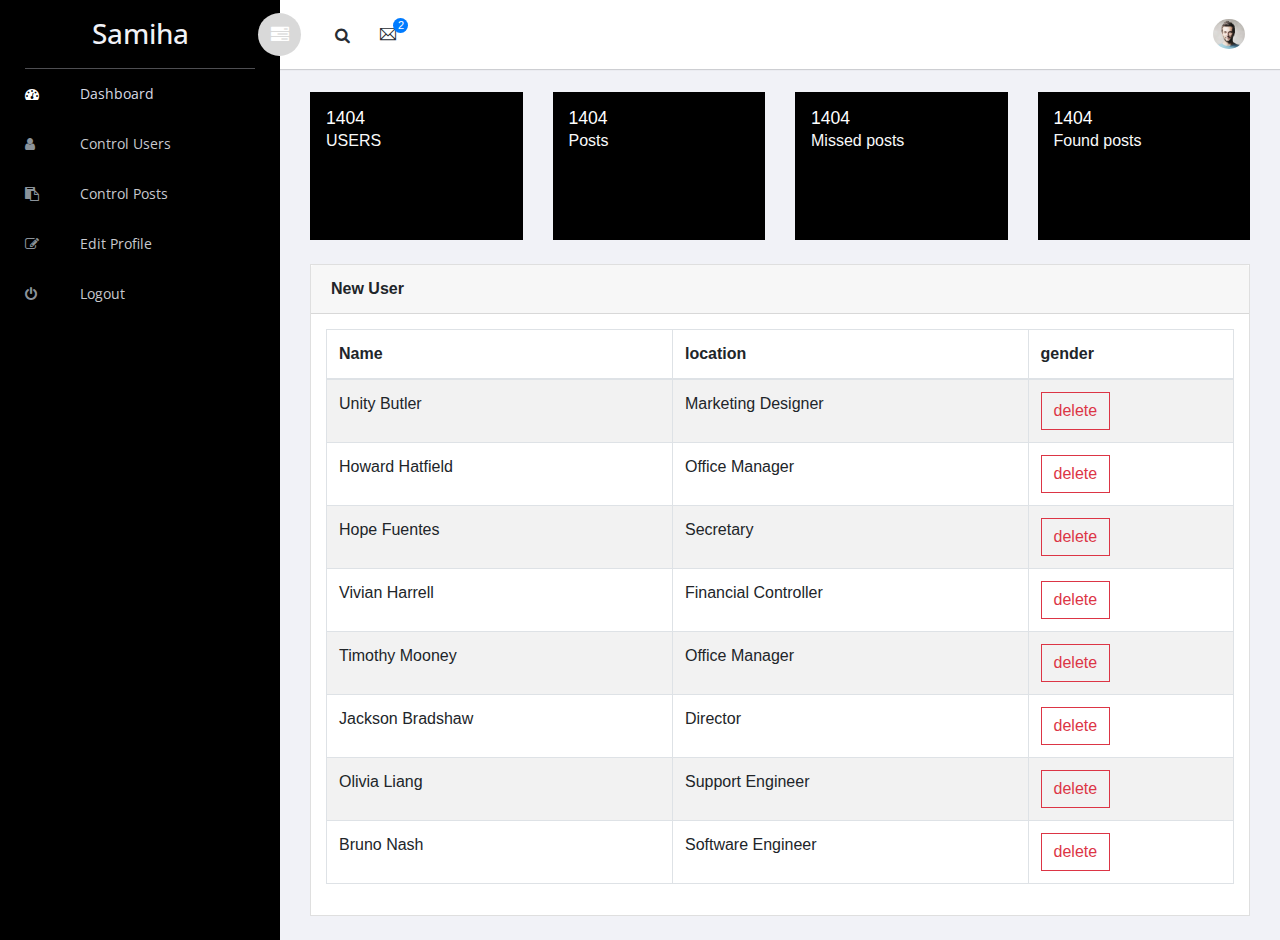
<file: admin-dash/index.html>
<!doctype html>
<!--[if lt IE 7]>      <html class="no-js lt-ie9 lt-ie8 lt-ie7" lang=""> <![endif]-->
<!--[if IE 7]>         <html class="no-js lt-ie9 lt-ie8" lang=""> <![endif]-->
<!--[if IE 8]>         <html class="no-js lt-ie9" lang=""> <![endif]-->
<!--[if gt IE 8]><!--> <html class="no-js" lang=""> <!--<![endif]-->
<head>
    <meta charset="utf-8">
    <meta http-equiv="X-UA-Compatible" content="IE=edge">
    <title>Mafqoud - Admin</title>
    <meta name="description" content="Sufee Admin - HTML5 Admin Template">
    <meta name="viewport" content="width=device-width, initial-scale=1">

    <link rel="apple-touch-icon" href="apple-icon.png">
    <link rel="shortcut icon" href="favicon.ico">

    <link rel="stylesheet" href="assets/css/normalize.css">
    <link rel="stylesheet" href="assets/css/bootstrap.min.css">
    <link rel="stylesheet" href="assets/css/font-awesome.min.css">
    <link rel="stylesheet" href="assets/css/themify-icons.css">
    <link rel="stylesheet" href="assets/css/flag-icon.min.css">
    <link rel="stylesheet" href="assets/css/cs-skin-elastic.css">
    <!-- <link rel="stylesheet" href="assets/css/bootstrap-select.less"> -->
    <link rel="stylesheet" href="assets/scss/style.css">
    <link href="assets/css/lib/vector-map/jqvmap.min.css" rel="stylesheet">

    <link href='https://fonts.googleapis.com/css?family=Open+Sans:400,600,700,800' rel='stylesheet' type='text/css'>

    <!-- <script type="text/javascript" src="https://cdn.jsdelivr.net/html5shiv/3.7.3/html5shiv.min.js"></script> -->

</head>
<body>


        <!-- Left Panel -->

    <aside id="left-panel" class="left-panel" style="background-color:#000;">
        <nav class="navbar navbar-expand-sm navbar-default" style="background-color:#000;">

            <div class="navbar-header">
                <button class="navbar-toggler" type="button" data-toggle="collapse" data-target="#main-menu" aria-controls="main-menu" aria-expanded="false" aria-label="Toggle navigation">
                    <i class="fa fa-bars"></i>
                </button>
                <a class="navbar-brand" href="./" ><h3>Samiha</h3></a>
                <a class="navbar-brand hidden" href="./"><h6>user</h6></a>
            </div>

            <div id="main-menu" class="main-menu collapse navbar-collapse">
                <ul class="nav navbar-nav">
                    <li class="active">
                        <a href="index.html"> <i class="menu-icon fa fa-dashboard"></i>Dashboard </a>
                    </li>
               <li class="">
                        <a href="tables-data.html"> <i class="menu-icon fa fa-user"></i>Control Users  </a>
                    </li>
                     <li class="">
                        <a href="tables-data%20-%20Copy.html"> <i class="menu-icon fa fa-clipboard"></i>Control Posts </a>
                    </li>
                     <li class="">
                        <a href="forms-basic.html"> <i class="menu-icon fa fa-edit"></i>Edit Profile </a>
                    </li>
                      <li class="">
                        <a href="forms-basic.html"> <i class="menu-icon fa fa-power-off"></i>Logout </a>
                    </li>
                </ul>
            </div><!-- /.navbar-collapse -->
        </nav>
    </aside><!-- /#left-panel -->

    <!-- Left Panel -->

    <!-- Right Panel -->

    <div id="right-panel" class="right-panel">

        <!-- Header-->
        <header id="header" class="header">

            <div class="header-menu">

                <div class="col-sm-7">
                    <a id="menuToggle" class="menutoggle pull-left" style="background-color:#d9d9d9;"><i class="fa fa fa-tasks"></i></a>
                    <div class="header-left">
                        <button class="search-trigger"><i class="fa fa-search"></i></button>
                        <div class="form-inline">
                            <form class="search-form">
                                <input class="form-control mr-sm-2" type="text" placeholder="Search ..." aria-label="Search">
                                <button class="search-close" type="submit"><i class="fa fa-close"></i></button>
                            </form>
                        </div>

                      

                        <div class="dropdown for-message">
                          <button class="btn btn-secondary dropdown-toggle" type="button"
                                id="message"
                                data-toggle="dropdown" aria-haspopup="true" aria-expanded="false">
                            <i class="ti-email"></i>
                            <span class="count bg-primary">9</span>
                          </button>
                          <div class="dropdown-menu" aria-labelledby="message">
                            <p class="red">You have 4 Mails</p>
                            <a class="dropdown-item media " href="index%20-%20Copy.html" style="">
                                <span class="photo media-left"><img alt="avatar" src="images/avatar/1.jpg"></span>
                                <span class="message media-body">
                                    <span class="name float-left">Jonathan Smith</span>
                                    <span class="time float-right">Just now</span>
                                        <p  >Hello, this is an example msg</p>
                                </span>
                            </a>
                         
                              
                          </div>
                        </div>
                    </div>
                </div>

                <div class="col-sm-5">
                    <div class="user-area dropdown float-right">
                        <a href="forms-basic.html" >
                            <img class="user-avatar rounded-circle" src="images/admin.jpg" alt="User Avatar">
                        </a>

                
                    </div>

                

                </div>
            </div>

        </header><!-- /header -->
        <!-- Header-->

        <div class="content mt-3">


           <div class="col-sm-6 col-lg-3">
                <div class="card text-white " style="background-color:#000;">
                    <div class="card-body pb-0">
                        <div class="dropdown float-right">
                         
                        </div>
                        <h4 class="mb-0">
                            <span class="count">10468</span>
                        </h4>
                        <p class="text-light">USERS</p>

                        <div class="chart-wrapper px-0" style="height:70px;" height="70">
                        </div>

                    </div>

                </div>
            </div>
            <!--/.col-->

            <div class="col-sm-6 col-lg-3">
                <div class="card text-white" style="background-color:#000;">
                    <div class="card-body pb-0">
                        <div class="dropdown float-right">
                         
                        </div>
                        <h4 class="mb-0">
                            <span class="count">10468</span>
                        </h4>
                        <p class="text-light"> Posts</p>

                        <div class="chart-wrapper px-0" style="height:70px;" height="70">
                        </div>

                    </div>
                </div>
            </div>
            <!--/.col-->

            <div class="col-sm-6 col-lg-3">
                <div class="card text-white " style="background-color:#000;">
                    <div class="card-body pb-0">
                        <div class="dropdown float-right">
                        
                        </div>
                        <h4 class="mb-0">
                            <span class="count">10468</span>
                        </h4>
                        <p class="text-light">Missed posts</p>

                    </div>

                        <div class="chart-wrapper px-0" style="height:70px;" height="70">
                        </div>
                </div>
            </div>
            <!--/.col-->

            <div class="col-sm-6 col-lg-3">
                <div class="card text-white " style="background-color:#000;">
                    <div class="card-body pb-0">
                        <div class="dropdown float-right">
                      
                        </div>
                        <h4 class="mb-0">
                            <span class="count">10468</span>
                        </h4>
                        <p class="text-light">Found posts</p>

                        <div class="chart-wrapper px-3" style="height:70px;" height="70">
                        </div>

                    </div>
                </div>
            </div>
            <!--/.col-->

                <div class="col-md-12">
                    <div class="card">
                        <div class="card-header">
                            <strong class="card-title">New User</strong>
                        </div>
                        <div class="card-body">
                  <table id="bootstrap-data-table" class="table table-striped table-bordered">
                    <thead>
                      <tr>
                        <th>Name</th>
                        <th>location</th>
                        <th>gender</th>
                      
                      </tr>
                    </thead>
                    <tbody>
               
                      <tr>
                        <td>Unity Butler</td>
                        <td>Marketing Designer</td>
                        <td>   <a class="btn btn-outline-danger" href="#" role="button">delete</a></td>
                        
                      </tr>
                      <tr>
                        <td>Howard Hatfield</td>
                        <td>Office Manager</td>
                       <td>   <a class="btn btn-outline-danger" href="#" role="button">delete</a></td>
                       
                      </tr>
                      <tr>
                        <td>Hope Fuentes</td>
                        <td>Secretary</td>
                     <td>   <a class="btn btn-outline-danger" href="#" role="button">delete</a></td>
                       
                      </tr>
                      <tr>
                        <td>Vivian Harrell</td>
                        <td>Financial Controller</td>
                       <td>   <a class="btn btn-outline-danger" href="#" role="button">delete</a></td>
                       
                      </tr>
                      <tr>
                        <td>Timothy Mooney</td>
                        <td>Office Manager</td>
                        <td>   <a class="btn btn-outline-danger" href="#" role="button">delete</a></td>
                        
                      </tr>
                      <tr>
                        <td>Jackson Bradshaw</td>
                        <td>Director</td>
                       <td>   <a class="btn btn-outline-danger" href="#" role="button">delete</a></td>
                       
                      </tr>
                      <tr>
                        <td>Olivia Liang</td>
                        <td>Support Engineer</td>
                      <td>   <a class="btn btn-outline-danger" href="#" role="button">delete</a></td>
                       
                      </tr>
                      <tr>
                        <td>Bruno Nash</td>
                        <td>Software Engineer</td>
                       <td>   <a class="btn btn-outline-danger" href="#" role="button">delete</a></td>
                       
                      </tr>
       
                    </tbody>
                  </table>
                        </div>
                    </div>
                </div>


        </div>
        
        
        
     
        <!-- .content -->
    </div><!-- /#right-panel -->

    <!-- Right Panel -->

    <script src="assets/js/vendor/jquery-2.1.4.min.js"></script>
    <script src="https://cdnjs.cloudflare.com/ajax/libs/popper.js/1.12.3/umd/popper.min.js"></script>
    <script src="assets/js/plugins.js"></script>
    <script src="assets/js/main.js"></script>


    <script src="assets/js/lib/chart-js/Chart.bundle.js"></script>
    <script src="assets/js/dashboard.js"></script>
    <script src="assets/js/widgets.js"></script>
    <script src="assets/js/lib/vector-map/jquery.vmap.js"></script>
    <script src="assets/js/lib/vector-map/jquery.vmap.min.js"></script>
    <script src="assets/js/lib/vector-map/jquery.vmap.sampledata.js"></script>
    <script src="assets/js/lib/vector-map/country/jquery.vmap.world.js"></script>
    <script>
        ( function ( $ ) {
            "use strict";

            jQuery( '#vmap' ).vectorMap( {
                map: 'world_en',
                backgroundColor: null,
                color: '#ffffff',
                hoverOpacity: 0.7,
                selectedColor: '#1de9b6',
                enableZoom: true,
                showTooltip: true,
                values: sample_data,
                scaleColors: [ '#1de9b6', '#03a9f5' ],
                normalizeFunction: 'polynomial'
            } );
        } )( jQuery );
    </script>

</body>
</html>
</file>
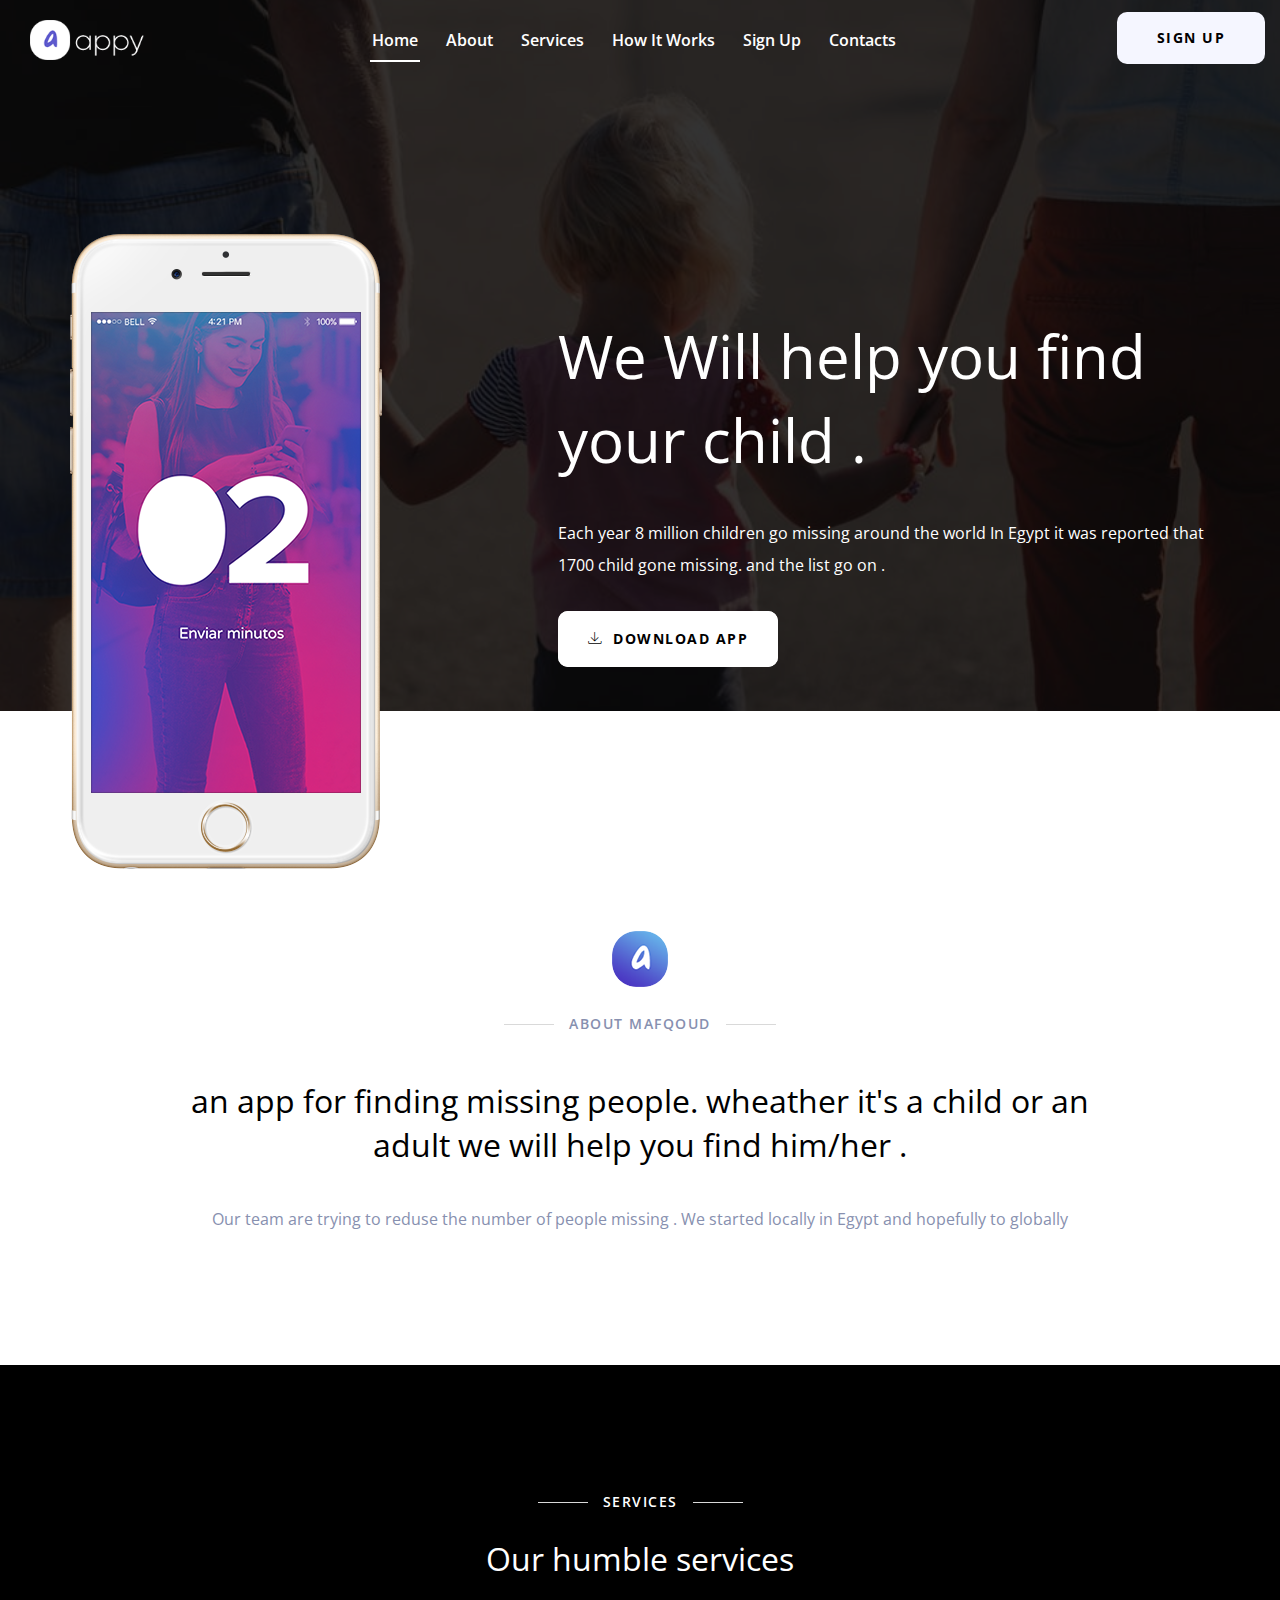
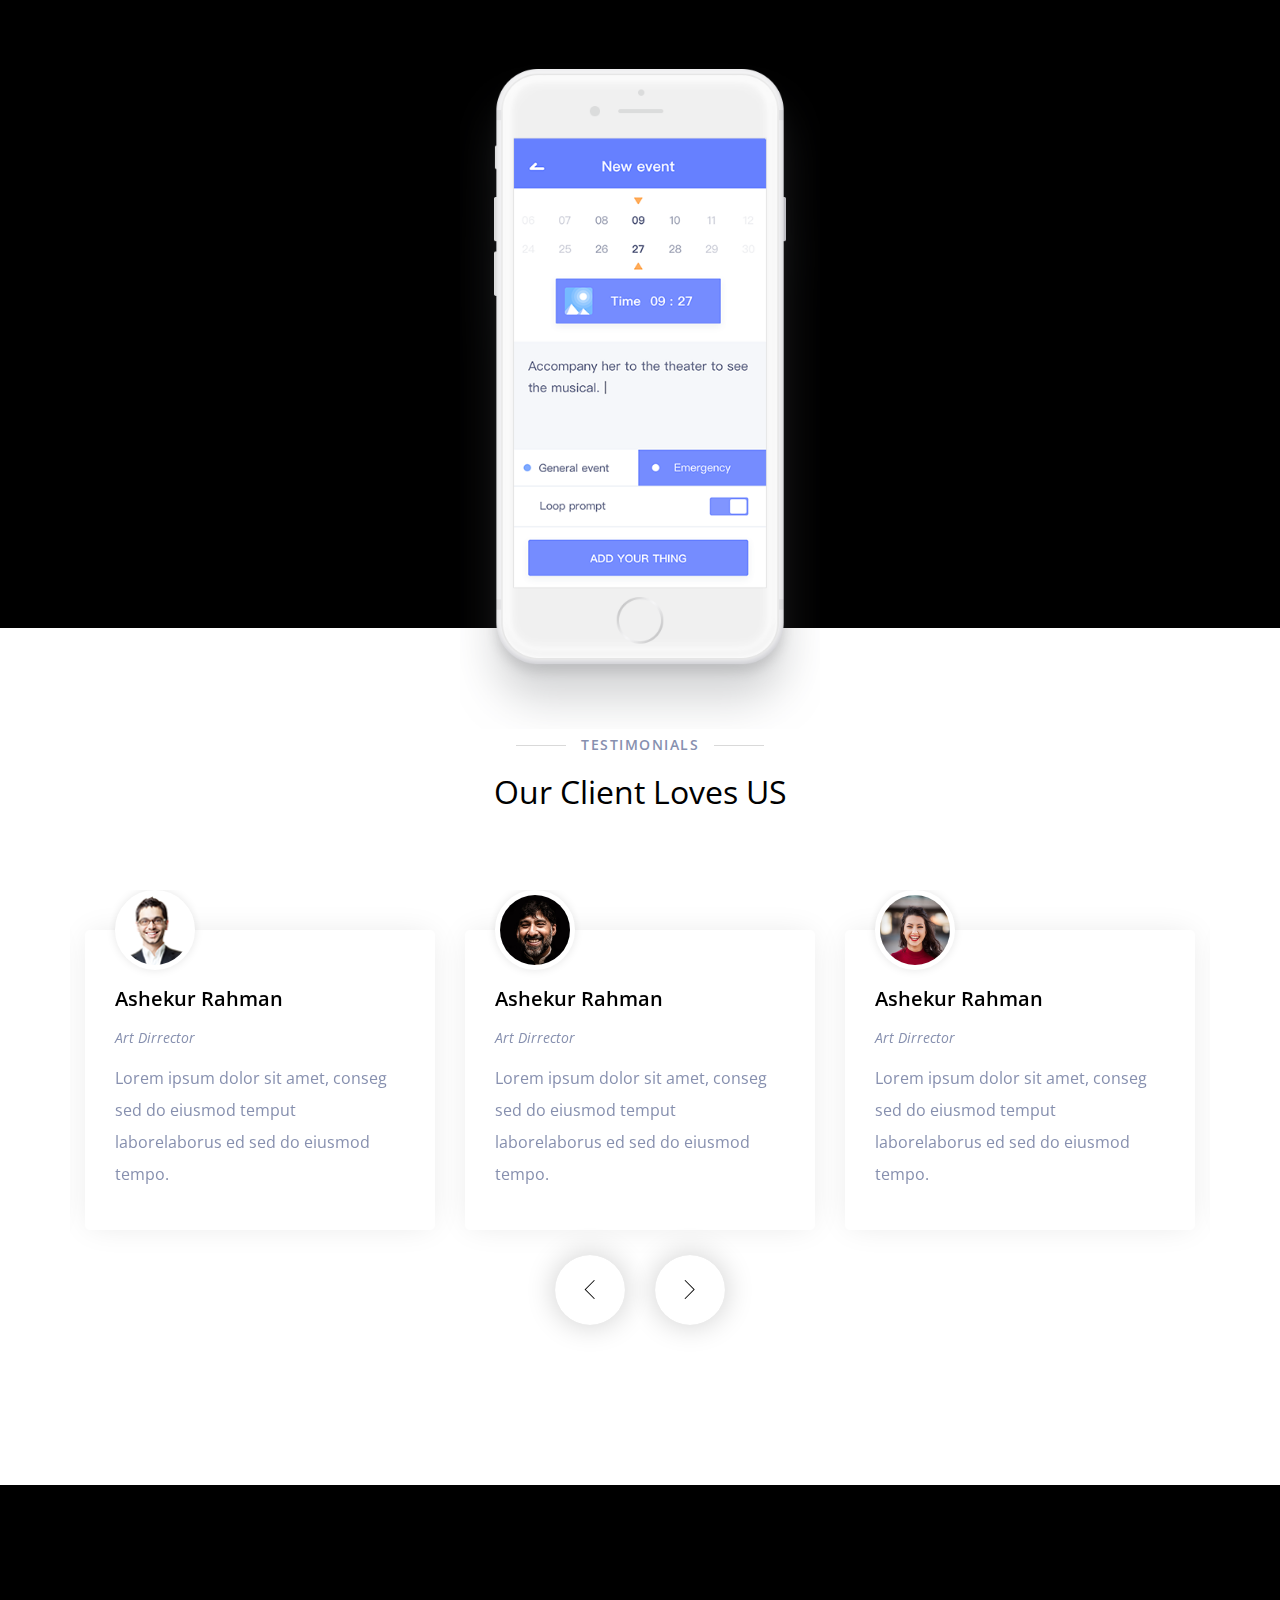
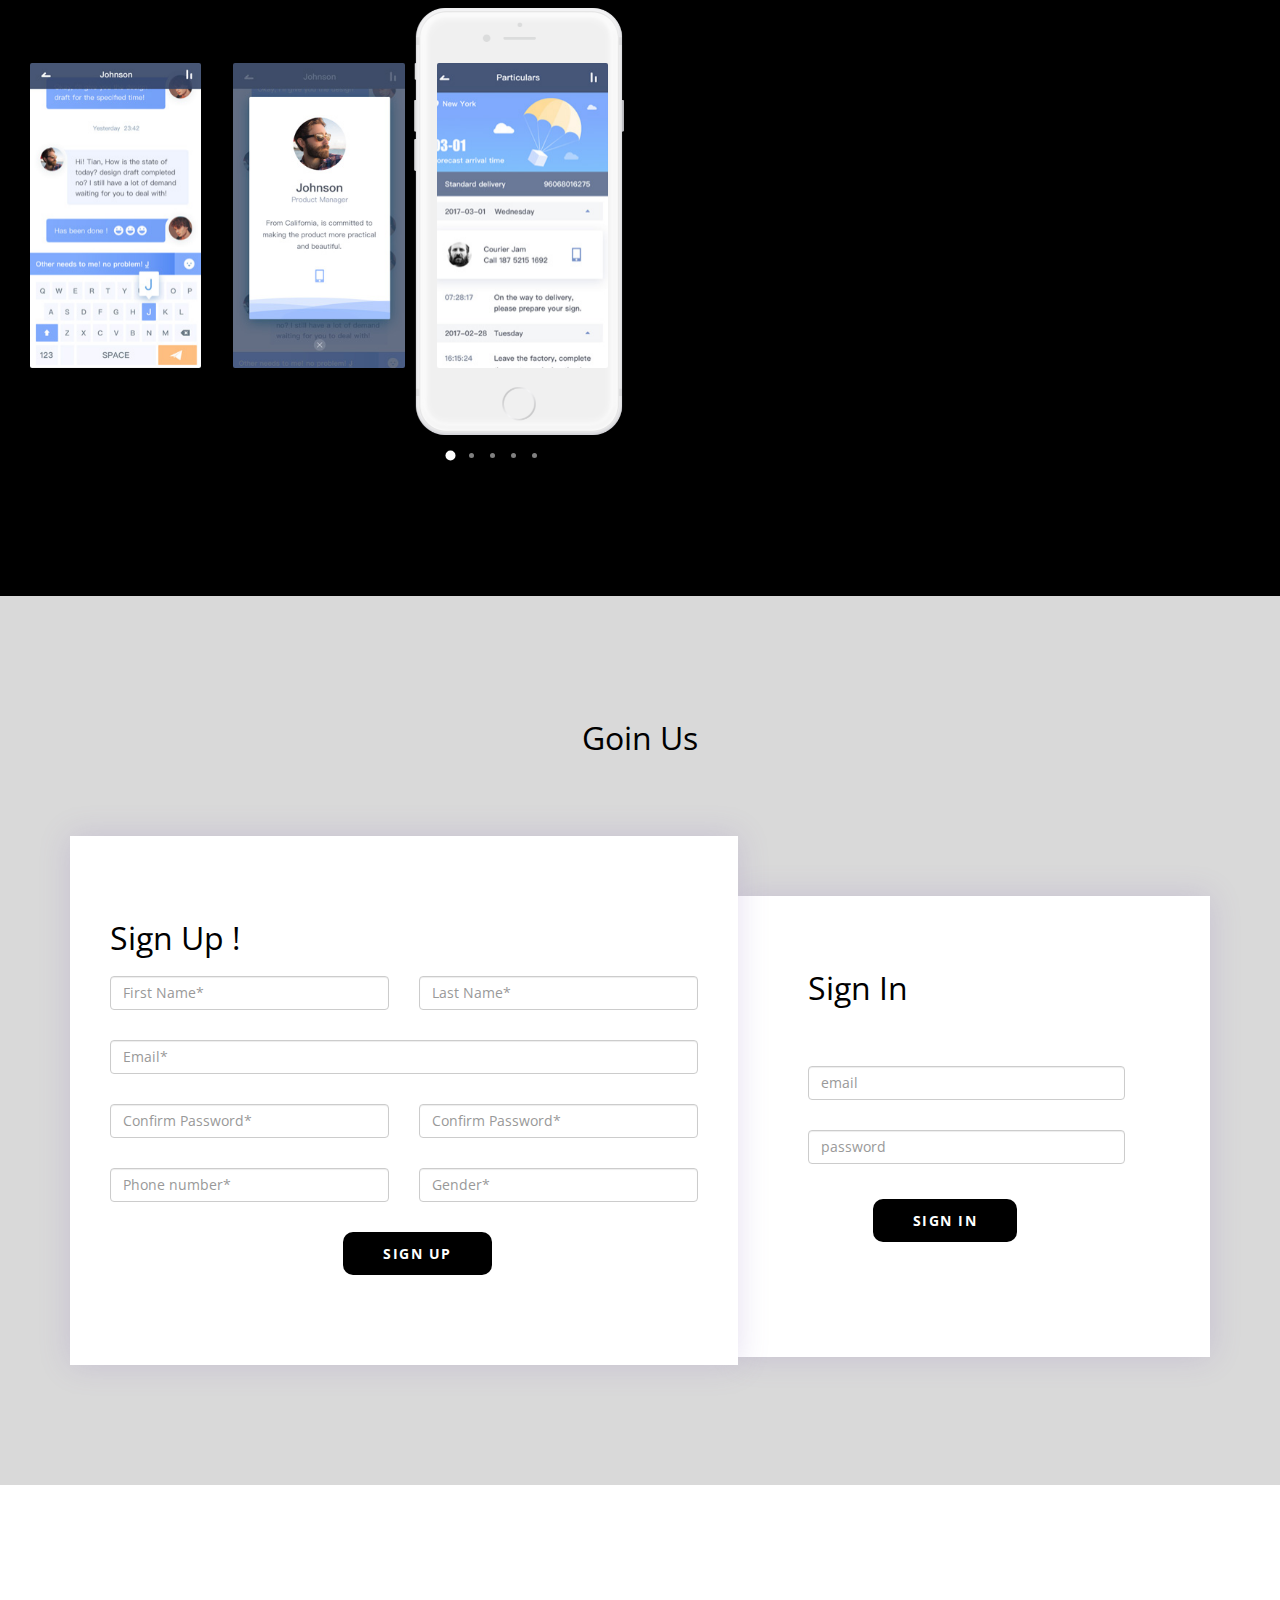
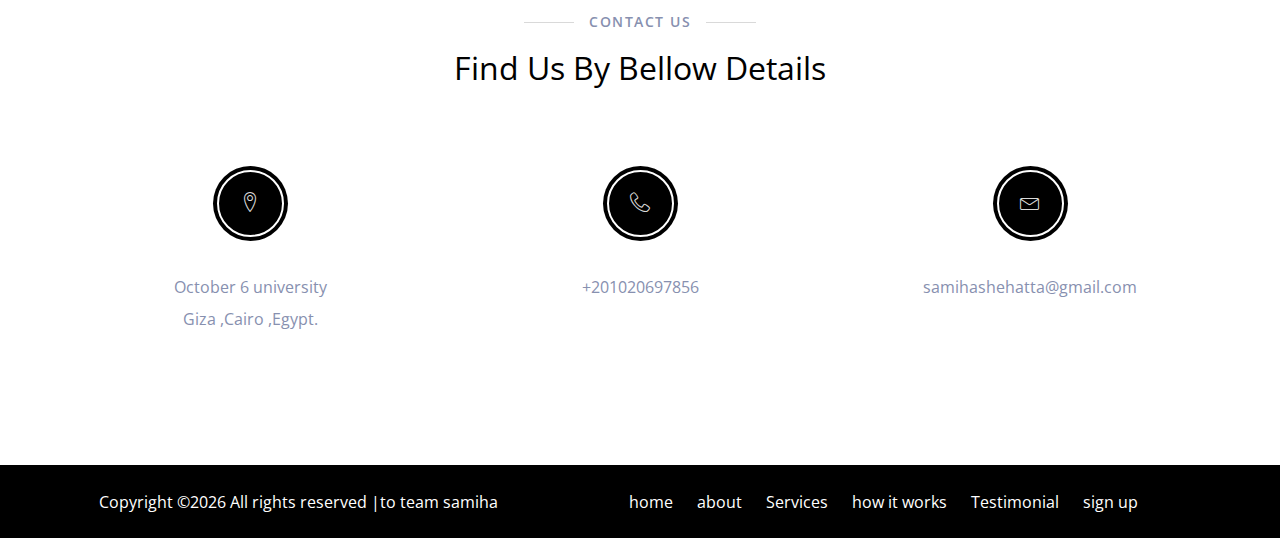
<file: homepage/index.html>
<!doctype html>
<html class="no-js" lang="zxx">

<head>
    <meta charset="utf-8">
    <meta name="author" content="Sumon Rahman">
    <meta name="description" content="">
    <meta name="keywords" content="HTML,CSS,XML,JavaScript">
    <meta http-equiv="x-ua-compatible" content="ie=edge">
    <meta name="viewport" content="width=device-width, initial-scale=1.0">
    <!-- Title -->
    <title>Mafqoud</title>
    <!-- Place favicon.ico in the root directory -->
    <link rel="apple-touch-icon" href="images/apple-touch-icon.png">
    <link rel="shortcut icon" type="image/ico" href="images/favicon.ico" />
    <!-- Plugin-CSS -->
    <link rel="stylesheet" href="css/bootstrap.min.css">
    <link rel="stylesheet" href="css/owl.carousel.min.css">
    <link rel="stylesheet" href="css/linearicons.css">
    <link rel="stylesheet" href="css/magnific-popup.css">
    <link rel="stylesheet" href="css/animate.css">
    <!-- Main-Stylesheets -->
    <link rel="stylesheet" href="css/normalize.css">
    <link rel="stylesheet" href="style.css">
    <link rel="stylesheet" href="css/responsive.css">
    <script src="js/vendor/modernizr-2.8.3.min.js"></script>
    <!--[if lt IE 9]>
        <script src="//oss.maxcdn.com/html5shiv/3.7.2/html5shiv.min.js"></script>
        <script src="//oss.maxcdn.com/respond/1.4.2/respond.min.js"></script>
    <![endif]-->
</head>

<body data-spy="scroll" data-target=".mainmenu-area">
    <!-- Preloader-content -->
    <div class="preloader">
        <span><i class="lnr lnr-sun"></i></span>
    </div>
    <!-- MainMenu-Area -->
    <nav class="mainmenu-area" data-spy="affix" data-offset-top="200">
        <div class="container-fluid">
            <div class="navbar-header">
                <button type="button" class="navbar-toggle" data-toggle="collapse" data-target="#primary_menu">
                    <span class="icon-bar"></span>
                    <span class="icon-bar"></span>
                    <span class="icon-bar"></span>
                </button>
                <a class="navbar-brand" href="#"><img src="images/logo.png" alt="Logo"></a>
            </div>
            <div class="collapse navbar-collapse" id="primary_menu">
                <ul class="nav navbar-nav mainmenu">
                    <li class="active"><a href="#home_page">Home</a></li>
                    <li><a href="#about_page">About</a></li>
                    <li><a href="#features_page">Services</a></li>
                    <li><a href="#gallery_page">How It Works</a></li>
                    <li><a href="#questions_page">sign up</a></li>
                    <li><a href="#contact_page">Contacts</a></li>
                </ul>
                <div class="right-button hidden-xs">
                    <a href="#">Sign Up</a>
                </div>
            </div>
        </div>
    </nav>
    <!-- MainMenu-Area-End -->
    <!-- Home-Area -->
    <header class="home-area overlay" id="home_page">
        <div class="container">
            <div class="row">
                <div class="col-xs-12 hidden-sm col-md-5">
                    <figure class="mobile-image wow fadeInUp" data-wow-delay="0.2s">
                        <img src="images/01_iPhone6_Single_Classic_Hand_FrontView.png" alt="">
                    </figure>
                </div>
                <div class="col-xs-12 col-md-7">
                    <div class="space-80 hidden-xs"></div>
                    <h1 class="wow fadeInUp" data-wow-delay="0.4s">We Will help you find your child .</h1>
                    <div class="space-20"></div>
                    <div class="desc wow fadeInUp" data-wow-delay="0.6s">
                        <p>Each year 8 million children go missing around the world
In Egypt it was reported that 1700 child gone missing.
and the list go on .</p>
                    </div>
                    <div class="space-20"></div>
                    <a href="#" class="bttn-white wow fadeInUp" data-wow-delay="0.8s"><i class="lnr lnr-download"></i>Download App</a>
                </div>
            </div>
        </div>
    </header>
    <!-- Home-Area-End -->
    <!-- About-Area -->
    <section class="section-padding" id="about_page">
        <div class="container">
            <div class="row">
                <div class="col-xs-12 col-md-10 col-md-offset-1">
                    <div class="page-title text-center">
                        <img src="images/about-logo.png" alt="About Logo">
                        <div class="space-20"></div>
                        <h5 class="title">About Mafqoud</h5>
                        <div class="space-30"></div>
                        <h3 class="blue-color">an app for finding missing people. wheather it's a child or an adult we will help you find him/her . </h3>
                        <div class="space-20"></div>
                        <p>Our team are trying to reduse the number of people missing . We started locally in Egypt and hopefully to globally </p>
                    </div>
                </div>
            </div>
        </div>
    </section>
    <!-- About-Area-End -->
   
    <!-- Feature-Area -->
    <section class="feature-area section-padding-top" id="features_page">
        <div class="container">
            <div class="row">
                <div class="col-xs-12 col-sm-8 col-sm-offset-2">
                    <div class="page-title text-center">
                        <h5 class="title">Services</h5>
                        <div class="space-10"></div>
                        <h3>Our humble services </h3>
                        <div class="space-60"></div>
                    </div>
                </div>
            </div>
            <div class="row">
                <div class="col-xs-12 col-sm-6 col-md-4">
                    <div class="service-box wow fadeInUp" data-wow-delay="0.2s">
                        <div class="box-icon">
                            <i class="lnr lnr-rocket"></i>
                        </div>
                        <h4>Fast  </h4>
                        <p>Our appliction is fast for those who don't the newest phones</p>
                    </div>
                    <div class="space-60"></div>
                    <div class="service-box wow fadeInUp" data-wow-delay="0.4s">
                        <div class="box-icon">
                            <i class="lnr lnr-paperclip"></i>
                        </div>
                        <h4>Easy to use</h4>
                        <p>It's easy to use and is explained in how to work section.</p>
                    </div>
                    <div class="space-60"></div>
                    <div class="service-box wow fadeInUp" data-wow-delay="0.6s">
                        <div class="box-icon">
                            <i class="lnr lnr-cloud-download"></i>
                        </div>
                        <h4>Everywhere</h4>
                        <p>We have website and application . a thing for every one.</p>
                    </div>
                    <div class="space-60"></div>
                </div>
                <div class="hidden-xs hidden-sm col-md-4">
                    <figure class="mobile-image">
                        <img src="images/feature-image.png" alt="Feature Photo">
                    </figure>
                </div>
                <div class="col-xs-12 col-sm-6 col-md-4">
                    <div class="service-box wow fadeInUp" data-wow-delay="0.2s">
                        <div class="box-icon">
                            <i class="lnr lnr-clock"></i>
                        </div>
                        <h4>add someone</h4>
                        <p>if you find/missing someone you can add it to our website/application.</p>
                    </div>
                    <div class="space-60"></div>
                    <div class="service-box wow fadeInUp" data-wow-delay="0.4s">
                        <div class="box-icon">
                            <i class="lnr lnr-laptop-phone"></i>
                        </div>
                        <h4>Search</h4>
                        <p>You can search by color of clothes, location and age  .</p>
                    </div>
                    <div class="space-60"></div>
                    <div class="service-box wow fadeInUp" data-wow-delay="0.6s">
                        <div class="box-icon">
                            <i class="lnr lnr-cog"></i>
                        </div>
                        <h4>Find </h4>
                        <p>Find your missing wheather  if it's a match with someone or by search.</p>
                    </div>
                    <div class="space-60"></div>
                </div>
            </div>
        </div>
    </section>
    <!-- Feature-Area-End -->
    <!-- Testimonial-Area -->
    <section class="testimonial-area" id="testimonial_page">
        <div class="container">
            <div class="row">
                <div class="col-xs-12">
                    <div class="page-title text-center">
                        <h5 class="title">Testimonials</h5>
                        <h3 class="dark-color">Our Client Loves US</h3>
                        <div class="space-60"></div>
                    </div>
                </div>
            </div>
            <div class="row">
                <div class="col-xs-12">
                    <div class="team-slide">
                        <div class="team-box">
                            <div class="team-image">
                                <img src="images/team-1.png" alt="">
                            </div>
                            <h4>Ashekur Rahman</h4>
                            <h6 class="position">Art Dirrector</h6>
                            <p>Lorem ipsum dolor sit amet, conseg sed do eiusmod temput laborelaborus ed sed do eiusmod tempo.</p>
                        </div>
                        <div class="team-box">
                            <div class="team-image">
                                <img src="images/team-2.jpg" alt="">
                            </div>
                            <h4>Ashekur Rahman</h4>
                            <h6 class="position">Art Dirrector</h6>
                            <p>Lorem ipsum dolor sit amet, conseg sed do eiusmod temput laborelaborus ed sed do eiusmod tempo.</p>
                        </div>
                        <div class="team-box">
                            <div class="team-image">
                                <img src="images/team-3.jpg" alt="">
                            </div>
                            <h4>Ashekur Rahman</h4>
                            <h6 class="position">Art Dirrector</h6>
                            <p>Lorem ipsum dolor sit amet, conseg sed do eiusmod temput laborelaborus ed sed do eiusmod tempo.</p>
                        </div>
                        <div class="team-box">
                            <div class="team-image">
                                <img src="images/team-1.png" alt="">
                            </div>
                            <h4>Ashekur Rahman</h4>
                            <h6 class="position">Art Dirrector</h6>
                            <p>Lorem ipsum dolor sit amet, conseg sed do eiusmod temput laborelaborus ed sed do eiusmod tempo.</p>
                        </div>
                        <div class="team-box">
                            <div class="team-image">
                                <img src="images/team-2.jpg" alt="">
                            </div>
                            <h4>Ashekur Rahman</h4>
                            <h6 class="position">Art Dirrector</h6>
                            <p>Lorem ipsum dolor sit amet, conseg sed do eiusmod temput laborelaborus ed sed do eiusmod tempo.</p>
                        </div>
                        <div class="team-box">
                            <div class="team-image">
                                <img src="images/team-3.jpg" alt="">
                            </div>
                            <h4>Ashekur Rahman</h4>
                            <h6 class="position">Art Dirrector</h6>
                            <p>Lorem ipsum dolor sit amet, conseg sed do eiusmod temput laborelaborus ed sed do eiusmod tempo.</p>
                        </div>
                    </div>
                </div>
            </div>
        </div>
    </section>
    <!-- Testimonial-Area-End -->
    <!-- Gallery-Area -->
    <section class="gallery-area section-padding" id="gallery_page">
        <div class="container-fluid">
            <div class="row">
                <div class="col-xs-12 col-sm-6 gallery-slider">
                    <div class="gallery-slide">
                        <div class="item"><img src="images/gallery-1.jpg" alt=""></div>
                        <div class="item"><img src="images/gallery-2.jpg" alt=""></div>
                        <div class="item"><img src="images/gallery-3.jpg" alt=""></div>
                        <div class="item"><img src="images/gallery-4.jpg" alt=""></div>
                        <div class="item"><img src="images/gallery-1.jpg" alt=""></div>
                        <div class="item"><img src="images/gallery-2.jpg" alt=""></div>
                        <div class="item"><img src="images/gallery-3.jpg" alt=""></div>
                        <div class="item"><img src="images/gallery-1.jpg" alt=""></div>
                        <div class="item"><img src="images/gallery-2.jpg" alt=""></div>
                        <div class="item"><img src="images/gallery-3.jpg" alt=""></div>
                        <div class="item"><img src="images/gallery-4.jpg" alt=""></div>
                        <div class="item"><img src="images/gallery-1.jpg" alt=""></div>
                        <div class="item"><img src="images/gallery-2.jpg" alt=""></div>
                        <div class="item"><img src="images/gallery-3.jpg" alt=""></div>
                    </div>
                </div>
                <div class="col-xs-12 col-sm-5 col-lg-3">
                    <div class="page-title">
                        <h5 class="white-color title wow fadeInUp" data-wow-delay="0.2s">How It Works.</h5>
                        <div class="space-10"></div>
                        
                    </div>
                    <div class="space-20"></div>
                    <div class="desc wow fadeInUp" data-wow-delay="0.6s">
                        <p>Please follow these steps to find/add your missing .</p>
                    </div>
                    <div class="space-50"></div>
                    <a href="#" class="bttn-default wow fadeInUp" data-wow-delay="0.8s">sign up</a>
                </div>
            </div>
        </div>
    </section>
    <!-- Gallery-Area-End -->

    <!--Questions-Area -->
    <section id="questions_page" class=" questions-area section-padding">
      
    <!-- contact section start -->
    <div class="lt_contact_section lt_padding_100 lt_padding_bottom_150" id="contact_sec">
      <div class="container">
        
        <!-- headings -->
        <div class="row">
                <div class="col-xs-12">
                    <div class="page-title text-center">
               
                        <h3 class="dark-color">Goin Us</h3>
                        <div class="space-60"></div>
                    </div>
                </div>
            </div>  
        <!-- headings end -->

        <div class="row">
          <!-- contact form block start -->
          <div class="col-md-7">
            <div class="lt_contact_form_block">
              <!-- form start -->
              <form class="form-horizontal">
                    <h3 style="color:#000;">Sign Up !</h3>
                <div class="form-group">
                    
                  <div class="col-sm-6">
                    <div class="lt_input_box">  
                      <input type="text" placeholder="First Name*" class="form-control" name="fname" id="user_name">
                    </div>
                  </div>
                    
                    
                  <div class="col-sm-6">
                    <div class="lt_input_box">  
                      <input type="text" placeholder="Last Name*" class="form-control" name="lname" id="user_lname">
                    </div>
                  </div>
                </div>

                  
                    <div class="form-group">
                  <div class="col-sm-12">
                    <div class="lt_input_box">  
                      <input type="email" placeholder="Email*" class="form-control" name="email" id="user_email">
                    </div>
                  </div>
                </div>
                <div class="form-group">
                  <div class="col-sm-6">
                   <input type="password" placeholder="Confirm Password*" class="form-control" name="password" id="website">
                  </div>
                  <div class="col-sm-6">
                    <div class="lt_input_box">  
                      <input type="password" placeholder="Confirm Password*" class="form-control" name="password" id="website">
                    </div>
                  </div>
                </div>

               <div class="form-group">
                  <div class="col-sm-6">
                   <input type="text" placeholder="Phone number*" class="form-control" name="phone" id="website">
                  </div>
                  <div class="col-sm-6">
                    <div class="lt_input_box">  
                      
                                <input type="text" placeholder="Gender*" class="form-control" name="gender" id="website">
                  
                    </div>
                  </div>
                </div>

               

                <div class="form-group">
                    <div class="col-sm-2"></div>
                  <div class="col-sm-6">
                    <div class="lt_submit_button">
                      <div class="lt_input_box">  
                        <input type="submit" value="sign up" class="bttn-default back " name="submit"> 
                      </div>
                    </div>
                  </div>
                    <div class="col-sm-4"></div>
                </div>
              </form>
              <p id="err">
              <!-- form end --> 

          
            </div>
          </div>
          <!-- contact form block end -->

          <!-- contact info block start -->
          <div class="col-md-5">
            <div class="lt_contact_info_block">
                <form class="form-horizontal">
                <h3 class="dark-color">Sign In </h3>
                
              
              

              <!-- connecting options block start -->
              <div class="lt_connecting_option_block">
              
                 
                <div class="form-group">
                    
                  <div class="col-sm-12 padding-zero">
                    <div class="lt_input_box">  
                      <input type="email" placeholder="email" class="form-control" name="email" id="user_name">
                    </div>
                  </div>  
                  <div class="col-sm-12 padding-zero">
                    <div class="lt_input_box">  
                      <input type="password" placeholder="password" class="form-control sam" name="password" id="user_lname">
                    </div>
                  </div>
                  <div class="form-group">
                    <div class="col-sm-2"></div>
                  <div class="col-sm-6">
                    <div class="lt_submit_button">
                      <div class="lt_input_box">  
                        <input type="submit" value="sign in" class="bttn-default back  " name="submit"> 
                      </div>
                    </div>
                  </div>
                    <div class="col-sm-4"></div>
                </div>
                </div>
                  </div>
                  </form>
                
              <!-- connecting options block end -->
            </div>
          </div>
          <!-- contact info block end -->
        </div>  
      </div>

      <!-- contact overlay start -->
      <!-- contact overlay end -->
    </div>
    <!-- contact section end -->

    </section>
    <!--Questions-Area-End -->
    
    
    <!-- Footer-Area -->
    <footer class="footer-area" id="contact_page">
        <div class="section-padding">
            <div class="container">
                <div class="row">
                    <div class="col-xs-12">
                        <div class="page-title text-center">
                            <h5 class="title">Contact US</h5>
                            <h3 class="dark-color">Find Us By Bellow Details</h3>
                            <div class="space-60"></div>
                        </div>
                    </div>
                </div>
                <div class="row">
                    <div class="col-xs-12 col-sm-4">
                        <div class="footer-box">
                            <div class="box-icon">
                                <span class="lnr lnr-map-marker"></span>
                            </div>
                            <p>October 6 university  <br /> Giza ,Cairo ,Egypt.</p>
                        </div>
                        <div class="space-30 hidden visible-xs"></div>
                    </div>
                    <div class="col-xs-12 col-sm-4">
                        <div class="footer-box">
                            <div class="box-icon">
                                <span class="lnr lnr-phone-handset"></span>
                            </div>
                            <p>+201020697856 <br /></p>
                        </div>
                        <div class="space-30 hidden visible-xs"></div>
                    </div>
                    <div class="col-xs-12 col-sm-4">
                        <div class="footer-box">
                            <div class="box-icon">
                                <span class="lnr lnr-envelope"></span>
                            </div>
                            <p>samihashehatta@gmail.com <br /> 
                            </p>
                        </div>
                    </div>
                </div>
            </div>
        </div>
        <!-- Footer-Bootom -->
        <div class="footer-bottom">
            <div class="container">
                <div class="row">
                    <div class="col-xs-12 col-md-5">
                        <!-- Link back to Colorlib can't be removed. Template is licensed under CC BY 3.0. -->
                        <span>Copyright &copy;<script>document.write(new Date().getFullYear());</script> All rights reserved |to team samiha</span>
            <!-- Link back to Colorlib can't be removed. Template is licensed under CC BY 3.0. -->
                        <div class="space-30 hidden visible-xs"></div>
                    </div>
                    <div class="col-xs-12 col-md-7">
                        <div class="footer-menu">
                            <ul>
                                <li><a href="#home_page">home</a></li>
                                <li><a href="#about_page">about</a></li>
                                <li><a href="#features_page">Services</a></li>
                                <li><a href="#gallery_page">how it works</a></li>
                                <li><a href="#testimonial_page">Testimonial</a></li>
                                <li><a href="#questions_page">sign up</a></li>
                            </ul>
                        </div>
                    </div>
                </div>
            </div>
        </div>
        <!-- Footer-Bootom-End -->
    </footer>
    <!-- Footer-Area-End -->
    <!--Vendor-JS-->
    <script src="js/vendor/jquery-1.12.4.min.js"></script>
    <script src="js/vendor/jquery-ui.js"></script>
    <script src="js/vendor/bootstrap.min.js"></script>
    <!--Plugin-JS-->
    <script src="js/owl.carousel.min.js"></script>
    <script src="js/contact-form.js"></script>
    <script src="js/ajaxchimp.js"></script>
    <script src="js/scrollUp.min.js"></script>
    <script src="js/magnific-popup.min.js"></script>
    <script src="js/wow.min.js"></script>
    <!--Main-active-JS-->
    <script src="js/main.js"></script>
</body>

</html>
</file>
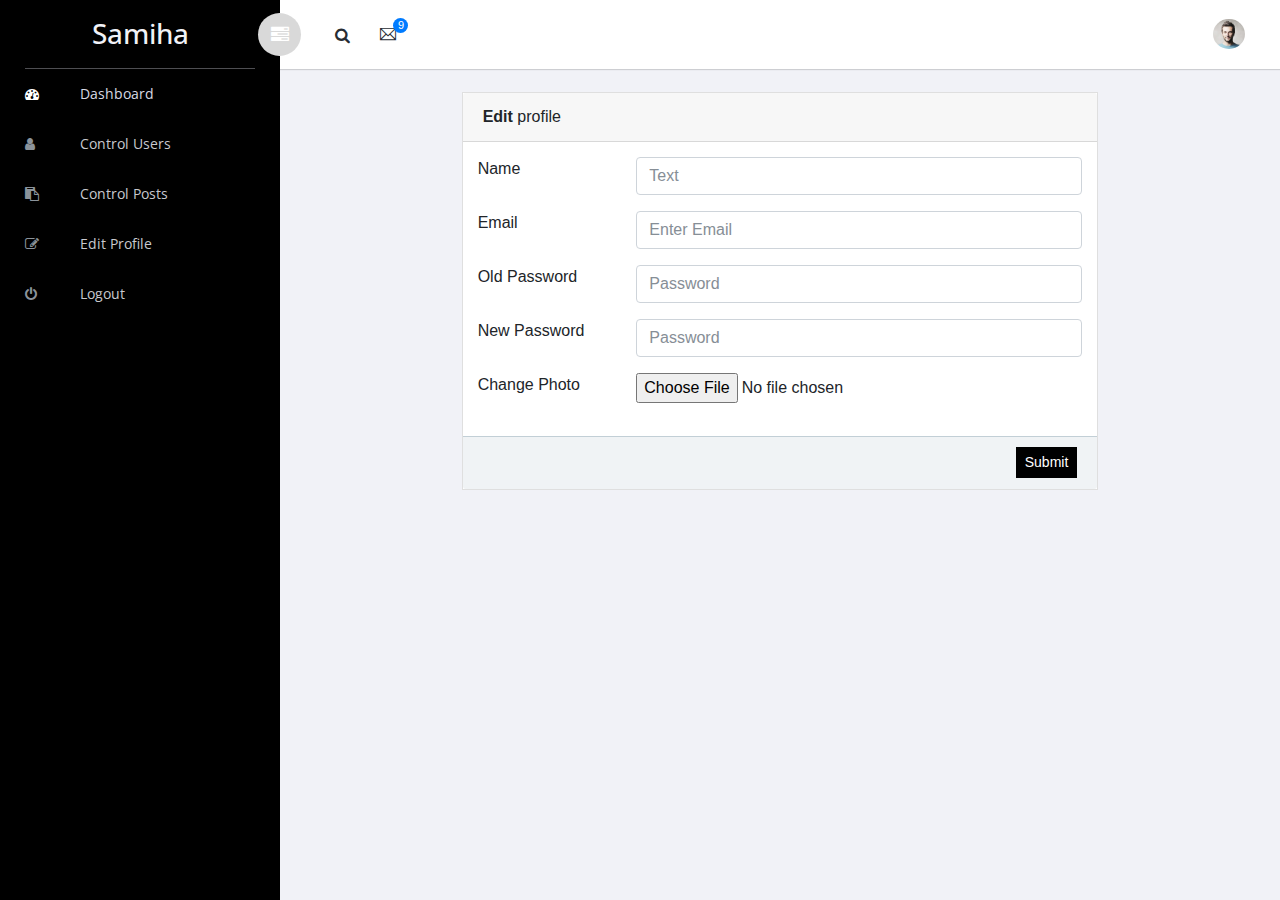
<file: admin-dash/forms-basic.html>
<!doctype html>
<!--[if lt IE 7]>      <html class="no-js lt-ie9 lt-ie8 lt-ie7" lang=""> <![endif]-->
<!--[if IE 7]>         <html class="no-js lt-ie9 lt-ie8" lang=""> <![endif]-->
<!--[if IE 8]>         <html class="no-js lt-ie9" lang=""> <![endif]-->
<!--[if gt IE 8]><!--> <html class="no-js" lang=""> <!--<![endif]-->
<head>
    <meta charset="utf-8">
    <meta http-equiv="X-UA-Compatible" content="IE=edge">
    <title>Sufee Admin - HTML5 Admin Template</title>
    <meta name="description" content="Sufee Admin - HTML5 Admin Template">
    <meta name="viewport" content="width=device-width, initial-scale=1">

    <link rel="apple-touch-icon" href="apple-icon.png">
    <link rel="shortcut icon" href="favicon.ico">

    <link rel="stylesheet" href="assets/css/normalize.css">
    <link rel="stylesheet" href="assets/css/bootstrap.min.css">
    <link rel="stylesheet" href="assets/css/font-awesome.min.css">
    <link rel="stylesheet" href="assets/css/themify-icons.css">
    <link rel="stylesheet" href="assets/css/flag-icon.min.css">
    <link rel="stylesheet" href="assets/css/cs-skin-elastic.css">
    <!-- <link rel="stylesheet" href="assets/css/bootstrap-select.less"> -->
    <link rel="stylesheet" href="assets/scss/style.css">

    <link href='https://fonts.googleapis.com/css?family=Open+Sans:400,600,700,800' rel='stylesheet' type='text/css'>

    <!-- <script type="text/javascript" src="https://cdn.jsdelivr.net/html5shiv/3.7.3/html5shiv.min.js"></script> -->

</head>
<body>

        <!-- Left Panel -->

    <aside id="left-panel" class="left-panel" style="background-color:#000;">
        <nav class="navbar navbar-expand-sm navbar-default" style="background-color:#000;">

            <div class="navbar-header">
                <button class="navbar-toggler" type="button" data-toggle="collapse" data-target="#main-menu" aria-controls="main-menu" aria-expanded="false" aria-label="Toggle navigation">
                    <i class="fa fa-bars"></i>
                </button>
                <a class="navbar-brand" href="./" ><h3>Samiha</h3></a>
                <a class="navbar-brand hidden" href="./"><h6>user</h6></a>
            </div>

            <div id="main-menu" class="main-menu collapse navbar-collapse">
                <ul class="nav navbar-nav">
                    <li class="active">
                        <a href="index.html"> <i class="menu-icon fa fa-dashboard"></i>Dashboard </a>
                    </li>
               <li class="">
                        <a href="tables-data.html"> <i class="menu-icon fa fa-user"></i>Control Users  </a>
                    </li>
                     <li class="">
                        <a href="tables-data%20-%20Copy.html"> <i class="menu-icon fa fa-clipboard"></i>Control Posts </a>
                    </li>
                     <li class="">
                        <a href="forms-basic.html"> <i class="menu-icon fa fa-edit"></i>Edit Profile </a>
                    </li>
                      <li class="">
                        <a href="forms-basic.html"> <i class="menu-icon fa fa-power-off"></i>Logout </a>
                    </li>
                </ul>
            </div><!-- /.navbar-collapse -->
        </nav>
    </aside><!-- /#left-panel -->

    <!-- Left Panel -->

    <!-- Right Panel -->

    <div id="right-panel" class="right-panel">

        <!-- Header-->
        <header id="header" class="header">

            <div class="header-menu">

                <div class="col-sm-7">
                    <a id="menuToggle" class="menutoggle pull-left" style="background-color:#d9d9d9;"><i class="fa fa fa-tasks"></i></a>
                    <div class="header-left">
                        <button class="search-trigger"><i class="fa fa-search"></i></button>
                        <div class="form-inline">
                            <form class="search-form">
                                <input class="form-control mr-sm-2" type="text" placeholder="Search ..." aria-label="Search">
                                <button class="search-close" type="submit"><i class="fa fa-close"></i></button>
                            </form>
                        </div>

                      

                        <div class="dropdown for-message">
                          <button class="btn btn-secondary dropdown-toggle" type="button"
                                id="message"
                                data-toggle="dropdown" aria-haspopup="true" aria-expanded="false">
                            <i class="ti-email"></i>
                            <span class="count bg-primary">9</span>
                          </button>
                          <div class="dropdown-menu" aria-labelledby="message">
                            <p class="red">You have 4 Mails</p>
                            <a class="dropdown-item media " href="index%20-%20Copy.html" style="">
                                <span class="photo media-left"><img alt="avatar" src="images/avatar/1.jpg"></span>
                                <span class="message media-body">
                                    <span class="name float-left">Jonathan Smith</span>
                                    <span class="time float-right">Just now</span>
                                        <p  >Hello, this is an example msg</p>
                                </span>
                            </a>
                         
                              
                          </div>
                        </div>
                    </div>
                </div>

                <div class="col-sm-5">
                    <div class="user-area dropdown float-right">
                        <a href="forms-basic.html" >
                            <img class="user-avatar rounded-circle" src="images/admin.jpg" alt="User Avatar">
                        </a>

                
                    </div>

                

                </div>
            </div>

        </header><!-- /header -->
        <!-- Header-->
        <div class="content mt-3">
            <div class="animated fadeIn">


                <div class="row">
                  <div class="col-md-2"></div>
                 <div class="col-md-8">
                    <div class="card">
                      <div class="card-header">
                        <strong>Edit</strong> profile
                      </div>
                      <div class="card-body card-block">
                        <form action="" method="post" enctype="multipart/form-data" class="form-horizontal">
                        
                         <div class="row form-group">
                            <div class="col col-md-3"><label for="text-input" class=" form-control-label">Name</label></div>
                            <div class="col-12 col-md-9"><input type="text" id="text-input" name="text-input" placeholder="Text" class="form-control"></div>
                          </div>
                          <div class="row form-group">
                            <div class="col col-md-3"><label for="email-input" class=" form-control-label">Email </label></div>
                            <div class="col-12 col-md-9"><input type="email" id="email-input" name="email-input" placeholder="Enter Email" class="form-control"></div>
                          </div>
                          <div class="row form-group">
                            <div class="col col-md-3"><label for="password-input" class=" form-control-label">Old Password</label></div>
                            <div class="col-12 col-md-9"><input type="password" id="password-input" name="password-input" placeholder="Password" class="form-control"></div>
                          </div>
                       <div class="row form-group">
                            <div class="col col-md-3"><label for="password-input" class=" form-control-label">New Password</label></div>
                            <div class="col-12 col-md-9"><input type="password" id="password-input" name="password-input" placeholder="Password" class="form-control"></div>
                          </div>
                      
                          <div class="row form-group">
                            <div class="col col-md-3"><label for="file-input" class=" form-control-label">Change Photo</label></div>
                            <div class="col-12 col-md-9"><input type="file" id="file-input" name="file-input" class="form-control-file"></div>
                          </div>
                       
                        </form>
                      </div>
                      <div class="card-footer">
                        <button type="submit" style="background-color:#000;border-color:#000;float:right;" class="btn btn-primary btn-sm">
                          Submit
                        </button>
                       
                      </div>
                    </div>
               
                  </div>
                  <div class="co-md-2"></div>
        
                </div>


            </div><!-- .animated -->
        </div><!-- .content -->


    </div><!-- /#right-panel -->

    <!-- Right Panel -->


    <script src="assets/js/vendor/jquery-2.1.4.min.js"></script>
    <script src="assets/js/popper.min.js"></script>
    <script src="assets/js/plugins.js"></script>
    <script src="assets/js/main.js"></script>


</body>
</html>
</file>
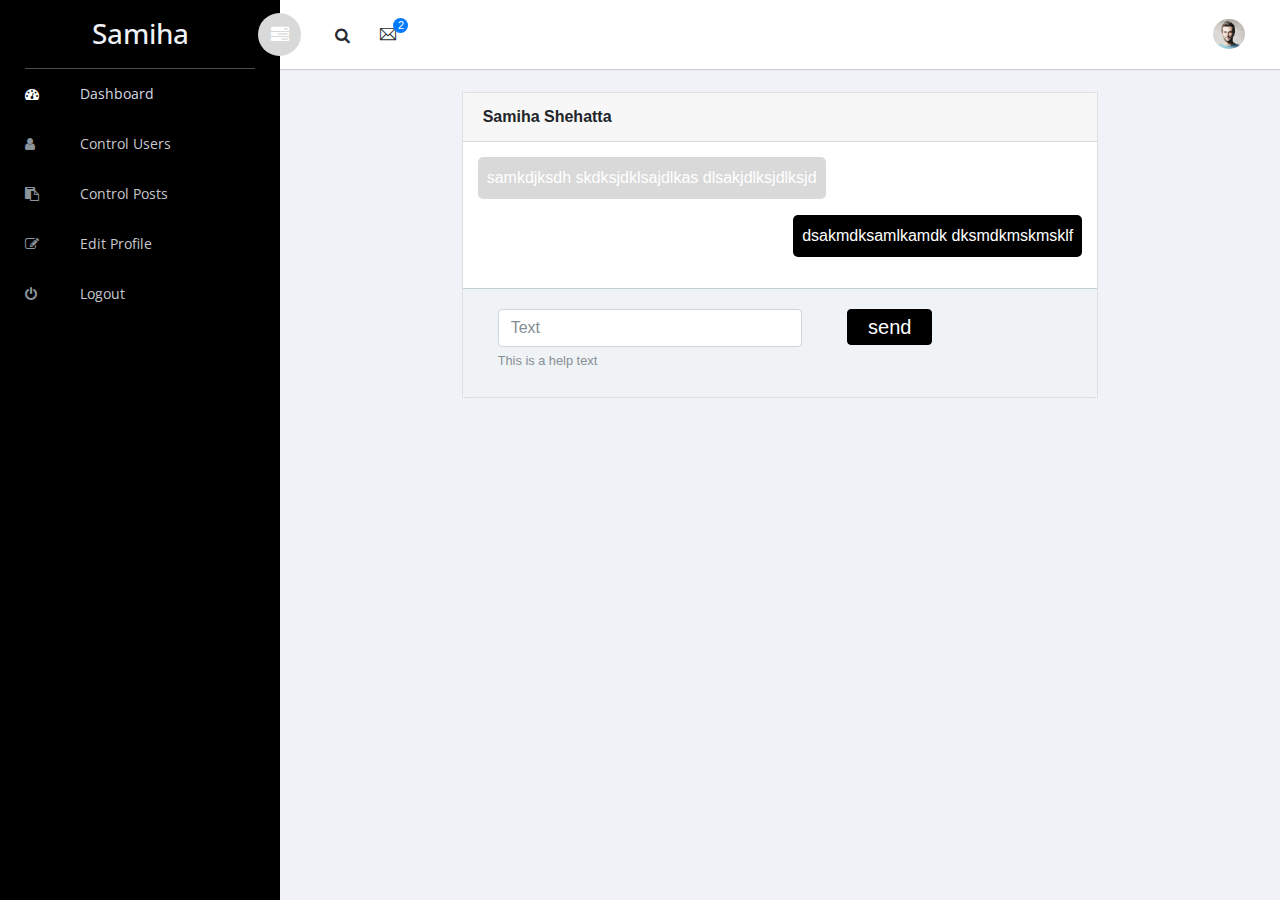
<file: admin-dash/index - Copy.html>
<!doctype html>
<!--[if lt IE 7]>      <html class="no-js lt-ie9 lt-ie8 lt-ie7" lang=""> <![endif]-->
<!--[if IE 7]>         <html class="no-js lt-ie9 lt-ie8" lang=""> <![endif]-->
<!--[if IE 8]>         <html class="no-js lt-ie9" lang=""> <![endif]-->
<!--[if gt IE 8]><!--> <html class="no-js" lang=""> <!--<![endif]-->
<head>
    <meta charset="utf-8">
    <meta http-equiv="X-UA-Compatible" content="IE=edge">
    <title>Sufee Admin - HTML5 Admin Template</title>
    <meta name="description" content="Sufee Admin - HTML5 Admin Template">
    <meta name="viewport" content="width=device-width, initial-scale=1">

    <link rel="apple-touch-icon" href="apple-icon.png">
    <link rel="shortcut icon" href="favicon.ico">

    <link rel="stylesheet" href="assets/css/normalize.css">
    <link rel="stylesheet" href="assets/css/bootstrap.min.css">
    <link rel="stylesheet" href="assets/css/font-awesome.min.css">
    <link rel="stylesheet" href="assets/css/themify-icons.css">
    <link rel="stylesheet" href="assets/css/flag-icon.min.css">
    <link rel="stylesheet" href="assets/css/cs-skin-elastic.css">
    <!-- <link rel="stylesheet" href="assets/css/bootstrap-select.less"> -->
    <link rel="stylesheet" href="assets/scss/style.css">
    <link href="assets/css/lib/vector-map/jqvmap.min.css" rel="stylesheet">

    <link href='https://fonts.googleapis.com/css?family=Open+Sans:400,600,700,800' rel='stylesheet' type='text/css'>

    <!-- <script type="text/javascript" src="https://cdn.jsdelivr.net/html5shiv/3.7.3/html5shiv.min.js"></script> -->

</head>
<body>


        <!-- Left Panel -->

    <aside id="left-panel" class="left-panel" style="background-color:#000;">
        <nav class="navbar navbar-expand-sm navbar-default" style="background-color:#000;">

            <div class="navbar-header">
                <button class="navbar-toggler" type="button" data-toggle="collapse" data-target="#main-menu" aria-controls="main-menu" aria-expanded="false" aria-label="Toggle navigation">
                    <i class="fa fa-bars"></i>
                </button>
                <a class="navbar-brand" href="./" ><h3>Samiha</h3></a>
                <a class="navbar-brand hidden" href="./"><h6>user</h6></a>
            </div>

            <div id="main-menu" class="main-menu collapse navbar-collapse">
                <ul class="nav navbar-nav">
                    <li class="active">
                        <a href="index.html"> <i class="menu-icon fa fa-dashboard"></i>Dashboard </a>
                    </li>
               <li class="">
                        <a href="tables-data.html"> <i class="menu-icon fa fa-user"></i>Control Users  </a>
                    </li>
                     <li class="">
                        <a href="tables-data%20-%20Copy.html"> <i class="menu-icon fa fa-clipboard"></i>Control Posts </a>
                    </li>
                     <li class="">
                        <a href="forms-basic.html"> <i class="menu-icon fa fa-edit"></i>Edit Profile </a>
                    </li>
                      <li class="">
                        <a href="forms-basic.html"> <i class="menu-icon fa fa-power-off"></i>Logout </a>
                    </li>
                </ul>
            </div><!-- /.navbar-collapse -->
        </nav>
    </aside><!-- /#left-panel -->

    <!-- Left Panel -->

    <!-- Right Panel -->

    <div id="right-panel" class="right-panel">

        <!-- Header-->
        <header id="header" class="header">

            <div class="header-menu">

                <div class="col-sm-7">
                    <a id="menuToggle" class="menutoggle pull-left" style="background-color:#d9d9d9;"><i class="fa fa fa-tasks"></i></a>
                    <div class="header-left">
                        <button class="search-trigger"><i class="fa fa-search"></i></button>
                        <div class="form-inline">
                            <form class="search-form">
                                <input class="form-control mr-sm-2" type="text" placeholder="Search ..." aria-label="Search">
                                <button class="search-close" type="submit"><i class="fa fa-close"></i></button>
                            </form>
                        </div>

                      

                        <div class="dropdown for-message">
                          <button class="btn btn-secondary dropdown-toggle" type="button"
                                id="message"
                                data-toggle="dropdown" aria-haspopup="true" aria-expanded="false">
                            <i class="ti-email"></i>
                            <span class="count bg-primary">9</span>
                          </button>
                          <div class="dropdown-menu" aria-labelledby="message">
                            <p class="red">You have 4 Mails</p>
                            <a class="dropdown-item media " href="index%20-%20Copy.html" style="">
                                <span class="photo media-left"><img alt="avatar" src="images/avatar/1.jpg"></span>
                                <span class="message media-body">
                                    <span class="name float-left">Jonathan Smith</span>
                                    <span class="time float-right">Just now</span>
                                        <p  >Hello, this is an example msg</p>
                                </span>
                            </a>
                         
                              
                          </div>
                        </div>
                    </div>
                </div>

                <div class="col-sm-5">
                    <div class="user-area dropdown float-right">
                        <a href="forms-basic.html" >
                            <img class="user-avatar rounded-circle" src="images/admin.jpg" alt="User Avatar">
                        </a>

                
                    </div>

                

                </div>
            </div>

        </header><!-- /header -->
        <!-- Header-->

        <div class="content mt-3">
           <div class="row">
            <div class="col-lg-2"></div>
            <div class="col-lg-8">
               
               <div class="card" id="msg">
                      <div class="card-header">
                        <strong>Samiha Shehatta</strong> 
                      </div>
                      <div class="card-body card-block">
                        <div class="send" style="  float: left;">
                            <p style="background-color:#d9d9d9; padding: 9px;border-radius: 5px;color:#fff;">samkdjksdh skdksjdklsajdlkas dlsakjdlksjdlksjd</p>
                          </div>
                          <div class="clearfix"></div>
                          <div class="res" style="  float: right;">
                              
                              <p style="background-color:#000; padding: 9px;border-radius: 5px;color:#fff;">dsakmdksamlkamdk dksmdkmskmsklf </p>
                          </div>
                      </div>
                      <div class=" card-footer">
                          <div class="row">
                              
                                  <div class=" form-group col-md-7">
            
                            <div class="col-sm-12 col-md-12"><input style="margin-top:10px;" type="text" id="text-input" name="text-input" placeholder="Text" class="form-control"><small class="form-text text-muted">This is a help text</small></div>
                          </div>
                          <div class="col-md-3"> <button type="submit" class="btn btn-danger btn-lg" style="background-color:#000; color:#fff;  margin-top:10px; border-color:#000; padding:2px 20px;border-radius:4px;">
                           send
                        </button></div>
                              <div class="col-lg-2"></div>
                          </div>
                    
                       
                      </div>
                    </div>
           
               
               
               </div>
            <div class="col-lg-2"></div>
            </div>
            
            
            
              
        </div>
        
             
        
        
        <!-- .content -->
    </div><!-- /#right-panel -->

    <!-- Right Panel -->

    <script src="assets/js/vendor/jquery-2.1.4.min.js"></script>
    <script src="https://cdnjs.cloudflare.com/ajax/libs/popper.js/1.12.3/umd/popper.min.js"></script>
    <script src="assets/js/plugins.js"></script>
    <script src="assets/js/main.js"></script>


    <script src="assets/js/lib/chart-js/Chart.bundle.js"></script>
    <script src="assets/js/dashboard.js"></script>
    <script src="assets/js/widgets.js"></script>
    <script src="assets/js/lib/vector-map/jquery.vmap.js"></script>
    <script src="assets/js/lib/vector-map/jquery.vmap.min.js"></script>
    <script src="assets/js/lib/vector-map/jquery.vmap.sampledata.js"></script>
    <script src="assets/js/lib/vector-map/country/jquery.vmap.world.js"></script>
    <script>
        ( function ( $ ) {
            "use strict";

            jQuery( '#vmap' ).vectorMap( {
                map: 'world_en',
                backgroundColor: null,
                color: '#ffffff',
                hoverOpacity: 0.7,
                selectedColor: '#1de9b6',
                enableZoom: true,
                showTooltip: true,
                values: sample_data,
                scaleColors: [ '#1de9b6', '#03a9f5' ],
                normalizeFunction: 'polynomial'
            } );
        } )( jQuery );
    </script>

</body>
</html>
</file>
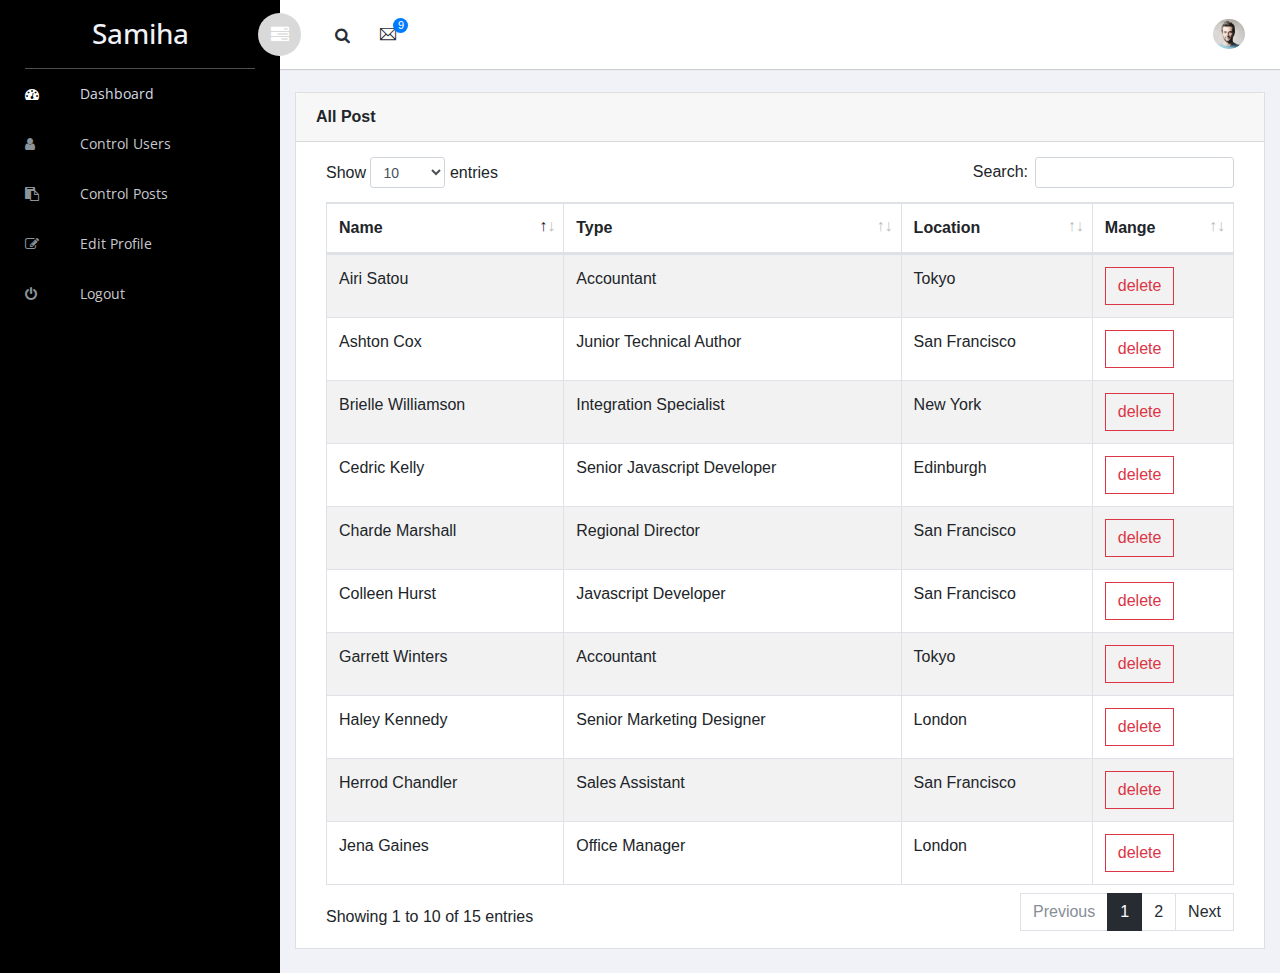
<file: admin-dash/tables-data - Copy.html>
<!doctype html>
<!--[if lt IE 7]>      <html class="no-js lt-ie9 lt-ie8 lt-ie7" lang=""> <![endif]-->
<!--[if IE 7]>         <html class="no-js lt-ie9 lt-ie8" lang=""> <![endif]-->
<!--[if IE 8]>         <html class="no-js lt-ie9" lang=""> <![endif]-->
<!--[if gt IE 8]><!--> <html class="no-js" lang=""> <!--<![endif]-->
<head>
    <meta charset="utf-8">
    <meta http-equiv="X-UA-Compatible" content="IE=edge">
    <title>Sufee Admin - HTML5 Admin Template</title>
    <meta name="description" content="Sufee Admin - HTML5 Admin Template">
    <meta name="viewport" content="width=device-width, initial-scale=1">

    <link rel="apple-touch-icon" href="apple-icon.png">
    <link rel="shortcut icon" href="favicon.ico">

    <link rel="stylesheet" href="assets/css/normalize.css">
    <link rel="stylesheet" href="assets/css/bootstrap.min.css">
    <link rel="stylesheet" href="assets/css/font-awesome.min.css">
    <link rel="stylesheet" href="assets/css/themify-icons.css">
    <link rel="stylesheet" href="assets/css/flag-icon.min.css">
    <link rel="stylesheet" href="assets/css/cs-skin-elastic.css">
    <link rel="stylesheet" href="assets/css/lib/datatable/dataTables.bootstrap.min.css">
    <!-- <link rel="stylesheet" href="assets/css/bootstrap-select.less"> -->
    <link rel="stylesheet" href="assets/scss/style.css">

    <link href='https://fonts.googleapis.com/css?family=Open+Sans:400,600,700,800' rel='stylesheet' type='text/css'>

    <!-- <script type="text/javascript" src="https://cdn.jsdelivr.net/html5shiv/3.7.3/html5shiv.min.js"></script> -->

</head>
<body>

        <!-- Left Panel -->

    <aside id="left-panel" class="left-panel" style="background-color:#000;">
        <nav class="navbar navbar-expand-sm navbar-default" style="background-color:#000;">

            <div class="navbar-header">
                <button class="navbar-toggler" type="button" data-toggle="collapse" data-target="#main-menu" aria-controls="main-menu" aria-expanded="false" aria-label="Toggle navigation">
                    <i class="fa fa-bars"></i>
                </button>
                <a class="navbar-brand" href="./" ><h3>Samiha</h3></a>
                <a class="navbar-brand hidden" href="./"><h6>user</h6></a>
            </div>

            <div id="main-menu" class="main-menu collapse navbar-collapse">
                <ul class="nav navbar-nav">
                    <li class="active">
                        <a href="index.html"> <i class="menu-icon fa fa-dashboard"></i>Dashboard </a>
                    </li>
               <li class="">
                        <a href="tables-data.html"> <i class="menu-icon fa fa-user"></i>Control Users  </a>
                    </li>
                     <li class="">
                        <a href="tables-data%20-%20Copy.html"> <i class="menu-icon fa fa-clipboard"></i>Control Posts </a>
                    </li>
                     <li class="">
                        <a href="forms-basic.html"> <i class="menu-icon fa fa-edit"></i>Edit Profile </a>
                    </li>
                      <li class="">
                        <a href="forms-basic.html"> <i class="menu-icon fa fa-power-off"></i>Logout </a>
                    </li>
                </ul>
            </div><!-- /.navbar-collapse -->
        </nav>
    </aside><!-- /#left-panel -->

    <!-- Left Panel -->

    <!-- Right Panel -->

    <div id="right-panel" class="right-panel">

        <!-- Header-->
        <header id="header" class="header">

            <div class="header-menu">

                <div class="col-sm-7">
                    <a id="menuToggle" class="menutoggle pull-left" style="background-color:#d9d9d9;"><i class="fa fa fa-tasks"></i></a>
                    <div class="header-left">
                        <button class="search-trigger"><i class="fa fa-search"></i></button>
                        <div class="form-inline">
                            <form class="search-form">
                                <input class="form-control mr-sm-2" type="text" placeholder="Search ..." aria-label="Search">
                                <button class="search-close" type="submit"><i class="fa fa-close"></i></button>
                            </form>
                        </div>

                      

                        <div class="dropdown for-message">
                          <button class="btn btn-secondary dropdown-toggle" type="button"
                                id="message"
                                data-toggle="dropdown" aria-haspopup="true" aria-expanded="false">
                            <i class="ti-email"></i>
                            <span class="count bg-primary">9</span>
                          </button>
                          <div class="dropdown-menu" aria-labelledby="message">
                            <p class="red">You have 4 Mails</p>
                            <a class="dropdown-item media " href="index%20-%20Copy.html" style="">
                                <span class="photo media-left"><img alt="avatar" src="images/avatar/1.jpg"></span>
                                <span class="message media-body">
                                    <span class="name float-left">Jonathan Smith</span>
                                    <span class="time float-right">Just now</span>
                                        <p  >Hello, this is an example msg</p>
                                </span>
                            </a>
                         
                              
                          </div>
                        </div>
                    </div>
                </div>

                <div class="col-sm-5">
                    <div class="user-area dropdown float-right">
                        <a href="forms-basic.html" >
                            <img class="user-avatar rounded-circle" src="images/admin.jpg" alt="User Avatar">
                        </a>

                
                    </div>

                

                </div>
            </div>

        </header><!-- /header -->
        <!-- Header-->


        <div class="content mt-3">
            <div class="animated fadeIn">
                <div class="row">

                <div class="col-md-12">
                    <div class="card">
                        <div class="card-header">
                            <strong class="card-title">All Post</strong>
                        </div>
                        <div class="card-body">
                  <table id="bootstrap-data-table" class="table table-striped table-bordered">
                    <thead>
                      <tr>
                        <th>Name</th>
                        <th>Type</th>
                        <th>Location</th>
                        <th>Mange</th>
                      </tr>
                    </thead>
                    <tbody>
                      <tr>
                        <td>Tiger Nixon</td>
                        <td>System Architect</td>
                        <td>Edinburgh</td>
                        <td>   <a class="btn btn-outline-danger" href="#" role="button">delete</a></td>
                      </tr>
                      <tr>
                        <td>Garrett Winters</td>
                        <td>Accountant</td>
                        <td>Tokyo</td>
                        <td>   <a class="btn btn-outline-danger" href="#" role="button">delete</a></td>
                      </tr>
                      <tr>
                        <td>Ashton Cox</td>
                        <td>Junior Technical Author</td>
                        <td>San Francisco</td>
                        <td>   <a class="btn btn-outline-danger" href="#" role="button">delete</a></td>
                      </tr>
                      <tr>
                        <td>Cedric Kelly</td>
                        <td>Senior Javascript Developer</td>
                        <td>Edinburgh</td>
                      <td>   <a class="btn btn-outline-danger" href="#" role="button">delete</a></td>
                      </tr>
                      <tr>
                        <td>Airi Satou</td>
                        <td>Accountant</td>
                        <td>Tokyo</td>
                      <td>   <a class="btn btn-outline-danger" href="#" role="button">delete</a></td>
                      </tr>
                      <tr>
                        <td>Brielle Williamson</td>
                        <td>Integration Specialist</td>
                        <td>New York</td>
                        <td>   <a class="btn btn-outline-danger" href="#" role="button">delete</a></td>
                      </tr>
                      <tr>
                        <td>Herrod Chandler</td>
                        <td>Sales Assistant</td>
                        <td>San Francisco</td>
                       <td>   <a class="btn btn-outline-danger" href="#" role="button">delete</a></td>
                      </tr>
                      <tr>
                        <td>Rhona Davidson</td>
                        <td>Integration Specialist</td>
                        <td>Tokyo</td>
                      <td>   <a class="btn btn-outline-danger" href="#" role="button">delete</a></td>
                      </tr>
                      <tr>
                        <td>Colleen Hurst</td>
                        <td>Javascript Developer</td>
                        <td>San Francisco</td>
                       <td>   <a class="btn btn-outline-danger" href="#" role="button">delete</a></td>
                      </tr>
                      <tr>
                        <td>Sonya Frost</td>
                        <td>Software Engineer</td>
                        <td>Edinburgh</td>
                       <td>   <a class="btn btn-outline-danger" href="#" role="button">delete</a></td>
                      </tr>
                      <tr>
                        <td>Jena Gaines</td>
                        <td>Office Manager</td>
                        <td>London</td>
                       <td>   <a class="btn btn-outline-danger" href="#" role="button">delete</a></td>
                      </tr>
                      <tr>
                        <td>Quinn Flynn</td>
                        <td>Support Lead</td>
                        <td>Edinburgh</td>
                        <td>   <a class="btn btn-outline-danger" href="#" role="button">delete</a></td>
                      </tr>
                      <tr>
                        <td>Charde Marshall</td>
                        <td>Regional Director</td>
                        <td>San Francisco</td>
                       <td>   <a class="btn btn-outline-danger" href="#" role="button">delete</a></td>
                      </tr>
                      <tr>
                        <td>Haley Kennedy</td>
                        <td>Senior Marketing Designer</td>
                        <td>London</td>
                       <td>   <a class="btn btn-outline-danger" href="#" role="button">delete</a></td>
                      </tr>
                      <tr>
                        <td>Tatyana Fitzpatrick</td>
                        <td>Regional Director</td>
                        <td>London</td>
                        <td>   <a class="btn btn-outline-danger" href="#" role="button">delete</a></td>
                      </tr>
                 
                    
                    </tbody>
                  </table>
                        </div>
                    </div>
                </div>


                </div>
            </div><!-- .animated -->
        </div><!-- .content -->


    </div><!-- /#right-panel -->

    <!-- Right Panel -->


    <script src="assets/js/vendor/jquery-2.1.4.min.js"></script>
    <script src="assets/js/popper.min.js"></script>
    <script src="assets/js/plugins.js"></script>
    <script src="assets/js/main.js"></script>


    <script src="assets/js/lib/data-table/datatables.min.js"></script>
    <script src="assets/js/lib/data-table/dataTables.bootstrap.min.js"></script>
    <script src="assets/js/lib/data-table/dataTables.buttons.min.js"></script>
    <script src="assets/js/lib/data-table/buttons.bootstrap.min.js"></script>
    <script src="assets/js/lib/data-table/jszip.min.js"></script>
    <script src="assets/js/lib/data-table/pdfmake.min.js"></script>
    <script src="assets/js/lib/data-table/vfs_fonts.js"></script>
    <script src="assets/js/lib/data-table/buttons.html5.min.js"></script>
    <script src="assets/js/lib/data-table/buttons.print.min.js"></script>
    <script src="assets/js/lib/data-table/buttons.colVis.min.js"></script>
    <script src="assets/js/lib/data-table/datatables-init.js"></script>


    <script type="text/javascript">
        $(document).ready(function() {
          $('#bootstrap-data-table-export').DataTable();
        } );
    </script>


</body>
</html>
</file>
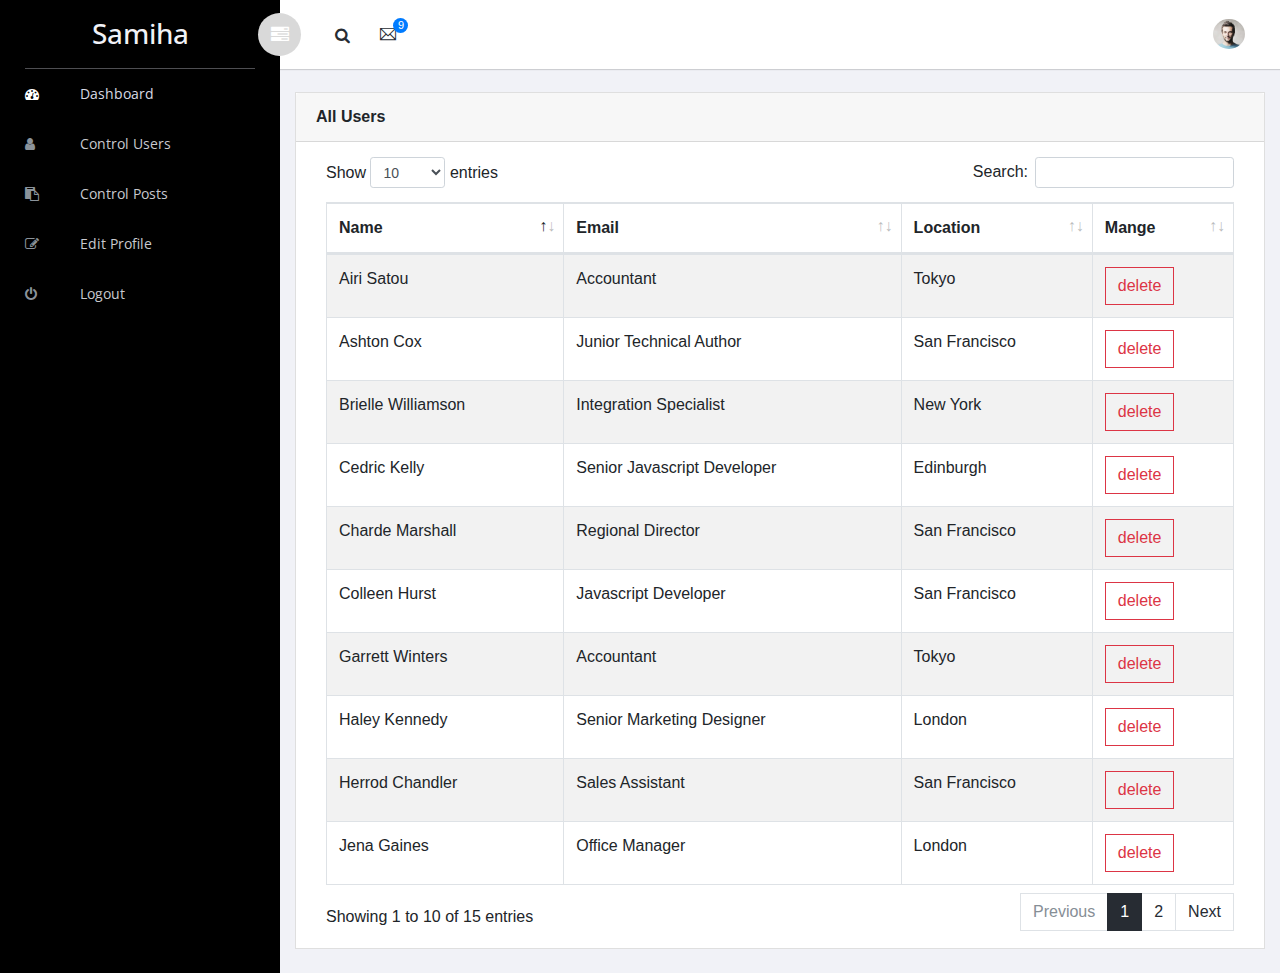
<file: admin-dash/tables-data.html>
<!doctype html>
<!--[if lt IE 7]>      <html class="no-js lt-ie9 lt-ie8 lt-ie7" lang=""> <![endif]-->
<!--[if IE 7]>         <html class="no-js lt-ie9 lt-ie8" lang=""> <![endif]-->
<!--[if IE 8]>         <html class="no-js lt-ie9" lang=""> <![endif]-->
<!--[if gt IE 8]><!--> <html class="no-js" lang=""> <!--<![endif]-->
<head>
    <meta charset="utf-8">
    <meta http-equiv="X-UA-Compatible" content="IE=edge">
    <title>Sufee Admin - HTML5 Admin Template</title>
    <meta name="description" content="Sufee Admin - HTML5 Admin Template">
    <meta name="viewport" content="width=device-width, initial-scale=1">

    <link rel="apple-touch-icon" href="apple-icon.png">
    <link rel="shortcut icon" href="favicon.ico">

    <link rel="stylesheet" href="assets/css/normalize.css">
    <link rel="stylesheet" href="assets/css/bootstrap.min.css">
    <link rel="stylesheet" href="assets/css/font-awesome.min.css">
    <link rel="stylesheet" href="assets/css/themify-icons.css">
    <link rel="stylesheet" href="assets/css/flag-icon.min.css">
    <link rel="stylesheet" href="assets/css/cs-skin-elastic.css">
    <link rel="stylesheet" href="assets/css/lib/datatable/dataTables.bootstrap.min.css">
    <!-- <link rel="stylesheet" href="assets/css/bootstrap-select.less"> -->
    <link rel="stylesheet" href="assets/scss/style.css">

    <link href='https://fonts.googleapis.com/css?family=Open+Sans:400,600,700,800' rel='stylesheet' type='text/css'>

    <!-- <script type="text/javascript" src="https://cdn.jsdelivr.net/html5shiv/3.7.3/html5shiv.min.js"></script> -->

</head>
<body>
     
        <!-- Left Panel -->

    <aside id="left-panel" class="left-panel" style="background-color:#000;">
        <nav class="navbar navbar-expand-sm navbar-default" style="background-color:#000;">

            <div class="navbar-header">
                <button class="navbar-toggler" type="button" data-toggle="collapse" data-target="#main-menu" aria-controls="main-menu" aria-expanded="false" aria-label="Toggle navigation">
                    <i class="fa fa-bars"></i>
                </button>
                <a class="navbar-brand" href="./" ><h3>Samiha</h3></a>
                <a class="navbar-brand hidden" href="./"><h6>user</h6></a>
            </div>

            <div id="main-menu" class="main-menu collapse navbar-collapse">
                <ul class="nav navbar-nav">
                    <li class="active">
                        <a href="index.html"> <i class="menu-icon fa fa-dashboard"></i>Dashboard </a>
                    </li>
               <li class="">
                        <a href="tables-data.html"> <i class="menu-icon fa fa-user"></i>Control Users  </a>
                    </li>
                     <li class="">
                        <a href="tables-data%20-%20Copy.html"> <i class="menu-icon fa fa-clipboard"></i>Control Posts </a>
                    </li>
                     <li class="">
                        <a href="forms-basic.html"> <i class="menu-icon fa fa-edit"></i>Edit Profile </a>
                    </li>
                      <li class="">
                        <a href="forms-basic.html"> <i class="menu-icon fa fa-power-off"></i>Logout </a>
                    </li>
                </ul>
            </div><!-- /.navbar-collapse -->
        </nav>
    </aside><!-- /#left-panel -->

    <!-- Left Panel -->

    <!-- Right Panel -->

    <div id="right-panel" class="right-panel">

        <!-- Header-->
        <header id="header" class="header">

            <div class="header-menu">

                <div class="col-sm-7">
                    <a id="menuToggle" class="menutoggle pull-left" style="background-color:#d9d9d9;"><i class="fa fa fa-tasks"></i></a>
                    <div class="header-left">
                        <button class="search-trigger"><i class="fa fa-search"></i></button>
                        <div class="form-inline">
                            <form class="search-form">
                                <input class="form-control mr-sm-2" type="text" placeholder="Search ..." aria-label="Search">
                                <button class="search-close" type="submit"><i class="fa fa-close"></i></button>
                            </form>
                        </div>

                      

                        <div class="dropdown for-message">
                          <button class="btn btn-secondary dropdown-toggle" type="button"
                                id="message"
                                data-toggle="dropdown" aria-haspopup="true" aria-expanded="false">
                            <i class="ti-email"></i>
                            <span class="count bg-primary">9</span>
                          </button>
                          <div class="dropdown-menu" aria-labelledby="message">
                            <p class="red">You have 4 Mails</p>
                            <a class="dropdown-item media " href="index%20-%20Copy.html" style="">
                                <span class="photo media-left"><img alt="avatar" src="images/avatar/1.jpg"></span>
                                <span class="message media-body">
                                    <span class="name float-left">Jonathan Smith</span>
                                    <span class="time float-right">Just now</span>
                                        <p  >Hello, this is an example msg</p>
                                </span>
                            </a>
                         
                              
                          </div>
                        </div>
                    </div>
                </div>

                <div class="col-sm-5">
                    <div class="user-area dropdown float-right">
                        <a href="forms-basic.html" >
                            <img class="user-avatar rounded-circle" src="images/admin.jpg" alt="User Avatar">
                        </a>

                
                    </div>

                

                </div>
            </div>

        </header><!-- /header -->
        <!-- Header-->

        <div class="content mt-3">
            <div class="animated fadeIn">
                <div class="row">

                <div class="col-md-12">
                    <div class="card">
                        <div class="card-header">
                            <strong class="card-title">All Users</strong>
                        </div>
                        <div class="card-body">
                  <table id="bootstrap-data-table" class="table table-striped table-bordered">
                    <thead>
                      <tr>
                        <th>Name</th>
                        <th>Email</th>
                        <th>Location</th>
                        <th>Mange</th>
                      </tr>
                    </thead>
                    <tbody>
                      <tr>
                        <td>Tiger Nixon</td>
                        <td>System Architect</td>
                        <td>Edinburgh</td>
                        <td>   <a class="btn btn-outline-danger" href="#" role="button">delete</a></td>
                      </tr>
                      <tr>
                        <td>Garrett Winters</td>
                        <td>Accountant</td>
                        <td>Tokyo</td>
                        <td>   <a class="btn btn-outline-danger" href="#" role="button">delete</a></td>
                      </tr>
                      <tr>
                        <td>Ashton Cox</td>
                        <td>Junior Technical Author</td>
                        <td>San Francisco</td>
                        <td>   <a class="btn btn-outline-danger" href="#" role="button">delete</a></td>
                      </tr>
                      <tr>
                        <td>Cedric Kelly</td>
                        <td>Senior Javascript Developer</td>
                        <td>Edinburgh</td>
                      <td>   <a class="btn btn-outline-danger" href="#" role="button">delete</a></td>
                      </tr>
                      <tr>
                        <td>Airi Satou</td>
                        <td>Accountant</td>
                        <td>Tokyo</td>
                      <td>   <a class="btn btn-outline-danger" href="#" role="button">delete</a></td>
                      </tr>
                      <tr>
                        <td>Brielle Williamson</td>
                        <td>Integration Specialist</td>
                        <td>New York</td>
                        <td>   <a class="btn btn-outline-danger" href="#" role="button">delete</a></td>
                      </tr>
                      <tr>
                        <td>Herrod Chandler</td>
                        <td>Sales Assistant</td>
                        <td>San Francisco</td>
                       <td>   <a class="btn btn-outline-danger" href="#" role="button">delete</a></td>
                      </tr>
                      <tr>
                        <td>Rhona Davidson</td>
                        <td>Integration Specialist</td>
                        <td>Tokyo</td>
                      <td>   <a class="btn btn-outline-danger" href="#" role="button">delete</a></td>
                      </tr>
                      <tr>
                        <td>Colleen Hurst</td>
                        <td>Javascript Developer</td>
                        <td>San Francisco</td>
                       <td>   <a class="btn btn-outline-danger" href="#" role="button">delete</a></td>
                      </tr>
                      <tr>
                        <td>Sonya Frost</td>
                        <td>Software Engineer</td>
                        <td>Edinburgh</td>
                       <td>   <a class="btn btn-outline-danger" href="#" role="button">delete</a></td>
                      </tr>
                      <tr>
                        <td>Jena Gaines</td>
                        <td>Office Manager</td>
                        <td>London</td>
                       <td>   <a class="btn btn-outline-danger" href="#" role="button">delete</a></td>
                      </tr>
                      <tr>
                        <td>Quinn Flynn</td>
                        <td>Support Lead</td>
                        <td>Edinburgh</td>
                        <td>   <a class="btn btn-outline-danger" href="#" role="button">delete</a></td>
                      </tr>
                      <tr>
                        <td>Charde Marshall</td>
                        <td>Regional Director</td>
                        <td>San Francisco</td>
                       <td>   <a class="btn btn-outline-danger" href="#" role="button">delete</a></td>
                      </tr>
                      <tr>
                        <td>Haley Kennedy</td>
                        <td>Senior Marketing Designer</td>
                        <td>London</td>
                       <td>   <a class="btn btn-outline-danger" href="#" role="button">delete</a></td>
                      </tr>
                      <tr>
                        <td>Tatyana Fitzpatrick</td>
                        <td>Regional Director</td>
                        <td>London</td>
                        <td>   <a class="btn btn-outline-danger" href="#" role="button">delete</a></td>
                      </tr>
                 
                    
                    </tbody>
                  </table>
                        </div>
                    </div>
                </div>


                </div>
            </div><!-- .animated -->
        </div><!-- .content -->


    </div><!-- /#right-panel -->

    <!-- Right Panel -->


    <script src="assets/js/vendor/jquery-2.1.4.min.js"></script>
    <script src="assets/js/popper.min.js"></script>
    <script src="assets/js/plugins.js"></script>
    <script src="assets/js/main.js"></script>


    <script src="assets/js/lib/data-table/datatables.min.js"></script>
    <script src="assets/js/lib/data-table/dataTables.bootstrap.min.js"></script>
    <script src="assets/js/lib/data-table/dataTables.buttons.min.js"></script>
    <script src="assets/js/lib/data-table/buttons.bootstrap.min.js"></script>
    <script src="assets/js/lib/data-table/jszip.min.js"></script>
    <script src="assets/js/lib/data-table/pdfmake.min.js"></script>
    <script src="assets/js/lib/data-table/vfs_fonts.js"></script>
    <script src="assets/js/lib/data-table/buttons.html5.min.js"></script>
    <script src="assets/js/lib/data-table/buttons.print.min.js"></script>
    <script src="assets/js/lib/data-table/buttons.colVis.min.js"></script>
    <script src="assets/js/lib/data-table/datatables-init.js"></script>


    <script type="text/javascript">
        $(document).ready(function() {
          $('#bootstrap-data-table-export').DataTable();
        } );
    </script>


</body>
</html>
</file>
<file: admin-dash/assets/css/themify-icons.css>
@font-face {
	font-family: 'themify';
	src:url('../fonts/themify.eot?-fvbane');
	src:url('../fonts/themify.eot?#iefix-fvbane') format('embedded-opentype'),
		url('../fonts/themify.woff?-fvbane') format('woff'),
		url('../fonts/themify.ttf?-fvbane') format('truetype'),
		url('../fonts/themify.svg?-fvbane#themify') format('svg');
	font-weight: normal;
	font-style: normal;
}

[class^="ti-"], [class*=" ti-"] {
	font-family: 'themify';
	speak: none;
	font-style: normal;
	font-weight: normal;
	font-variant: normal;
	text-transform: none;
	line-height: 1;

	/* Better Font Rendering =========== */
	-webkit-font-smoothing: antialiased;
	-moz-osx-font-smoothing: grayscale;
}

.ti-wand:before {
	content: "\e600";
}
.ti-volume:before {
	content: "\e601";
}
.ti-user:before {
	content: "\e602";
}
.ti-unlock:before {
	content: "\e603";
}
.ti-unlink:before {
	content: "\e604";
}
.ti-trash:before {
	content: "\e605";
}
.ti-thought:before {
	content: "\e606";
}
.ti-target:before {
	content: "\e607";
}
.ti-tag:before {
	content: "\e608";
}
.ti-tablet:before {
	content: "\e609";
}
.ti-star:before {
	content: "\e60a";
}
.ti-spray:before {
	content: "\e60b";
}
.ti-signal:before {
	content: "\e60c";
}
.ti-shopping-cart:before {
	content: "\e60d";
}
.ti-shopping-cart-full:before {
	content: "\e60e";
}
.ti-settings:before {
	content: "\e60f";
}
.ti-search:before {
	content: "\e610";
}
.ti-zoom-in:before {
	content: "\e611";
}
.ti-zoom-out:before {
	content: "\e612";
}
.ti-cut:before {
	content: "\e613";
}
.ti-ruler:before {
	content: "\e614";
}
.ti-ruler-pencil:before {
	content: "\e615";
}
.ti-ruler-alt:before {
	content: "\e616";
}
.ti-bookmark:before {
	content: "\e617";
}
.ti-bookmark-alt:before {
	content: "\e618";
}
.ti-reload:before {
	content: "\e619";
}
.ti-plus:before {
	content: "\e61a";
}
.ti-pin:before {
	content: "\e61b";
}
.ti-pencil:before {
	content: "\e61c";
}
.ti-pencil-alt:before {
	content: "\e61d";
}
.ti-paint-roller:before {
	content: "\e61e";
}
.ti-paint-bucket:before {
	content: "\e61f";
}
.ti-na:before {
	content: "\e620";
}
.ti-mobile:before {
	content: "\e621";
}
.ti-minus:before {
	content: "\e622";
}
.ti-medall:before {
	content: "\e623";
}
.ti-medall-alt:before {
	content: "\e624";
}
.ti-marker:before {
	content: "\e625";
}
.ti-marker-alt:before {
	content: "\e626";
}
.ti-arrow-up:before {
	content: "\e627";
}
.ti-arrow-right:before {
	content: "\e628";
}
.ti-arrow-left:before {
	content: "\e629";
}
.ti-arrow-down:before {
	content: "\e62a";
}
.ti-lock:before {
	content: "\e62b";
}
.ti-location-arrow:before {
	content: "\e62c";
}
.ti-link:before {
	content: "\e62d";
}
.ti-layout:before {
	content: "\e62e";
}
.ti-layers:before {
	content: "\e62f";
}
.ti-layers-alt:before {
	content: "\e630";
}
.ti-key:before {
	content: "\e631";
}
.ti-import:before {
	content: "\e632";
}
.ti-image:before {
	content: "\e633";
}
.ti-heart:before {
	content: "\e634";
}
.ti-heart-broken:before {
	content: "\e635";
}
.ti-hand-stop:before {
	content: "\e636";
}
.ti-hand-open:before {
	content: "\e637";
}
.ti-hand-drag:before {
	content: "\e638";
}
.ti-folder:before {
	content: "\e639";
}
.ti-flag:before {
	content: "\e63a";
}
.ti-flag-alt:before {
	content: "\e63b";
}
.ti-flag-alt-2:before {
	content: "\e63c";
}
.ti-eye:before {
	content: "\e63d";
}
.ti-export:before {
	content: "\e63e";
}
.ti-exchange-vertical:before {
	content: "\e63f";
}
.ti-desktop:before {
	content: "\e640";
}
.ti-cup:before {
	content: "\e641";
}
.ti-crown:before {
	content: "\e642";
}
.ti-comments:before {
	content: "\e643";
}
.ti-comment:before {
	content: "\e644";
}
.ti-comment-alt:before {
	content: "\e645";
}
.ti-close:before {
	content: "\e646";
}
.ti-clip:before {
	content: "\e647";
}
.ti-angle-up:before {
	content: "\e648";
}
.ti-angle-right:before {
	content: "\e649";
}
.ti-angle-left:before {
	content: "\e64a";
}
.ti-angle-down:before {
	content: "\e64b";
}
.ti-check:before {
	content: "\e64c";
}
.ti-check-box:before {
	content: "\e64d";
}
.ti-camera:before {
	content: "\e64e";
}
.ti-announcement:before {
	content: "\e64f";
}
.ti-brush:before {
	content: "\e650";
}
.ti-briefcase:before {
	content: "\e651";
}
.ti-bolt:before {
	content: "\e652";
}
.ti-bolt-alt:before {
	content: "\e653";
}
.ti-blackboard:before {
	content: "\e654";
}
.ti-bag:before {
	content: "\e655";
}
.ti-move:before {
	content: "\e656";
}
.ti-arrows-vertical:before {
	content: "\e657";
}
.ti-arrows-horizontal:before {
	content: "\e658";
}
.ti-fullscreen:before {
	content: "\e659";
}
.ti-arrow-top-right:before {
	content: "\e65a";
}
.ti-arrow-top-left:before {
	content: "\e65b";
}
.ti-arrow-circle-up:before {
	content: "\e65c";
}
.ti-arrow-circle-right:before {
	content: "\e65d";
}
.ti-arrow-circle-left:before {
	content: "\e65e";
}
.ti-arrow-circle-down:before {
	content: "\e65f";
}
.ti-angle-double-up:before {
	content: "\e660";
}
.ti-angle-double-right:before {
	content: "\e661";
}
.ti-angle-double-left:before {
	content: "\e662";
}
.ti-angle-double-down:before {
	content: "\e663";
}
.ti-zip:before {
	content: "\e664";
}
.ti-world:before {
	content: "\e665";
}
.ti-wheelchair:before {
	content: "\e666";
}
.ti-view-list:before {
	content: "\e667";
}
.ti-view-list-alt:before {
	content: "\e668";
}
.ti-view-grid:before {
	content: "\e669";
}
.ti-uppercase:before {
	content: "\e66a";
}
.ti-upload:before {
	content: "\e66b";
}
.ti-underline:before {
	content: "\e66c";
}
.ti-truck:before {
	content: "\e66d";
}
.ti-timer:before {
	content: "\e66e";
}
.ti-ticket:before {
	content: "\e66f";
}
.ti-thumb-up:before {
	content: "\e670";
}
.ti-thumb-down:before {
	content: "\e671";
}
.ti-text:before {
	content: "\e672";
}
.ti-stats-up:before {
	content: "\e673";
}
.ti-stats-down:before {
	content: "\e674";
}
.ti-split-v:before {
	content: "\e675";
}
.ti-split-h:before {
	content: "\e676";
}
.ti-smallcap:before {
	content: "\e677";
}
.ti-shine:before {
	content: "\e678";
}
.ti-shift-right:before {
	content: "\e679";
}
.ti-shift-left:before {
	content: "\e67a";
}
.ti-shield:before {
	content: "\e67b";
}
.ti-notepad:before {
	content: "\e67c";
}
.ti-server:before {
	content: "\e67d";
}
.ti-quote-right:before {
	content: "\e67e";
}
.ti-quote-left:before {
	content: "\e67f";
}
.ti-pulse:before {
	content: "\e680";
}
.ti-printer:before {
	content: "\e681";
}
.ti-power-off:before {
	content: "\e682";
}
.ti-plug:before {
	content: "\e683";
}
.ti-pie-chart:before {
	content: "\e684";
}
.ti-paragraph:before {
	content: "\e685";
}
.ti-panel:before {
	content: "\e686";
}
.ti-package:before {
	content: "\e687";
}
.ti-music:before {
	content: "\e688";
}
.ti-music-alt:before {
	content: "\e689";
}
.ti-mouse:before {
	content: "\e68a";
}
.ti-mouse-alt:before {
	content: "\e68b";
}
.ti-money:before {
	content: "\e68c";
}
.ti-microphone:before {
	content: "\e68d";
}
.ti-menu:before {
	content: "\e68e";
}
.ti-menu-alt:before {
	content: "\e68f";
}
.ti-map:before {
	content: "\e690";
}
.ti-map-alt:before {
	content: "\e691";
}
.ti-loop:before {
	content: "\e692";
}
.ti-location-pin:before {
	content: "\e693";
}
.ti-list:before {
	content: "\e694";
}
.ti-light-bulb:before {
	content: "\e695";
}
.ti-Italic:before {
	content: "\e696";
}
.ti-info:before {
	content: "\e697";
}
.ti-infinite:before {
	content: "\e698";
}
.ti-id-badge:before {
	content: "\e699";
}
.ti-hummer:before {
	content: "\e69a";
}
.ti-home:before {
	content: "\e69b";
}
.ti-help:before {
	content: "\e69c";
}
.ti-headphone:before {
	content: "\e69d";
}
.ti-harddrives:before {
	content: "\e69e";
}
.ti-harddrive:before {
	content: "\e69f";
}
.ti-gift:before {
	content: "\e6a0";
}
.ti-game:before {
	content: "\e6a1";
}
.ti-filter:before {
	content: "\e6a2";
}
.ti-files:before {
	content: "\e6a3";
}
.ti-file:before {
	content: "\e6a4";
}
.ti-eraser:before {
	content: "\e6a5";
}
.ti-envelope:before {
	content: "\e6a6";
}
.ti-download:before {
	content: "\e6a7";
}
.ti-direction:before {
	content: "\e6a8";
}
.ti-direction-alt:before {
	content: "\e6a9";
}
.ti-dashboard:before {
	content: "\e6aa";
}
.ti-control-stop:before {
	content: "\e6ab";
}
.ti-control-shuffle:before {
	content: "\e6ac";
}
.ti-control-play:before {
	content: "\e6ad";
}
.ti-control-pause:before {
	content: "\e6ae";
}
.ti-control-forward:before {
	content: "\e6af";
}
.ti-control-backward:before {
	content: "\e6b0";
}
.ti-cloud:before {
	content: "\e6b1";
}
.ti-cloud-up:before {
	content: "\e6b2";
}
.ti-cloud-down:before {
	content: "\e6b3";
}
.ti-clipboard:before {
	content: "\e6b4";
}
.ti-car:before {
	content: "\e6b5";
}
.ti-calendar:before {
	content: "\e6b6";
}
.ti-book:before {
	content: "\e6b7";
}
.ti-bell:before {
	content: "\e6b8";
}
.ti-basketball:before {
	content: "\e6b9";
}
.ti-bar-chart:before {
	content: "\e6ba";
}
.ti-bar-chart-alt:before {
	content: "\e6bb";
}
.ti-back-right:before {
	content: "\e6bc";
}
.ti-back-left:before {
	content: "\e6bd";
}
.ti-arrows-corner:before {
	content: "\e6be";
}
.ti-archive:before {
	content: "\e6bf";
}
.ti-anchor:before {
	content: "\e6c0";
}
.ti-align-right:before {
	content: "\e6c1";
}
.ti-align-left:before {
	content: "\e6c2";
}
.ti-align-justify:before {
	content: "\e6c3";
}
.ti-align-center:before {
	content: "\e6c4";
}
.ti-alert:before {
	content: "\e6c5";
}
.ti-alarm-clock:before {
	content: "\e6c6";
}
.ti-agenda:before {
	content: "\e6c7";
}
.ti-write:before {
	content: "\e6c8";
}
.ti-window:before {
	content: "\e6c9";
}
.ti-widgetized:before {
	content: "\e6ca";
}
.ti-widget:before {
	content: "\e6cb";
}
.ti-widget-alt:before {
	content: "\e6cc";
}
.ti-wallet:before {
	content: "\e6cd";
}
.ti-video-clapper:before {
	content: "\e6ce";
}
.ti-video-camera:before {
	content: "\e6cf";
}
.ti-vector:before {
	content: "\e6d0";
}
.ti-themify-logo:before {
	content: "\e6d1";
}
.ti-themify-favicon:before {
	content: "\e6d2";
}
.ti-themify-favicon-alt:before {
	content: "\e6d3";
}
.ti-support:before {
	content: "\e6d4";
}
.ti-stamp:before {
	content: "\e6d5";
}
.ti-split-v-alt:before {
	content: "\e6d6";
}
.ti-slice:before {
	content: "\e6d7";
}
.ti-shortcode:before {
	content: "\e6d8";
}
.ti-shift-right-alt:before {
	content: "\e6d9";
}
.ti-shift-left-alt:before {
	content: "\e6da";
}
.ti-ruler-alt-2:before {
	content: "\e6db";
}
.ti-receipt:before {
	content: "\e6dc";
}
.ti-pin2:before {
	content: "\e6dd";
}
.ti-pin-alt:before {
	content: "\e6de";
}
.ti-pencil-alt2:before {
	content: "\e6df";
}
.ti-palette:before {
	content: "\e6e0";
}
.ti-more:before {
	content: "\e6e1";
}
.ti-more-alt:before {
	content: "\e6e2";
}
.ti-microphone-alt:before {
	content: "\e6e3";
}
.ti-magnet:before {
	content: "\e6e4";
}
.ti-line-double:before {
	content: "\e6e5";
}
.ti-line-dotted:before {
	content: "\e6e6";
}
.ti-line-dashed:before {
	content: "\e6e7";
}
.ti-layout-width-full:before {
	content: "\e6e8";
}
.ti-layout-width-default:before {
	content: "\e6e9";
}
.ti-layout-width-default-alt:before {
	content: "\e6ea";
}
.ti-layout-tab:before {
	content: "\e6eb";
}
.ti-layout-tab-window:before {
	content: "\e6ec";
}
.ti-layout-tab-v:before {
	content: "\e6ed";
}
.ti-layout-tab-min:before {
	content: "\e6ee";
}
.ti-layout-slider:before {
	content: "\e6ef";
}
.ti-layout-slider-alt:before {
	content: "\e6f0";
}
.ti-layout-sidebar-right:before {
	content: "\e6f1";
}
.ti-layout-sidebar-none:before {
	content: "\e6f2";
}
.ti-layout-sidebar-left:before {
	content: "\e6f3";
}
.ti-layout-placeholder:before {
	content: "\e6f4";
}
.ti-layout-menu:before {
	content: "\e6f5";
}
.ti-layout-menu-v:before {
	content: "\e6f6";
}
.ti-layout-menu-separated:before {
	content: "\e6f7";
}
.ti-layout-menu-full:before {
	content: "\e6f8";
}
.ti-layout-media-right-alt:before {
	content: "\e6f9";
}
.ti-layout-media-right:before {
	content: "\e6fa";
}
.ti-layout-media-overlay:before {
	content: "\e6fb";
}
.ti-layout-media-overlay-alt:before {
	content: "\e6fc";
}
.ti-layout-media-overlay-alt-2:before {
	content: "\e6fd";
}
.ti-layout-media-left-alt:before {
	content: "\e6fe";
}
.ti-layout-media-left:before {
	content: "\e6ff";
}
.ti-layout-media-center-alt:before {
	content: "\e700";
}
.ti-layout-media-center:before {
	content: "\e701";
}
.ti-layout-list-thumb:before {
	content: "\e702";
}
.ti-layout-list-thumb-alt:before {
	content: "\e703";
}
.ti-layout-list-post:before {
	content: "\e704";
}
.ti-layout-list-large-image:before {
	content: "\e705";
}
.ti-layout-line-solid:before {
	content: "\e706";
}
.ti-layout-grid4:before {
	content: "\e707";
}
.ti-layout-grid3:before {
	content: "\e708";
}
.ti-layout-grid2:before {
	content: "\e709";
}
.ti-layout-grid2-thumb:before {
	content: "\e70a";
}
.ti-layout-cta-right:before {
	content: "\e70b";
}
.ti-layout-cta-left:before {
	content: "\e70c";
}
.ti-layout-cta-center:before {
	content: "\e70d";
}
.ti-layout-cta-btn-right:before {
	content: "\e70e";
}
.ti-layout-cta-btn-left:before {
	content: "\e70f";
}
.ti-layout-column4:before {
	content: "\e710";
}
.ti-layout-column3:before {
	content: "\e711";
}
.ti-layout-column2:before {
	content: "\e712";
}
.ti-layout-accordion-separated:before {
	content: "\e713";
}
.ti-layout-accordion-merged:before {
	content: "\e714";
}
.ti-layout-accordion-list:before {
	content: "\e715";
}
.ti-ink-pen:before {
	content: "\e716";
}
.ti-info-alt:before {
	content: "\e717";
}
.ti-help-alt:before {
	content: "\e718";
}
.ti-headphone-alt:before {
	content: "\e719";
}
.ti-hand-point-up:before {
	content: "\e71a";
}
.ti-hand-point-right:before {
	content: "\e71b";
}
.ti-hand-point-left:before {
	content: "\e71c";
}
.ti-hand-point-down:before {
	content: "\e71d";
}
.ti-gallery:before {
	content: "\e71e";
}
.ti-face-smile:before {
	content: "\e71f";
}
.ti-face-sad:before {
	content: "\e720";
}
.ti-credit-card:before {
	content: "\e721";
}
.ti-control-skip-forward:before {
	content: "\e722";
}
.ti-control-skip-backward:before {
	content: "\e723";
}
.ti-control-record:before {
	content: "\e724";
}
.ti-control-eject:before {
	content: "\e725";
}
.ti-comments-smiley:before {
	content: "\e726";
}
.ti-brush-alt:before {
	content: "\e727";
}
.ti-youtube:before {
	content: "\e728";
}
.ti-vimeo:before {
	content: "\e729";
}
.ti-twitter:before {
	content: "\e72a";
}
.ti-time:before {
	content: "\e72b";
}
.ti-tumblr:before {
	content: "\e72c";
}
.ti-skype:before {
	content: "\e72d";
}
.ti-share:before {
	content: "\e72e";
}
.ti-share-alt:before {
	content: "\e72f";
}
.ti-rocket:before {
	content: "\e730";
}
.ti-pinterest:before {
	content: "\e731";
}
.ti-new-window:before {
	content: "\e732";
}
.ti-microsoft:before {
	content: "\e733";
}
.ti-list-ol:before {
	content: "\e734";
}
.ti-linkedin:before {
	content: "\e735";
}
.ti-layout-sidebar-2:before {
	content: "\e736";
}
.ti-layout-grid4-alt:before {
	content: "\e737";
}
.ti-layout-grid3-alt:before {
	content: "\e738";
}
.ti-layout-grid2-alt:before {
	content: "\e739";
}
.ti-layout-column4-alt:before {
	content: "\e73a";
}
.ti-layout-column3-alt:before {
	content: "\e73b";
}
.ti-layout-column2-alt:before {
	content: "\e73c";
}
.ti-instagram:before {
	content: "\e73d";
}
.ti-google:before {
	content: "\e73e";
}
.ti-github:before {
	content: "\e73f";
}
.ti-flickr:before {
	content: "\e740";
}
.ti-facebook:before {
	content: "\e741";
}
.ti-dropbox:before {
	content: "\e742";
}
.ti-dribbble:before {
	content: "\e743";
}
.ti-apple:before {
	content: "\e744";
}
.ti-android:before {
	content: "\e745";
}
.ti-save:before {
	content: "\e746";
}
.ti-save-alt:before {
	content: "\e747";
}
.ti-yahoo:before {
	content: "\e748";
}
.ti-wordpress:before {
	content: "\e749";
}
.ti-vimeo-alt:before {
	content: "\e74a";
}
.ti-twitter-alt:before {
	content: "\e74b";
}
.ti-tumblr-alt:before {
	content: "\e74c";
}
.ti-trello:before {
	content: "\e74d";
}
.ti-stack-overflow:before {
	content: "\e74e";
}
.ti-soundcloud:before {
	content: "\e74f";
}
.ti-sharethis:before {
	content: "\e750";
}
.ti-sharethis-alt:before {
	content: "\e751";
}
.ti-reddit:before {
	content: "\e752";
}
.ti-pinterest-alt:before {
	content: "\e753";
}
.ti-microsoft-alt:before {
	content: "\e754";
}
.ti-linux:before {
	content: "\e755";
}
.ti-jsfiddle:before {
	content: "\e756";
}
.ti-joomla:before {
	content: "\e757";
}
.ti-html5:before {
	content: "\e758";
}
.ti-flickr-alt:before {
	content: "\e759";
}
.ti-email:before {
	content: "\e75a";
}
.ti-drupal:before {
	content: "\e75b";
}
.ti-dropbox-alt:before {
	content: "\e75c";
}
.ti-css3:before {
	content: "\e75d";
}
.ti-rss:before {
	content: "\e75e";
}
.ti-rss-alt:before {
	content: "\e75f";
}
</file>
<file: admin-dash/assets/css/cs-skin-elastic.css>
@font-face {
	font-family: 'icomoon';
	src:url('../fonts/icomoon/icomoon.eot?-rdnm34');
	src:url('../fonts/icomoon/icomoon.eot?#iefix-rdnm34') format('embedded-opentype'),
		url('../fonts/icomoon/icomoon.woff?-rdnm34') format('woff'),
		url('../fonts/icomoon/icomoon.ttf?-rdnm34') format('truetype'),
		url('../fonts/icomoon/icomoon.svg?-rdnm34#icomoon') format('svg');
	font-weight: normal;
	font-style: normal;
}

div.cs-skin-elastic {
	background: transparent;
	font-size: 1.5em;
	font-weight: 700;
	color: #5b8583;
}

@media screen and (max-width: 30em) {
	div.cs-skin-elastic { font-size: 1em; }
}

.cs-skin-elastic > span {
	background-color: #fff;
	z-index: 100;
}

.cs-skin-elastic > span::after {
	font-family: 'icomoon';
	content: '\e005';
	-webkit-backface-visibility: hidden;
	backface-visibility: hidden;
}

.cs-skin-elastic .cs-options {
	overflow: visible;
	background: transparent;
	opacity: 1;
	visibility: visible;
	padding-bottom: 1.25em;
	pointer-events: none;
}

.cs-skin-elastic.cs-active .cs-options {
	pointer-events: auto;
}

.cs-skin-elastic .cs-options > ul::before {
	content: '';
	position: absolute;
	width: 100%;
	height: 100%;
	left: 0;
	top: 0;
	-webkit-transform: scale3d(1,0,1);
	transform: scale3d(1,0,1);
	background: #fff;
	-webkit-transform-origin: 50% 0%;
	transform-origin: 50% 0%;
	-webkit-transition: -webkit-transform 0.3s;
	transition: transform 0.3s;
}

.cs-skin-elastic.cs-active .cs-options > ul::before {
	-webkit-transform: scale3d(1,1,1);
	transform: scale3d(1,1,1);
	-webkit-transition: none;
	transition: none;
	-webkit-animation: expand 0.6s ease-out;
  	animation: expand 0.6s ease-out;
}

.cs-skin-elastic .cs-options ul li {
	opacity: 0;
	-webkit-transform: translate3d(0,-25px,0);
	transform: translate3d(0,-25px,0);
	-webkit-transition: opacity 0.15s, -webkit-transform 0.15s;
	transition: opacity 0.15s, transform 0.15s;
}

.cs-skin-elastic.cs-active .cs-options ul li {
	-webkit-transform: translate3d(0,0,0);
	transform: translate3d(0,0,0);
	opacity: 1;
	-webkit-transition: none;
	transition: none;
	-webkit-animation: bounce 0.6s ease-out;
  	animation: bounce 0.6s ease-out;
}

/* Optional delays (problematic in IE 11/Win) */
/*
.cs-skin-elastic.cs-active .cs-options ul li:first-child {
	-webkit-animation-delay: 0.1s;
	animation-delay: 0.1s;
}

.cs-skin-elastic.cs-active .cs-options ul li:nth-child(2) {
	-webkit-animation-delay: 0.15s;
	animation-delay: 0.15s;
}

.cs-skin-elastic.cs-active .cs-options ul li:nth-child(3) {
	-webkit-animation-delay: 0.2s;
	animation-delay: 0.2s;
}

.cs-skin-elastic.cs-active .cs-options ul li:nth-child(4) {
	-webkit-animation-delay: 0.25s;
	animation-delay: 0.25s;
} 

/* with more items, more delays declarations are needed */


.cs-skin-elastic .cs-options span {
	background-repeat: no-repeat;
	background-position: 1.5em 50%;
	background-size: 2em auto;
	padding: 0.8em 1em 0.8em 4em;
}

.cs-skin-elastic .cs-options span:hover,
.cs-skin-elastic .cs-options li.cs-focus span,
.cs-skin-elastic .cs-options .cs-selected span {
	color: #1e4c4a;
}

.cs-skin-elastic .cs-options .cs-selected span::after {
	content: '';
}

.cs-skin-elastic .cs-options li.flag-france span {
	background-image: url(../img/france.svg);
}

.cs-skin-elastic .cs-options li.flag-brazil span {
	background-image: url(../img/brazil.svg);
}

.cs-skin-elastic .cs-options li.flag-safrica span {
	background-image: url(../img/south-africa.svg);
}

.cs-skin-elastic .cs-options li.flag-argentina span {
	background-image: url(../img/argentina.svg);
}

@-webkit-keyframes expand { 
	0% { -webkit-transform: scale3d(1,0,1); }
	25% { -webkit-transform: scale3d(1,1.2,1); }
	50% { -webkit-transform: scale3d(1,0.85,1); }
	75% { -webkit-transform: scale3d(1,1.05,1) }
	100% { -webkit-transform: scale3d(1,1,1); }
}

@keyframes expand { 
	0% { -webkit-transform: scale3d(1,0,1); transform: scale3d(1,0,1); }
	25% { -webkit-transform: scale3d(1,1.2,1); transform: scale3d(1,1.2,1); }
	50% { -webkit-transform: scale3d(1,0.85,1); transform: scale3d(1,0.85,1); }
	75% { -webkit-transform: scale3d(1,1.05,1); transform: scale3d(1,1.05,1); }
	100% { -webkit-transform: scale3d(1,1,1); transform: scale3d(1,1,1); }
}


@-webkit-keyframes bounce { 
	0% { -webkit-transform: translate3d(0,-25px,0); opacity:0; }
	25% { -webkit-transform: translate3d(0,10px,0); }
	50% { -webkit-transform: translate3d(0,-6px,0); }
	75% { -webkit-transform: translate3d(0,2px,0); }
	100% { -webkit-transform: translate3d(0,0,0); opacity: 1; }
}

@keyframes bounce { 
	0% { -webkit-transform: translate3d(0,-25px,0); transform: translate3d(0,-25px,0); opacity:0; }
	25% { -webkit-transform: translate3d(0,10px,0); transform: translate3d(0,10px,0); }
	50% { -webkit-transform: translate3d(0,-6px,0); transform: translate3d(0,-6px,0); }
	75% { -webkit-transform: translate3d(0,2px,0); transform: translate3d(0,2px,0); }
	100% { -webkit-transform: translate3d(0,0,0); transform: translate3d(0,0,0); opacity: 1; }
}


/* Default custom select styles */
div.cs-select {
	display: inline-block;
	vertical-align: middle;
	position: relative;
	text-align: left;
	background: #f1f2f7;
	z-index: 100;
	width: 100%;
	max-width: 80px;
	margin-left: 25px;
	-webkit-touch-callout: none;
	-webkit-user-select: none;
	-khtml-user-select: none;
	-moz-user-select: none;
	-ms-user-select: none;
	user-select: none;
}

div.cs-select:focus {
	outline: none; /* For better accessibility add a style for this in your skin */
}

.cs-select select {
	display: none;
}

.cs-select span {
	display: block;
	position: relative;
	cursor: pointer;
	padding: 9px 15px;
	white-space: nowrap;
	overflow: hidden;
	text-overflow: ellipsis;
}

/* Placeholder and selected option */

.cs-select > span::after,
.cs-select .cs-selected span::after {
	speak: none;
	position: absolute;
	top: 50%;
	-webkit-transform: translateY(-50%);
	transform: translateY(-50%);
	-webkit-font-smoothing: antialiased;
	-moz-osx-font-smoothing: grayscale;
}

.cs-select > span::after {
	content: "\f107";
	font-family: 'Fontawesome';
	right: 1em;
}

.cs-select .cs-selected span::after {
	content: '\2713';
	margin-left: 1em;
}

.cs-select.cs-active > span::after {
	-webkit-transform: translateY(-50%) rotate(180deg);
	transform: translateY(-50%) rotate(180deg);
}

div.cs-active {
	z-index: 200;
}

/* Options */
.cs-select .cs-options {
	position: absolute;
	overflow: hidden;
	width: 100%;
	background: #f1f2f7;
	visibility: hidden;
}

.cs-select.cs-active .cs-options {
	visibility: visible;
}

.cs-select ul {
	list-style: none;
	margin: 0;
	padding: 0;
	width: 100%;
}

.cs-select ul span {
	padding: 5px 15px;
}
.cs-select ul li {
	display: block;
}
.cs-select ul li.cs-focus span {
	background-color: #ddd;
}

/* Optgroup and optgroup label */
.cs-select li.cs-optgroup ul {
	padding-left: 1em;
}

.cs-select li.cs-optgroup > span {
	cursor: default;
}
</file>
<file: admin-dash/assets/scss/style.css>
/* This css file is to over write bootstarp css
--------------------------------------------------------- /
* Theme Name: Sufee-Admin Admin Template
* Theme URI: http://demos.jeweltheme.com/Sufee-Admin/
* Author: jewel_theme
* Author URI: http://themeforest.net/user/jewel_theme/portfolio
* Description:
* Version: 1.0.0
* License: GNU General Public License v2 or later
* License URI: http://www.gnu.org/licenses/gpl-2.0.html
* Tags: html, themplate, Sufee-Admin
--------------------------------------------------------- */
/* Bootstrap */
@import url(../css/animate.css);
.gaugejs-wrap {
  position: relative;
  margin: 0 auto; }
  .gaugejs-wrap canvas.gaugejs {
    width: 100% !important;
    height: auto !important; }
  .gaugejs-wrap i, .gaugejs-wrap.sparkline .value {
    top: 50%;
    display: block;
    width: 100%;
    text-align: center; }
  .gaugejs-wrap i {
    position: absolute;
    left: 0;
    z-index: 1000;
    margin-top: -15px;
    font-size: 30px; }
  .gaugejs-wrap.type-2 .value {
    display: block;
    margin-top: -85px; }
  .gaugejs-wrap.type-2 label {
    display: block;
    margin-top: -10px;
    font-size: 10px;
    font-weight: 600;
    color: #9da0a8;
    text-transform: uppercase; }
  .gaugejs-wrap.sparkline {
    position: relative; }
    .gaugejs-wrap.sparkline .value {
      position: absolute;
      margin-top: -5px;
      font-size: 10px;
      line-height: 10px; }

.switch.switch-default {
  position: relative;
  display: inline-block;
  vertical-align: top;
  width: 40px;
  height: 24px;
  background-color: transparent;
  cursor: pointer; }
  .switch.switch-default .switch-input {
    position: absolute;
    top: 0;
    left: 0;
    opacity: 0; }
  .switch.switch-default .switch-label {
    position: relative;
    display: block;
    height: inherit;
    font-size: 10px;
    font-weight: 600;
    text-transform: uppercase;
    background-color: #fff;
    border: 1px solid #e9ecef;
    border-radius: 2px;
    transition: opacity background .15s ease-out; }
  .switch.switch-default .switch-input:checked ~ .switch-label::before {
    opacity: 0; }
  .switch.switch-default .switch-input:checked ~ .switch-label::after {
    opacity: 1; }
  .switch.switch-default .switch-handle {
    position: absolute;
    top: 2px;
    left: 2px;
    width: 20px;
    height: 20px;
    background: #fff;
    border: 1px solid #e9ecef;
    border-radius: 1px;
    transition: left .15s ease-out; }
  .switch.switch-default .switch-input:checked ~ .switch-handle {
    left: 18px; }
  .switch.switch-default.switch-lg {
    width: 48px;
    height: 28px; }
    .switch.switch-default.switch-lg .switch-label {
      font-size: 12px; }
    .switch.switch-default.switch-lg .switch-handle {
      width: 24px;
      height: 24px; }
    .switch.switch-default.switch-lg .switch-input:checked ~ .switch-handle {
      left: 22px; }
  .switch.switch-default.switch-sm {
    width: 32px;
    height: 20px; }
    .switch.switch-default.switch-sm .switch-label {
      font-size: 8px; }
    .switch.switch-default.switch-sm .switch-handle {
      width: 16px;
      height: 16px; }
    .switch.switch-default.switch-sm .switch-input:checked ~ .switch-handle {
      left: 14px; }
  .switch.switch-default.switch-xs {
    width: 24px;
    height: 16px; }
    .switch.switch-default.switch-xs .switch-label {
      font-size: 7px; }
    .switch.switch-default.switch-xs .switch-handle {
      width: 12px;
      height: 12px; }
    .switch.switch-default.switch-xs .switch-input:checked ~ .switch-handle {
      left: 10px; }

.switch.switch-text {
  position: relative;
  display: inline-block;
  vertical-align: top;
  width: 48px;
  height: 24px;
  background-color: transparent;
  cursor: pointer; }
  .switch.switch-text .switch-input {
    position: absolute;
    top: 0;
    left: 0;
    opacity: 0; }
  .switch.switch-text .switch-label {
    position: relative;
    display: block;
    height: inherit;
    font-size: 10px;
    font-weight: 600;
    text-transform: uppercase;
    background-color: #fff;
    border: 1px solid #e9ecef;
    border-radius: 2px;
    transition: opacity background .15s ease-out; }
  .switch.switch-text .switch-label::before,
  .switch.switch-text .switch-label::after {
    position: absolute;
    top: 50%;
    width: 50%;
    margin-top: -.5em;
    line-height: 1;
    text-align: center;
    transition: inherit; }
  .switch.switch-text .switch-label::before {
    right: 1px;
    color: #e9ecef;
    content: attr(data-off); }
  .switch.switch-text .switch-label::after {
    left: 1px;
    color: #fff;
    content: attr(data-on);
    opacity: 0; }
  .switch.switch-text .switch-input:checked ~ .switch-label::before {
    opacity: 0; }
  .switch.switch-text .switch-input:checked ~ .switch-label::after {
    opacity: 1; }
  .switch.switch-text .switch-handle {
    position: absolute;
    top: 2px;
    left: 2px;
    width: 20px;
    height: 20px;
    background: #fff;
    border: 1px solid #e9ecef;
    border-radius: 1px;
    transition: left .15s ease-out; }
  .switch.switch-text .switch-input:checked ~ .switch-handle {
    left: 26px; }
  .switch.switch-text.switch-lg {
    width: 56px;
    height: 28px; }
    .switch.switch-text.switch-lg .switch-label {
      font-size: 12px; }
    .switch.switch-text.switch-lg .switch-handle {
      width: 24px;
      height: 24px; }
    .switch.switch-text.switch-lg .switch-input:checked ~ .switch-handle {
      left: 30px; }
  .switch.switch-text.switch-sm {
    width: 40px;
    height: 20px; }
    .switch.switch-text.switch-sm .switch-label {
      font-size: 8px; }
    .switch.switch-text.switch-sm .switch-handle {
      width: 16px;
      height: 16px; }
    .switch.switch-text.switch-sm .switch-input:checked ~ .switch-handle {
      left: 22px; }
  .switch.switch-text.switch-xs {
    width: 32px;
    height: 16px; }
    .switch.switch-text.switch-xs .switch-label {
      font-size: 7px; }
    .switch.switch-text.switch-xs .switch-handle {
      width: 12px;
      height: 12px; }
    .switch.switch-text.switch-xs .switch-input:checked ~ .switch-handle {
      left: 18px; }

.switch.switch-icon {
  position: relative;
  display: inline-block;
  vertical-align: top;
  width: 48px;
  height: 24px;
  background-color: transparent;
  cursor: pointer; }
  .switch.switch-icon .switch-input {
    position: absolute;
    top: 0;
    left: 0;
    opacity: 0; }
  .switch.switch-icon .switch-label {
    position: relative;
    display: block;
    height: inherit;
    font-family: FontAwesome;
    font-size: 10px;
    font-weight: 600;
    text-transform: uppercase;
    background-color: #fff;
    border: 1px solid #e9ecef;
    border-radius: 2px;
    transition: opacity background .15s ease-out; }
  .switch.switch-icon .switch-label::before,
  .switch.switch-icon .switch-label::after {
    position: absolute;
    top: 50%;
    width: 50%;
    margin-top: -.5em;
    line-height: 1;
    text-align: center;
    transition: inherit; }
  .switch.switch-icon .switch-label::before {
    right: 1px;
    color: #e9ecef;
    content: attr(data-off); }
  .switch.switch-icon .switch-label::after {
    left: 1px;
    color: #fff;
    content: attr(data-on);
    opacity: 0; }
  .switch.switch-icon .switch-input:checked ~ .switch-label::before {
    opacity: 0; }
  .switch.switch-icon .switch-input:checked ~ .switch-label::after {
    opacity: 1; }
  .switch.switch-icon .switch-handle {
    position: absolute;
    top: 2px;
    left: 2px;
    width: 20px;
    height: 20px;
    background: #fff;
    border: 1px solid #e9ecef;
    border-radius: 1px;
    transition: left .15s ease-out; }
  .switch.switch-icon .switch-input:checked ~ .switch-handle {
    left: 26px; }
  .switch.switch-icon.switch-lg {
    width: 56px;
    height: 28px; }
    .switch.switch-icon.switch-lg .switch-label {
      font-size: 12px; }
    .switch.switch-icon.switch-lg .switch-handle {
      width: 24px;
      height: 24px; }
    .switch.switch-icon.switch-lg .switch-input:checked ~ .switch-handle {
      left: 30px; }
  .switch.switch-icon.switch-sm {
    width: 40px;
    height: 20px; }
    .switch.switch-icon.switch-sm .switch-label {
      font-size: 8px; }
    .switch.switch-icon.switch-sm .switch-handle {
      width: 16px;
      height: 16px; }
    .switch.switch-icon.switch-sm .switch-input:checked ~ .switch-handle {
      left: 22px; }
  .switch.switch-icon.switch-xs {
    width: 32px;
    height: 16px; }
    .switch.switch-icon.switch-xs .switch-label {
      font-size: 7px; }
    .switch.switch-icon.switch-xs .switch-handle {
      width: 12px;
      height: 12px; }
    .switch.switch-icon.switch-xs .switch-input:checked ~ .switch-handle {
      left: 18px; }

.switch.switch-3d {
  position: relative;
  display: inline-block;
  vertical-align: top;
  width: 40px;
  height: 24px;
  background-color: transparent;
  cursor: pointer; }
  .switch.switch-3d .switch-input {
    position: absolute;
    top: 0;
    left: 0;
    opacity: 0; }
  .switch.switch-3d .switch-label {
    position: relative;
    display: block;
    height: inherit;
    font-size: 10px;
    font-weight: 600;
    text-transform: uppercase;
    background-color: #f8f9fa;
    border: 1px solid #e9ecef;
    border-radius: 2px;
    transition: opacity background .15s ease-out; }
  .switch.switch-3d .switch-input:checked ~ .switch-label::before {
    opacity: 0; }
  .switch.switch-3d .switch-input:checked ~ .switch-label::after {
    opacity: 1; }
  .switch.switch-3d .switch-handle {
    position: absolute;
    top: 0;
    left: 0;
    width: 24px;
    height: 24px;
    background: #fff;
    border: 1px solid #e9ecef;
    border-radius: 1px;
    transition: left .15s ease-out;
    border: 0;
    box-shadow: 0 2px 5px rgba(0, 0, 0, 0.3); }
  .switch.switch-3d .switch-input:checked ~ .switch-handle {
    left: 16px; }
  .switch.switch-3d.switch-lg {
    width: 48px;
    height: 28px; }
    .switch.switch-3d.switch-lg .switch-label {
      font-size: 12px; }
    .switch.switch-3d.switch-lg .switch-handle {
      width: 28px;
      height: 28px; }
    .switch.switch-3d.switch-lg .switch-input:checked ~ .switch-handle {
      left: 20px; }
  .switch.switch-3d.switch-sm {
    width: 32px;
    height: 20px; }
    .switch.switch-3d.switch-sm .switch-label {
      font-size: 8px; }
    .switch.switch-3d.switch-sm .switch-handle {
      width: 20px;
      height: 20px; }
    .switch.switch-3d.switch-sm .switch-input:checked ~ .switch-handle {
      left: 12px; }
  .switch.switch-3d.switch-xs {
    width: 24px;
    height: 16px; }
    .switch.switch-3d.switch-xs .switch-label {
      font-size: 7px; }
    .switch.switch-3d.switch-xs .switch-handle {
      width: 16px;
      height: 16px; }
    .switch.switch-3d.switch-xs .switch-input:checked ~ .switch-handle {
      left: 8px; }

.switch-pill .switch-label, .switch.switch-3d .switch-label,
.switch-pill .switch-handle,
.switch.switch-3d .switch-handle {
  border-radius: 50em !important; }
.switch-pill .switch-label::before, .switch.switch-3d .switch-label::before {
  right: 2px !important; }
.switch-pill .switch-label::after, .switch.switch-3d .switch-label::after {
  left: 2px !important; }

.switch-primary > .switch-input:checked ~ .switch-label {
  background: #007bff !important;
  border-color: #0062cc; }
.switch-primary > .switch-input:checked ~ .switch-handle {
  border-color: #0062cc; }

.switch-primary-outline > .switch-input:checked ~ .switch-label {
  background: #fff !important;
  border-color: #007bff; }
  .switch-primary-outline > .switch-input:checked ~ .switch-label::after {
    color: #007bff; }
.switch-primary-outline > .switch-input:checked ~ .switch-handle {
  border-color: #007bff; }

.switch-primary-outline-alt > .switch-input:checked ~ .switch-label {
  background: #fff !important;
  border-color: #007bff; }
  .switch-primary-outline-alt > .switch-input:checked ~ .switch-label::after {
    color: #007bff; }
.switch-primary-outline-alt > .switch-input:checked ~ .switch-handle {
  background: #007bff !important;
  border-color: #007bff; }

.switch-secondary > .switch-input:checked ~ .switch-label {
  background: #868e96 !important;
  border-color: #6c757d; }
.switch-secondary > .switch-input:checked ~ .switch-handle {
  border-color: #6c757d; }

.switch-secondary-outline > .switch-input:checked ~ .switch-label {
  background: #fff !important;
  border-color: #868e96; }
  .switch-secondary-outline > .switch-input:checked ~ .switch-label::after {
    color: #868e96; }
.switch-secondary-outline > .switch-input:checked ~ .switch-handle {
  border-color: #868e96; }

.switch-secondary-outline-alt > .switch-input:checked ~ .switch-label {
  background: #fff !important;
  border-color: #868e96; }
  .switch-secondary-outline-alt > .switch-input:checked ~ .switch-label::after {
    color: #868e96; }
.switch-secondary-outline-alt > .switch-input:checked ~ .switch-handle {
  background: #868e96 !important;
  border-color: #868e96; }

.switch-success > .switch-input:checked ~ .switch-label {
  background: #28a745 !important;
  border-color: #1e7e34; }
.switch-success > .switch-input:checked ~ .switch-handle {
  border-color: #1e7e34; }

.switch-success-outline > .switch-input:checked ~ .switch-label {
  background: #fff !important;
  border-color: #28a745; }
  .switch-success-outline > .switch-input:checked ~ .switch-label::after {
    color: #28a745; }
.switch-success-outline > .switch-input:checked ~ .switch-handle {
  border-color: #28a745; }

.switch-success-outline-alt > .switch-input:checked ~ .switch-label {
  background: #fff !important;
  border-color: #28a745; }
  .switch-success-outline-alt > .switch-input:checked ~ .switch-label::after {
    color: #28a745; }
.switch-success-outline-alt > .switch-input:checked ~ .switch-handle {
  background: #28a745 !important;
  border-color: #28a745; }

.switch-info > .switch-input:checked ~ .switch-label {
  background: #17a2b8 !important;
  border-color: #117a8b; }
.switch-info > .switch-input:checked ~ .switch-handle {
  border-color: #117a8b; }

.switch-info-outline > .switch-input:checked ~ .switch-label {
  background: #fff !important;
  border-color: #17a2b8; }
  .switch-info-outline > .switch-input:checked ~ .switch-label::after {
    color: #17a2b8; }
.switch-info-outline > .switch-input:checked ~ .switch-handle {
  border-color: #17a2b8; }

.switch-info-outline-alt > .switch-input:checked ~ .switch-label {
  background: #fff !important;
  border-color: #17a2b8; }
  .switch-info-outline-alt > .switch-input:checked ~ .switch-label::after {
    color: #17a2b8; }
.switch-info-outline-alt > .switch-input:checked ~ .switch-handle {
  background: #17a2b8 !important;
  border-color: #17a2b8; }

.switch-warning > .switch-input:checked ~ .switch-label {
  background: #ffc107 !important;
  border-color: #d39e00; }
.switch-warning > .switch-input:checked ~ .switch-handle {
  border-color: #d39e00; }

.switch-warning-outline > .switch-input:checked ~ .switch-label {
  background: #fff !important;
  border-color: #ffc107; }
  .switch-warning-outline > .switch-input:checked ~ .switch-label::after {
    color: #ffc107; }
.switch-warning-outline > .switch-input:checked ~ .switch-handle {
  border-color: #ffc107; }

.switch-warning-outline-alt > .switch-input:checked ~ .switch-label {
  background: #fff !important;
  border-color: #ffc107; }
  .switch-warning-outline-alt > .switch-input:checked ~ .switch-label::after {
    color: #ffc107; }
.switch-warning-outline-alt > .switch-input:checked ~ .switch-handle {
  background: #ffc107 !important;
  border-color: #ffc107; }

.switch-danger > .switch-input:checked ~ .switch-label {
  background: #dc3545 !important;
  border-color: #bd2130; }
.switch-danger > .switch-input:checked ~ .switch-handle {
  border-color: #bd2130; }

.switch-danger-outline > .switch-input:checked ~ .switch-label {
  background: #fff !important;
  border-color: #dc3545; }
  .switch-danger-outline > .switch-input:checked ~ .switch-label::after {
    color: #dc3545; }
.switch-danger-outline > .switch-input:checked ~ .switch-handle {
  border-color: #dc3545; }

.switch-danger-outline-alt > .switch-input:checked ~ .switch-label {
  background: #fff !important;
  border-color: #dc3545; }
  .switch-danger-outline-alt > .switch-input:checked ~ .switch-label::after {
    color: #dc3545; }
.switch-danger-outline-alt > .switch-input:checked ~ .switch-handle {
  background: #dc3545 !important;
  border-color: #dc3545; }

.switch-light > .switch-input:checked ~ .switch-label {
  background: #f8f9fa !important;
  border-color: #dae0e5; }
.switch-light > .switch-input:checked ~ .switch-handle {
  border-color: #dae0e5; }

.switch-light-outline > .switch-input:checked ~ .switch-label {
  background: #fff !important;
  border-color: #f8f9fa; }
  .switch-light-outline > .switch-input:checked ~ .switch-label::after {
    color: #f8f9fa; }
.switch-light-outline > .switch-input:checked ~ .switch-handle {
  border-color: #f8f9fa; }

.switch-light-outline-alt > .switch-input:checked ~ .switch-label {
  background: #fff !important;
  border-color: #f8f9fa; }
  .switch-light-outline-alt > .switch-input:checked ~ .switch-label::after {
    color: #f8f9fa; }
.switch-light-outline-alt > .switch-input:checked ~ .switch-handle {
  background: #f8f9fa !important;
  border-color: #f8f9fa; }

.switch-dark > .switch-input:checked ~ .switch-label {
  background: #343a40 !important;
  border-color: #1d2124; }
.switch-dark > .switch-input:checked ~ .switch-handle {
  border-color: #1d2124; }

.switch-dark-outline > .switch-input:checked ~ .switch-label {
  background: #fff !important;
  border-color: #343a40; }
  .switch-dark-outline > .switch-input:checked ~ .switch-label::after {
    color: #343a40; }
.switch-dark-outline > .switch-input:checked ~ .switch-handle {
  border-color: #343a40; }

.switch-dark-outline-alt > .switch-input:checked ~ .switch-label {
  background: #fff !important;
  border-color: #343a40; }
  .switch-dark-outline-alt > .switch-input:checked ~ .switch-label::after {
    color: #343a40; }
.switch-dark-outline-alt > .switch-input:checked ~ .switch-handle {
  background: #343a40 !important;
  border-color: #343a40; }

.social-box {
  min-height: 160px;
  margin-bottom: 1.5rem;
  text-align: center;
  background: #fff; }
  .social-box i {
    display: block;
    margin: -1px -1px 0;
    font-size: 40px;
    line-height: 90px;
    background: #e9ecef; }
  .social-box .chart-wrapper {
    height: 90px;
    margin: -90px 0 0; }
    .social-box .chart-wrapper canvas {
      width: 100% !important;
      height: 90px !important; }
  .social-box ul {
    padding: 10px 0;
    list-style: none; }
    .social-box ul li {
      display: block;
      float: left;
      width: 50%;
      padding-top: 10px;
      font-size: 18px; }
      .social-box ul li:first-child {
        border-right: 1px solid #c2cfd6; }
      .social-box ul li strong {
        display: block;
        font-size: 20px; }
      .social-box ul li span {
        font-size: 18px;
        font-weight: 500;
        color: #949CA0;
        text-transform: uppercase; }
  .social-box.facebook i {
    color: #fff;
    background: #3b5998; }
  .social-box.twitter i {
    color: #fff;
    background: #00aced; }
  .social-box.linkedin i {
    color: #fff;
    background: #4875b4; }
  .social-box.google-plus i {
    color: #fff;
    background: #d34836; }

.horizontal-bars {
  padding: 0;
  margin: 0;
  list-style: none; }
  .horizontal-bars li {
    position: relative;
    height: 40px;
    line-height: 40px;
    vertical-align: middle; }
    .horizontal-bars li .title {
      width: 100px;
      font-size: 12px;
      font-weight: 600;
      color: #868e96;
      vertical-align: middle; }
    .horizontal-bars li .bars {
      position: absolute;
      top: 15px;
      width: 100%;
      padding-left: 100px; }
      .horizontal-bars li .bars .progress:first-child {
        margin-bottom: 2px; }
    .horizontal-bars li.legend {
      text-align: center; }
      .horizontal-bars li.legend .badge {
        display: inline-block;
        width: 8px;
        height: 8px;
        padding: 0; }
    .horizontal-bars li.divider {
      height: 40px; }
      .horizontal-bars li.divider i {
        margin: 0 !important; }
  .horizontal-bars.type-2 li {
    overflow: hidden; }
    .horizontal-bars.type-2 li i {
      display: inline-block;
      margin-right: 1rem;
      margin-left: 5px;
      font-size: 18px;
      line-height: 40px; }
    .horizontal-bars.type-2 li .title {
      display: inline-block;
      width: auto;
      margin-top: -9px;
      font-size: 1rem;
      font-weight: normal;
      line-height: 40px;
      color: #212529; }
    .horizontal-bars.type-2 li .value {
      float: right;
      font-weight: 600; }
    .horizontal-bars.type-2 li .bars {
      position: absolute;
      top: auto;
      bottom: 0;
      padding: 0; }

.icons-list {
  padding: 0;
  margin: 0;
  list-style: none; }
  .icons-list li {
    position: relative;
    height: 40px;
    vertical-align: middle; }
    .icons-list li i {
      display: block;
      float: left;
      width: 35px !important;
      height: 35px !important;
      margin: 2px;
      line-height: 35px !important;
      text-align: center; }
    .icons-list li .desc {
      height: 40px;
      margin-left: 50px;
      border-bottom: 1px solid #e9ecef; }
      .icons-list li .desc .title {
        padding: 2px 0 0;
        margin: 0; }
      .icons-list li .desc small {
        display: block;
        margin-top: -4px;
        color: #868e96; }
    .icons-list li .value {
      position: absolute;
      top: 2px;
      right: 45px;
      text-align: right; }
      .icons-list li .value strong {
        display: block;
        margin-top: -3px; }
    .icons-list li .actions {
      position: absolute;
      top: -4px;
      right: 10px;
      width: 40px;
      height: 40px;
      line-height: 40px;
      text-align: center; }
      .icons-list li .actions i {
        float: none;
        width: auto;
        height: auto;
        padding: 0;
        margin: 0;
        line-height: normal; }
    .icons-list li.divider {
      height: 40px; }
      .icons-list li.divider i {
        width: auto;
        height: auto;
        margin: 2px 0 0;
        font-size: 18px; }

.bg-flat-color-1 {
  background: #20a8d8; }

.bg-flat-color-2 {
  background: #63c2de; }

.bg-flat-color-3 {
  background: #ffc107; }

.bg-flat-color-4 {
  background: #f86c6b; }

.bg-flat-color-5 {
  background: #4dbd74; }

.transition {
  -webkit-transition: all 0.3s ease;
  -moz-transition: all 0.3s ease;
  -ms-transition: all 0.3s ease;
  -o-transition: all 0.3s ease;
  transition: all 0.3s ease; }

body {
  background: #f1f2f7;
  display: table;
  font-family: 'Open Sans' sans-serif !important;
  font-size: 16px;
  width: 100%; }

div[class*="col-"] {
  float: left; }

p {
  font-size: 16px;
  font-family: 'Open Sans' sans-serif;
  font-weight: 400;
  line-height: 24px;
  color: #878787; }

p:focus {
  border: none;
  outline: 0; }

a, button {
  text-decoration: none;
  outline: none !important;
  color: #878787;
  -webkit-transition: all 0.25s ease;
  -moz-transition: all 0.25s ease;
  -ms-transition: all 0.25s ease;
  -o-transition: all 0.25s ease;
  transition: all 0.25s ease; }

a:hover,
a:focus {
  text-decoration: none;
  color: #000; }

h1,
h2,
h3,
h4,
h5,
h6 {
  margin: 0; }

ul,
ol {
  padding-left: 0; }

.btn:focus,
button:focus {
  box-shadow: none !important;
  outline: 0; }

img {
  max-width: 100%; }

.btn,
button,
input,
textarea {
  box-shadow: none;
  outline: 0 !important; }

.no-padding {
  padding: 0 !important; }

/* Global Styles */
/* Main Styles */
.basix-container {
  display: table;
  min-height: 100vh;
  position: relative;
  width: 100%; }

aside.left-panel {
  background: #272c33;
  display: table-cell;
  height: 100vh;
  min-height: 100%;
  padding: 0 25px;
  vertical-align: top;
  width: 280px;
  transition: width 0.3s ease; }

.navbar {
  background: #272c33;
  border-radius: 0;
  border: none;
  display: block;
  margin: 0;
  margin-bottom: 100px;
  padding: 0; }
  .navbar .navbar-header {
    float: none;
    text-align: center;
    width: 100%; }
  .navbar .navbar-brand {
    border-bottom: 1px solid #4e4e52;
    color: #f1f2f7 !important;
    font-family: 'Open Sans';
    font-size: 22px;
    float: none;
    line-height: 50px;
    margin: 0;
    text-align: left;
    text-transform: capitalize;
    display: block;
    min-height: 69px;
    padding: 0;
    display: flex;
    justify-content: center;
    align-items: center;
    position: relative; }
    .navbar .navbar-brand span {
      font-weight: 600; }
    .navbar .navbar-brand img {
      max-width: 160px; }
    .navbar .navbar-brand.hidden {
      display: none; }
  .navbar .menu-title {
    border-bottom: 1px solid #4e4e52;
    color: #9496a1;
    clear: both;
    display: block;
    font-family: 'Open Sans';
    font-size: 14px;
    font-weight: 700;
    line-height: 50px;
    padding: 15px 0 0 0;
    text-transform: uppercase;
    width: 100%; }
  .navbar .navbar-nav {
    float: none;
    position: relative; }
    .navbar .navbar-nav li {
      width: 100%; }
      .navbar .navbar-nav li.active .menu-icon, .navbar .navbar-nav li:hover .toggle_nav_button:before,
      .navbar .navbar-nav li .toggle_nav_button.nav-open:before {
        color: #fff !important; }
      .navbar .navbar-nav li .dropdown-toggle:after {
        display: none; }
      .navbar .navbar-nav li > a {
        background: none !important;
        color: #c8c9ce !important;
        display: inline-block;
        font-family: 'Open Sans';
        font-size: 14px;
        line-height: 30px;
        padding: 10px 0;
        position: relative;
        width: 100%; }
        .navbar .navbar-nav li > a:hover, .navbar .navbar-nav li > a:hover .menu-icon {
          color: #fff !important; }
        .navbar .navbar-nav li > a .menu-icon {
          color: #8b939b;
          float: left;
          margin-top: 8px;
          width: 55px;
          text-align: left;
          z-index: 9; }
        .navbar .navbar-nav li > a .menu-title-text {
          font-size: 14px; }
        .navbar .navbar-nav li > a .badge {
          border-radius: 0;
          font-family: 'Open Sans';
          font-weight: 600;
          float: right;
          margin: 6px 0 0 0;
          padding: 0.4em 0.5em; }
      .navbar .navbar-nav li.menu-item-has-children {
        position: relative; }
        .navbar .navbar-nav li.menu-item-has-children a {
          line-height: 30px; }
          .navbar .navbar-nav li.menu-item-has-children a:before {
            content: "\f105";
            color: #c8c9ce;
            font-family: 'Fontawesome';
            font-size: 16px;
            position: absolute;
            top: 10px;
            right: 0;
            text-align: right;
            -webkit-transition: all .25s ease;
            -moz-transition: all .25s ease;
            -ms-transition: all .25s ease;
            -o-transition: all .25s ease;
            transition: all .25s ease; }
          .navbar .navbar-nav li.menu-item-has-children a:hover:before {
            color: #fff; }
        .navbar .navbar-nav li.menu-item-has-children .sub-menu {
          background: #272c33;
          border: none;
          box-shadow: none;
          overflow-y: hidden;
          padding: 0 0 0 35px; }
          .navbar .navbar-nav li.menu-item-has-children .sub-menu li {
            position: relative; }
          .navbar .navbar-nav li.menu-item-has-children .sub-menu i {
            color: #c8c9ce;
            float: left;
            padding: 0;
            position: absolute;
            left: 0;
            font-size: 14px;
            top: 9px; }
          .navbar .navbar-nav li.menu-item-has-children .sub-menu a {
            padding: 2px 0 2px 30px; }
            .navbar .navbar-nav li.menu-item-has-children .sub-menu a:before {
              content: '';
              display: none; }
            .navbar .navbar-nav li.menu-item-has-children .sub-menu a .menu-icon {
              top: 13px;
              text-align: left;
              width: 25px; }
        .navbar .navbar-nav li.menu-item-has-children.show a:before {
          content: "\f107"; }
        .navbar .navbar-nav li.menu-item-has-children.show .sub-menu {
          max-height: 1000px;
          opacity: 1;
          position: static !important; }

.navbar .navbar-nav > .active > a,
.navbar .navbar-nav > .active > a:focus,
.navbar .navbar-nav > .active > a:hover {
  color: #d7d9e3 !important; }

.navbar-nav li span.count {
  background: #a9d86e;
  border-radius: 50%;
  color: #fff;
  font-family: 'Open Sans';
  font-size: 9px;
  font-weight: 700;
  float: right;
  height: 20px;
  width: 20px;
  line-height: 20px;
  margin-right: 15px;
  text-align: center; }

body.open .navbar .navbar-brand.hidden {
  display: block; }

.open aside.left-panel {
  max-width: 70px;
  width: 70px; }
  .open aside.left-panel .navbar .navbar-brand {
    display: none; }
    .open aside.left-panel .navbar .navbar-brand.hidden {
      display: flex !important;
      justify-content: center;
      align-items: center;
      padding-left: 0;
      padding-right: 0;
      text-align: center; }
      .open aside.left-panel .navbar .navbar-brand.hidden img {
        max-width: 30px;
        margin: 0 auto; }
    .open aside.left-panel .navbar .navbar-brand.d-md-none {
      display: block !important;
      margin: 13px 0 0;
      min-height: 67px;
      padding: 0;
      text-align: center; }
  .open aside.left-panel .navbar .navbar-nav:before {
    display: none !important; }
  .open aside.left-panel .navbar .navbar-nav li {
    position: relative; }
    .open aside.left-panel .navbar .navbar-nav li a {
      font-size: 0;
      z-index: 0;
      transition: none; }
      .open aside.left-panel .navbar .navbar-nav li a .menu-icon {
        font-size: 20px;
        z-index: -1;
        width: inherit; }
      .open aside.left-panel .navbar .navbar-nav li a .menu-title-text {
        font-size: 0; }
      .open aside.left-panel .navbar .navbar-nav li a .badge {
        display: none; }
    .open aside.left-panel .navbar .navbar-nav li > a {
      max-width: 60px;
      padding-left: 0; }
    .open aside.left-panel .navbar .navbar-nav li.menu-item-has-children {
      overflow: hidden; }
      .open aside.left-panel .navbar .navbar-nav li.menu-item-has-children a:before {
        content: '';
        display: none; }
      .open aside.left-panel .navbar .navbar-nav li.menu-item-has-children ul {
        padding-left: 0; }
      .open aside.left-panel .navbar .navbar-nav li.menu-item-has-children .sub-menu {
        display: block;
        left: inherit;
        right: -180px;
        top: 0; }
        .open aside.left-panel .navbar .navbar-nav li.menu-item-has-children .sub-menu li a {
          display: block;
          font-size: 14px;
          max-width: inherit;
          padding: 2px 15px 2px 25px;
          width: 100%; }
          .open aside.left-panel .navbar .navbar-nav li.menu-item-has-children .sub-menu li a .menu-icon {
            text-align: center; }
      .open aside.left-panel .navbar .navbar-nav li.menu-item-has-children.show {
        overflow: visible; }
        .open aside.left-panel .navbar .navbar-nav li.menu-item-has-children.show .sub-menu {
          position: absolute !important; }
    .open aside.left-panel .navbar .navbar-nav li span.count {
      display: none;
      margin-right: 5px;
      z-index: 1; }
    .open aside.left-panel .navbar .navbar-nav li.active a:after {
      content: '';
      display: none; }
  .open aside.left-panel .navbar .navbar-nav .menu-title {
    font-size: 0;
    line-height: 0;
    opacity: 0;
    padding: 0; }

/* Right panel */
.right-panel {
  display: table-cell;
  padding-left: 0 !important;
  -webkit-transition: all .35s ease;
  -moz-transition: all .35s ease;
  -ms-transition: all .35s ease;
  -o-transition: all .35s ease;
  transition: all .35s ease; }
  .right-panel .breadcrumbs {
    background-color: #fff;
    display: inline-block;
    margin-top: 0;
    padding: 0 5px;
    width: 100%; }
    .right-panel .breadcrumbs .col-lg-8 .page-header {
      float: left; }
  .right-panel .page-header {
    min-height: 50px;
    margin: 0px;
    padding: 0px 15px;
    background: #ffffff;
    border-bottom: 0px; }
    .right-panel .page-header h1 {
      font-size: 18px;
      padding: 15px 0; }
    .right-panel .page-header .breadcrumb {
      margin: 0px;
      padding: 13.5px 0;
      background: #fff;
      text-transform: capitalize; }
    .right-panel .page-header .breadcrumb > li + li:before {
      padding: 0 5px;
      color: #ccc;
      content: "/\00a0"; }

.right-panel header.header {
  background: #fff;
  box-shadow: 0px 1px 1px rgba(0, 0, 0, 0.15);
  clear: both;
  display: inline-block;
  padding: 15px 20px 13px 20px;
  width: 100%; }

.open .right-panel {
  margin-left: -210px; }

header.fixed-top {
  background: #fff;
  padding: 20px; }

.header-menu .col-sm-7 {
  position: inherit; }

.menutoggle {
  background: #e74c3c;
  border-radius: 50%;
  color: #fff !important;
  cursor: pointer;
  font-size: 18px;
  height: 43px;
  line-height: 44px;
  margin: -2px 20px 0 -57px;
  text-align: center;
  width: 43px; }

.open .menutoggle i:before {
  content: "\f0a4"; }

.search-trigger {
  background: transparent;
  border: none;
  color: #272c33;
  cursor: pointer;
  font-size: 16px;
  height: 41px;
  width: 43px;
  line-height: 38px; }

header .form-inline {
  background: #263238;
  display: none;
  height: 70px;
  margin: 0;
  width: 100%;
  position: absolute;
  left: 0;
  top: 0;
  z-index: 9999; }
  header .form-inline .search-form {
    height: 100%;
    max-width: 1025px;
    margin: 0 auto;
    position: relative; }
    header .form-inline .search-form input[type="text"] {
      background: #263238;
      border: none;
      border-radius: 0;
      box-shadow: none;
      color: #d3d3d3;
      font-size: 16px;
      height: inherit;
      margin-right: 0 !important;
      padding: 10px 36px 10px 15px;
      width: 100%; }
    header .form-inline .search-form input[type="text"].active,
    header .form-inline .search-form input[type="text"]:focus {
      border-color: rgba(0, 0, 0, 0.125);
      outline: 0; }
    header .form-inline .search-form button {
      background: transparent;
      border: none;
      color: #fff;
      font-size: 16px;
      position: absolute;
      right: 15px;
      top: 50%;
      margin-top: -14px !important; }
    header .form-inline .search-form button:active,
    header .form-inline .search-form button:focus,
    header .form-inline .search-form button:visited,
    header .form-inline .search-form .btn-outline-success:hover {
      background: transparent;
      border: none !important;
      box-shadow: none;
      outline: 0 !important; }
    header .form-inline .search-form.close {
      display: none; }

.header-left.open .form-inline {
  display: block; }

.header-left .dropdown {
  display: inline-block; }
  .header-left .dropdown .dropdown-toggle {
    background: transparent;
    border: none;
    color: #272c33;
    font-size: 16px; }
    .header-left .dropdown .dropdown-toggle:after {
      display: none; }
    .header-left .dropdown .dropdown-toggle .count {
      border-radius: 50%;
      color: #fff;
      font-size: 11px;
      height: 15px;
      width: 15px;
      line-height: 15px;
      right: 0;
      top: 0;
      position: absolute; }
    .header-left .dropdown .dropdown-toggle:active, .header-left .dropdown .dropdown-toggle:focus, .header-left .dropdown .dropdown-toggle:visited {
      background: none !important;
      border-color: transparent !important;
      color: #272c33 !important; }
  .header-left .dropdown .dropdown-menu {
    background: #fff;
    border: none;
    border-radius: 0;
    box-shadow: none;
    top: 49px !important; }
    .header-left .dropdown .dropdown-menu p {
      font-size: 15px;
      margin: 0;
      padding: 5px 15px; }
    .header-left .dropdown .dropdown-menu .dropdown-item {
      color: #272c33;
      font-size: 13px;
      padding: 10px 15px 3px;
      text-overflow: ellipsis; }
      .header-left .dropdown .dropdown-menu .dropdown-item .photo {
        float: left;
        margin-right: 15px;
        width: 25px; }
      .header-left .dropdown .dropdown-menu .dropdown-item .message .name {
        margin-top: -5px; }
      .header-left .dropdown .dropdown-menu .dropdown-item .message .time {
        font-size: 11px; }
      .header-left .dropdown .dropdown-menu .dropdown-item .message p {
        clear: both;
        font-size: 14px;
        margin: 0;
        padding: 0;
        text-overflow: ellipsis; }
      .header-left .dropdown .dropdown-menu .dropdown-item:hover {
        background: transparent; }

.dropdown-menu {
  border-radius: 0;
  transform: none !important; }

.for-notification .dropdown-menu .dropdown-item {
  padding: 5px 15px !important;
  text-overflow: ellipsis; }
  .for-notification .dropdown-menu .dropdown-item i {
    float: left;
    font-size: 14px;
    margin: 5px 5px 0 0;
    text-align: left;
    width: 20px; }
  .for-notification .dropdown-menu .dropdown-item p {
    padding: 0 !important;
    text-overflow: ellipsis; }

.user-area {
  float: right;
  padding-right: 0;
  position: relative; }
  .user-area .user-menu {
    background: #fff;
    border: none;
    font-family: 'Open Sans';
    left: inherit !important;
    right: 0;
    top: 55px !important;
    margin: 0;
    max-width: 150px;
    padding: 5px 10px;
    position: absolute;
    width: 100%;
    z-index: 999;
    min-width: 150px; }
    .user-area .user-menu .nav-link {
      color: #272c33;
      display: block;
      font-size: 14px;
      line-height: 22px;
      padding: 5px 0; }
  .user-area .user-avatar {
    float: right;
    margin-top: 4px;
    width: 32px; }
  .user-area .user-info .name {
    color: #8c8c8c;
    font-size: 14px;
    position: relative;
    text-transform: uppercase; }
  .user-area .count {
    background: #d9534f;
    border-radius: 50%;
    color: #fff;
    font-family: 'Open Sans';
    font-size: 9px;
    font-weight: 700;
    float: right;
    height: 20px;
    width: 20px;
    line-height: 20px;
    text-align: center; }
  .user-area .dropdown-toggle:after {
    display: none; }

#menuToggle2 {
  padding-left: 25px; }

#language-select {
  color: #f1f2f7;
  float: right;
  margin: 7px 20px 0 0;
  max-width: 80px; }
  #language-select:focus, #language-select:visited {
    border: none;
    outline: 0; }
  #language-select .dropdown-toggle::after {
    display: none; }
  #language-select .dropdown-menu {
    background: #fff;
    border: none;
    border-radius: 0;
    left: -8px !important;
    min-width: inherit;
    padding: 0 5px;
    top: 46px !important; }
    #language-select .dropdown-menu .dropdown-item {
      margin-right: 0;
      max-width: 25px;
      padding: 0; }
      #language-select .dropdown-menu .dropdown-item:hover {
        background: #fff; }
      #language-select .dropdown-menu .dropdown-item .flag-icon {
        margin-right: 0;
        width: 25px; }

.notification-show + .dropdown-menu,
.message-show + .dropdown-menu,
.language-show + .dropdown-menu {
  display: block; }

.content {
  float: left;
  padding: 0 20px;
  width: 100%; }

.card {
  margin-bottom: 1.5rem;
  border-radius: 0; }
  .card h4 {
    font-size: 1.1rem; }
  .card .user-header .media img {
    border: 5px solid rgba(255, 255, 255, 0.3);
    border-radius: 50%;
    -webkit-border-radius: 50%; }
  .card .card-header .card-actions button {
    display: block;
    float: left;
    width: 50px;
    padding: .75rem 0;
    margin: 0 !important;
    color: #fff;
    outline: 0;
    text-align: center;
    background: transparent;
    border: 0;
    border-left: 1px solid rgba(120, 130, 140, 0.4); }
  .card .card-footer {
    padding: 0.65rem 1.25rem;
    background-color: #f0f3f5;
    border-top: 1px solid #c2cfd6; }
    .card .card-footer ul li {
      display: table-cell;
      padding: 0 1rem;
      text-align: center; }

.breadcrumbs {
  margin-top: 0; }

/* Tabs */
.nav-tabs a.active {
  color: #555;
  cursor: default;
  background-color: #fff;
  border: 1px solid #ddd;
  border-bottom-color: transparent; }
.nav-tabs .dropdown .dropdown-menu {
  top: 100% !important; }

.custom-tab .nav-tabs > a.active, .custom-tab .nav-tabs > .active > a:focus, .custom-tab .nav-tabs > li.active > a:hover {
  border-color: transparent transparent;
  color: #ff2e44;
  position: relative; }

.custom-tab .nav-tabs > a.active > a:after, .custom-tab .nav-tabs > li.active > a:focus:after, .custom-tab .nav-tabs > li.active > a:hover:after {
  background: #ff2e44;
  bottom: -1px;
  content: "";
  height: 2px;
  left: 0;
  position: absolute;
  right: 0;
  width: 100%;
  z-index: 999; }

.card .card-header .card-actions {
  float: right; }
  .card .card-header .card-actions [class*="btn"] {
    border-left: 1px solid rgba(120, 130, 140, 0.4);
    color: #878787;
    display: inline-block;
    font-size: 16px;
    float: left;
    padding: 0 7px;
    width: inherit;
    text-align: center; }

.social-buttons .card-body p button {
  padding-top: 0;
  padding-left: 0;
  padding-bottom: 0; }
.social-buttons .only-icon .card-body p button {
  padding: 0; }
.social-buttons .social i {
  padding: 0 10px;
  width: inherit !important; }
.social-buttons .only-text p button {
  padding: 0 .5rem; }

.buttons button {
  margin: 2px 0; }

/* Ribons */
.corner-ribon {
  text-align: center;
  width: 71px;
  height: 71px;
  position: absolute;
  right: 0;
  top: 0;
  font-size: 20px; }

.corner-ribon i {
  padding: 10px 0 0 35px;
  color: #fff; }

.black-ribon {
  background: url("../../images/twitter_corner_black.png") no-repeat; }

.blue-ribon {
  background: url("../../images/twitter_corner_blue.png") no-repeat; }

.twt-feed .wtt-mark {
  color: rgba(255, 255, 255, 0.15);
  font-size: 160px;
  position: absolute;
  top: 10px;
  left: 40%; }

.twt-feed {
  -webkit-border-radius: 4px 4px 0 0;
  color: #FFFFFF;
  padding: 40px 10px 10px;
  position: relative;
  min-height: 170px; }

.weather-category {
  padding: 15px 0;
  color: #74829C; }
  .weather-category ul li {
    width: 32%;
    text-align: center;
    border-right: 1px solid #e6e6e6;
    display: inline-block; }

.twt-feed.blue-bg {
  background: #58C9F3; }

.twt-category {
  display: inline-block;
  margin-bottom: 11px;
  margin-top: 10px;
  width: 100%; }
  .twt-category ul li {
    color: #bdbdbd;
    font-size: 13px; }

.twt-footer {
  padding: 12px 15px; }

.twt-footer, .twt-footer a {
  color: #d2d2d2; }

/* Button Reset */
.btn, .button {
  display: inline-block;
  font-weight: 400;
  text-align: center;
  white-space: nowrap;
  vertical-align: middle;
  transition: all .15s ease-in-out;
  border-radius: 0;
  cursor: pointer; }

/* Icons */
.icon-section {
  margin: 0 0 3em;
  clear: both;
  overflow: hidden; }

.icon-container {
  width: 240px;
  padding: .7em 0;
  float: left;
  position: relative;
  text-align: left; }

.icon-container [class^="ti-"],
.icon-container [class*=" ti-"] {
  color: #000;
  position: absolute;
  margin-top: 3px;
  transition: .3s; }

.icon-container:hover [class^="ti-"],
.icon-container:hover [class*=" ti-"] {
  font-size: 2.2em;
  margin-top: -5px; }

.icon-container:hover .icon-name {
  color: #000; }

.icon-name {
  color: #aaa;
  margin-left: 35px;
  font-size: 14px;
  transition: .3s; }

.icon-container:hover .icon-name {
  margin-left: 45px; }

.fontawesome-icon-list .page-header {
  border-bottom: 1px solid #C9CDD7;
  padding-bottom: 9px;
  margin: 30px 0px 27px 0px; }
.fontawesome-icon-list h2 {
  margin-top: 0;
  font-size: 20px;
  font-weight: 300; }
.fontawesome-icon-list i {
  font-style: 16px;
  padding-right: 10px; }

.social-box i {
  line-height: 110px; }
.social-box ul {
  display: inline-block;
  margin: 7px 0 0;
  padding: 10px;
  width: 100%; }
  .social-box ul li {
    color: #949CA0;
    font-size: 14px;
    font-weight: 700;
    padding: 0 10px 0 0;
    text-align: right; }
    .social-box ul li:last-child {
      padding-left: 10px;
      padding-right: 0;
      text-align: left; }
    .social-box ul li span {
      font-size: 14px; }

.login-logo {
  text-align: center;
  margin-bottom: 15px; }
  .login-logo span {
    color: #ffffff;
    font-size: 24px; }

.login-content {
  max-width: 540px;
  margin: 8vh auto; }

.login-form {
  background: #ffffff;
  padding: 30px 30px 20px;
  border-radius: 2px; }

.login-form h4 {
  color: #878787;
  text-align: center;
  margin-bottom: 50px; }

.login-form .checkbox {
  color: #878787; }

.login-form .checkbox label {
  text-transform: none; }

.login-form .btn {
  width: 100%;
  text-transform: uppercase;
  font-size: 14px;
  padding: 15px;
  border: 0px; }

.login-form label {
  color: #878787;
  text-transform: uppercase; }

.login-form label a {
  color: #ff2e44; }

.social-login-content {
  margin: 0px -30px;
  border-top: 1px solid #e7e7e7;
  border-bottom: 1px solid #e7e7e7;
  padding: 30px 0px;
  background: #fcfcfc; }

.social-button {
  padding: 0 30px; }
  .social-button .facebook {
    background: #3b5998;
    color: #fff; }
    .social-button .facebook:hover {
      background: #344e86; }
  .social-button .twitter {
    background: #00aced;
    color: #fff; }
    .social-button .twitter:hover {
      background: #0099d4; }

.social-button i {
  padding: 19px; }

.register-link a {
  color: #ff2e44; }

.cpu-load {
  width: 100%;
  height: 272px;
  font-size: 14px;
  line-height: 1.2em; }

.cpu-load-data-content {
  font-size: 18px;
  font-weight: 400;
  line-height: 40px; }

.cpu-load-data {
  margin-bottom: 30px; }

.cpu-load-data li {
  display: inline-block;
  width: 32.5%;
  text-align: center;
  border-right: 1px solid #e7e7e7; }

.cpu-load-data li:last-child {
  border-right: 0px; }

.nestable-cart {
  overflow: hidden; }

/* Forms */
.input-group-addon {
  background-color: transparent;
  border-left: 0; }

.input-group-addon, .input-group-btn {
  white-space: nowrap;
  vertical-align: middle; }

.input-group-addon {
  padding: .5rem .75rem;
  margin-bottom: 0;
  font-size: 1rem;
  font-weight: 400;
  line-height: 1.25;
  color: #495057;
  text-align: center;
  background-color: #e9ecef;
  border: 1px solid rgba(0, 0, 0, 0.15);
  border-radius: .25rem; }

.flotTip {
  background: #252525;
  border: 1px solid #252525;
  padding: 5px 15px;
  color: #ffffff; }

.flot-container {
  box-sizing: border-box;
  width: 100%;
  height: 275px;
  padding: 20px 15px 15px;
  margin: 15px auto 30px;
  background: transparent; }

.flot-pie-container {
  height: 275px; }

.flotBar-container {
  height: 275px; }

.flot-line {
  width: 100%;
  height: 100%;
  font-size: 14px;
  line-height: 1.2em; }

.legend table {
  border-spacing: 5px; }

#chart1,
#flotBar,
#flotCurve {
  width: 100%;
  height: 275px; }

.morris-hover {
  position: absolute;
  z-index: 1; }

.morris-hover.morris-default-style .morris-hover-row-label {
  font-weight: bold;
  margin: 0.25em 0; }

.morris-hover.morris-default-style .morris-hover-point {
  white-space: nowrap;
  margin: 0.1em 0; }

.morris-hover.morris-default-style {
  border-radius: 2px;
  padding: 10px 12px;
  color: #666;
  background: rgba(0, 0, 0, 0.7);
  border: none;
  color: #fff !important; }

.morris-hover-point {
  color: rgba(255, 255, 255, 0.8) !important; }

#morris-bar-chart {
  height: 285px; }

.map, .vmap {
  width: 100%;
  height: 400px; }

.btn-toolbar {
  float: left !important; }
  .btn-toolbar .btn-outline-secondary:not([disabled]):not(.disabled):active,
  .btn-toolbar .btn-outline-secondary:not([disabled]):not(.disabled).active,
  .btn-toolbar .show > .btn-outline-secondary.dropdown-toggle {
    background-color: #212529;
    border-color: #212529;
    -webkit-box-shadow: none;
    box-shadow: none;
    color: #fff; }
  .btn-toolbar .btn-outline-secondary:hover {
    background-color: #212529;
    border-color: #212529;
    color: #fff; }

/*    Widget One
---------------------------*/
.dib {
  display: inline-block; }

.stat-widget-one .stat-icon {
  vertical-align: top; }

.stat-widget-one .stat-icon i {
  font-size: 30px;
  border-width: 3px;
  border-style: solid;
  border-radius: 100px;
  padding: 15px;
  font-weight: 900;
  display: inline-block; }

.stat-widget-one .stat-content {
  margin-left: 30px;
  margin-top: 7px; }

.stat-widget-one .stat-text {
  font-size: 14px;
  color: #868e96; }

.stat-widget-one .stat-digit {
  font-size: 24px;
  color: #373757; }

/*    Widget Two
---------------------------*/
.stat-widget-two {
  text-align: center; }

.stat-widget-two .stat-digit {
  font-size: 1.75rem;
  font-weight: 500;
  color: #373757; }

.stat-widget-two .stat-digit i {
  font-size: 18px;
  margin-right: 5px; }

.stat-widget-two .stat-text {
  font-size: 16px;
  margin-bottom: 5px;
  color: #868e96; }

.stat-widget-two .progress {
  height: 8px;
  margin-bottom: 0;
  margin-top: 20px;
  box-shadow: none; }

.stat-widget-two .progress-bar {
  box-shadow: none; }

/*    Widget Three
---------------------------*/
.stat-widget-three .stat-icon {
  display: inline-block;
  padding: 33px;
  position: absolute;
  line-height: 21px; }

.stat-widget-three .stat-icon i {
  font-size: 30px;
  color: #ffffff; }

.stat-widget-three .stat-content {
  text-align: center;
  padding: 15px;
  margin-left: 90px; }

.stat-widget-three .stat-digit {
  font-size: 30px; }

.stat-widget-three .stat-text {
  padding-top: 4px; }

.home-widget-three .stat-icon {
  line-height: 19px;
  padding: 27px; }

.home-widget-three .stat-digit {
  font-size: 24px;
  font-weight: 300;
  color: #373757; }

.home-widget-three .stat-content {
  text-align: center;
  margin-left: 60px;
  padding: 13px; }

.stat-widget-four {
  position: relative; }

.stat-widget-four .stat-icon {
  display: inline-block;
  position: absolute;
  top: 5px; }

.stat-widget-four i {
  display: block;
  font-size: 36px; }

.stat-widget-four .stat-content {
  margin-left: 40px;
  text-align: center; }

.stat-widget-four .stat-heading {
  font-size: 20px; }

.stat-widget-five .stat-icon {
  border-radius: 100px;
  display: inline-block;
  position: absolute; }

.stat-widget-five i {
  border-radius: 100px;
  display: block;
  font-size: 36px;
  padding: 30px; }

.stat-widget-five .stat-content {
  margin-left: 100px;
  padding: 24px 0;
  position: relative;
  text-align: right;
  vertical-align: middle; }

.stat-widget-five .stat-heading {
  text-align: right;
  padding-left: 80px;
  font-size: 20px;
  font-weight: 200; }

.stat-widget-six {
  position: relative; }

.stat-widget-six .stat-icon {
  display: inline-block;
  position: absolute;
  top: 5px; }

.stat-widget-six i {
  display: block;
  font-size: 36px; }

.stat-widget-six .stat-content {
  margin-left: 40px;
  text-align: center; }

.stat-widget-six .stat-heading {
  font-size: 16px;
  font-weight: 300; }

.stat-widget-six .stat-text {
  font-size: 12px;
  padding-top: 4px; }

.stat-widget-seven .stat-heading {
  text-align: center; }

.stat-widget-seven .gradient-circle {
  text-align: center;
  position: relative;
  margin: 30px auto;
  display: inline-block;
  width: 100%; }

.stat-widget-seven .gradient-circle i {
  position: absolute;
  left: 0;
  right: 0;
  text-align: center;
  top: 35px;
  font-size: 30px; }

.stat-widget-seven .stat-footer {
  text-align: center;
  margin-top: 30px; }

.stat-widget-seven .stat-footer .stat-count {
  padding-left: 5px; }

.stat-widget-seven .count-header {
  color: #252525;
  font-size: 12px;
  font-weight: 400;
  line-height: 30px; }

.stat-widget-seven .stat-count {
  font-size: 18px;
  font-weight: 400;
  color: #252525; }

.stat-widget-seven .analytic-arrow {
  position: relative; }

.stat-widget-seven .analytic-arrow i {
  font-size: 12px; }

/* Stat widget Eight
--------------------------- */
.stat-widget-eight {
  padding: 15px; }

.stat-widget-eight .header-title {
  font-size: 20px;
  font-weight: 300; }

.stat-widget-eight .ti-more-alt {
  color: #878787;
  cursor: pointer;
  left: -5px;
  position: absolute;
  transform: rotate(90deg); }

.stat-widget-eight .stat-content {
  margin-top: 50px; }

.stat-widget-eight .stat-content .ti-arrow-up {
  font-size: 30px;
  color: #28a745; }

.stat-widget-eight .stat-content .stat-digit {
  font-size: 24px;
  font-weight: 300;
  margin-left: 15px; }

.stat-widget-eight .stat-content .progress-stats {
  color: #aaadb2;
  font-weight: 400;
  position: relative;
  top: 10px; }

.stat-widget-eight .progress {
  margin-bottom: 0;
  margin-top: 30px;
  height: 7px;
  background: #EAEAEA;
  box-shadow: none; }

.stat-widget-nine .all-like {
  float: right; }

.stat-widget-nine .stat-icon i {
  font-size: 22px; }

.stat-widget-nine .stat-text {
  font-size: 14px; }

.stat-widget-nine .stat-digit {
  font-size: 14px; }

.stat-widget-nine .like-count {
  font-size: 30px; }

.horizontal {
  position: relative; }

.horizontal:before {
  background: #ffffff;
  bottom: 0;
  content: "";
  height: 38px;
  left: 0;
  margin: 0 auto;
  position: absolute;
  right: 0;
  width: 1px; }

.widget-ten span i {
  color: #ffffff;
  opacity: 0.5; }

.widget-ten h5 {
  color: #ffffff; }

.widget-ten p {
  color: #ffffff !important;
  opacity: 0.75; }

/* Mixed Styles */
.badges h1, .badges h2, .badges h3, .badges h4, .badges h5, .badges h6 {
  margin: 5px 0; }

.vue-lists ul, .vue-lists ol {
  padding-left: 30px; }

.card .dropdown.float-right .dropdown-menu {
  left: inherit !important;
  right: 0 !important;
  top: 93% !important; }

.dataTables_paginate .pagination {
  border-radius: 0; }
  .dataTables_paginate .pagination li {
    border-radius: 0 !important; }
    .dataTables_paginate .pagination li a {
      border-radius: 0 !important;
      color: #272c33; }
    .dataTables_paginate .pagination li.active a {
      background: #272c33;
      border-color: #272c33;
      color: #fff; }
    .dataTables_paginate .pagination li:hover a {
      background: #272c33;
      border-color: #272c33;
      color: #fff; }

@media (max-width: 1368px) {
  .content {
    padding: 0 15px; }

  .twt-category {
    margin-bottom: 0; }

  .twt-feed {
    max-height: 155px; }
    .twt-feed img {
      height: 75px;
      width: 75px; }

  .stat-widget-one .stat-content {
    margin-left: 15px; }

  .card-body {
    padding: 15px; }

  .badges button {
    margin: 2px 0; } }
@media (max-width: 1024px) {
  aside.left-panel {
    padding: 0 20px;
    width: 200px; }

  .navbar .navbar-nav li > a .menu-icon {
    width: 30px; }

  .navbar .navbar-nav li.menu-item-has-children .sub-menu {
    padding: 0 0 0 30px; }

  .navbar .navbar-nav li.menu-item-has-children .sub-menu a {
    padding: 2px 0 2px 25px; }

  .card .card-header {
    position: relative; }
    .card .card-header strong {
      display: block; }
    .card .card-header small {
      float: left; }
    .card .card-header .card-actions {
      right: 0;
      top: .75rem;
      position: absolute; } }
@media (max-width: 992px) {
  [class*="col"].no-padding {
    flex: none; } }
@media (max-width: 575.99px) {
  body {
    display: block; }

  aside.left-panel {
    display: block;
    height: auto;
    min-height: inherit;
    padding: 0 15px;
    width: 100%; }
    aside.left-panel .navbar {
      margin-bottom: 0; }
      aside.left-panel .navbar .navbar-header {
        height: 50px; }
      aside.left-panel .navbar .navbar-brand {
        border-bottom: none;
        display: inline-block;
        float: left;
        line-height: 1;
        margin-top: 11px;
        min-height: inherit; }
        aside.left-panel .navbar .navbar-brand.hidden {
          display: none; }
      aside.left-panel .navbar .navbar-toggler {
        float: right;
        margin-top: 8px; }
      aside.left-panel .navbar .navbar-nav li > a {
        padding: 5px 0; }
      aside.left-panel .navbar .navbar-nav li.menu-item-has-children a:before {
        top: 5px; }
      aside.left-panel .navbar .menu-title {
        line-height: 30px;
        padding: 0; }

  .menutoggle {
    display: none; }

  .right-panel {
    display: block; }
    .right-panel header.header {
      padding: 5px 10px 1px 5px; }
      .right-panel header.header div[class*="col"] {
        padding: 0;
        width: initial; }
      .right-panel header.header .col-sm-7 {
        float: left; }
      .right-panel header.header .col-sm-5 {
        float: right; }
    .right-panel .breadcrumbs {
      padding: 10px 15px; }
      .right-panel .breadcrumbs div[class*="col"] {
        padding: 0; }
      .right-panel .breadcrumbs .page-header {
        min-height: inherit;
        padding: 0; }
        .right-panel .breadcrumbs .page-header h1 {
          padding: 5px 0; }
        .right-panel .breadcrumbs .page-header.float-right {
          float: left;
          text-align: left;
          width: 100%; }
          .right-panel .breadcrumbs .page-header.float-right .breadcrumb {
            padding: 0; }
    .right-panel .content {
      padding: 0 10px; }
      .right-panel .content .card .card-title {
        margin-bottom: 0; }
      .right-panel .content .card .card-footer {
        padding: 15px 5px; }
        .right-panel .content .card .card-footer ul {
          margin: 0; }
          .right-panel .content .card .card-footer ul li {
            float: left;
            margin: 5px 0;
            padding: 0 10px;
            width: 33.33%; }
      .right-panel .content div[class*="col"] {
        padding: 0; }
      .right-panel .content .row div[class*="col"] {
        padding: 0 10px; }
      .right-panel .content .nav-tabs .nav-link,
      .right-panel .content .nav-pills .nav-link {
        padding: .5rem; }
      .right-panel .content .tab-content.pl-3 {
        padding-left: 0 !important; }
      .right-panel .content #bootstrap-data-table_wrapper {
        font-size: 14px;
        padding: 0; }
        .right-panel .content #bootstrap-data-table_wrapper div[class*="col"] {
          padding: 0; }
        .right-panel .content #bootstrap-data-table_wrapper .table td, .right-panel .content #bootstrap-data-table_wrapper .table th {
          padding: 5px; } }

/*# sourceMappingURL=style.css.map */
</file>
<file: homepage/css/linearicons.css>
@font-face {
	font-family: 'Linearicons-Free';
	src:url('../fonts/Linearicons-Free.eot?w118d');
	src:url('../fonts/Linearicons-Free.eot?#iefixw118d') format('embedded-opentype'),
		url('../fonts/Linearicons-Free.woff2?w118d') format('woff2'),
		url('../fonts/Linearicons-Free.woff?w118d') format('woff'),
		url('../fonts/Linearicons-Free.ttf?w118d') format('truetype'),
		url('../fonts/Linearicons-Free.svg?w118d#Linearicons-Free') format('svg');
	font-weight: normal;
	font-style: normal;
}

.lnr {
	font-family: 'Linearicons-Free';
	speak: none;
	font-style: normal;
	font-weight: normal;
	font-variant: normal;
	text-transform: none;
	line-height: 1;

	/* Better Font Rendering =========== */
	-webkit-font-smoothing: antialiased;
	-moz-osx-font-smoothing: grayscale;
}

.lnr-home:before {
	content: "\e800";
}
.lnr-apartment:before {
	content: "\e801";
}
.lnr-pencil:before {
	content: "\e802";
}
.lnr-magic-wand:before {
	content: "\e803";
}
.lnr-drop:before {
	content: "\e804";
}
.lnr-lighter:before {
	content: "\e805";
}
.lnr-poop:before {
	content: "\e806";
}
.lnr-sun:before {
	content: "\e807";
}
.lnr-moon:before {
	content: "\e808";
}
.lnr-cloud:before {
	content: "\e809";
}
.lnr-cloud-upload:before {
	content: "\e80a";
}
.lnr-cloud-download:before {
	content: "\e80b";
}
.lnr-cloud-sync:before {
	content: "\e80c";
}
.lnr-cloud-check:before {
	content: "\e80d";
}
.lnr-database:before {
	content: "\e80e";
}
.lnr-lock:before {
	content: "\e80f";
}
.lnr-cog:before {
	content: "\e810";
}
.lnr-trash:before {
	content: "\e811";
}
.lnr-dice:before {
	content: "\e812";
}
.lnr-heart:before {
	content: "\e813";
}
.lnr-star:before {
	content: "\e814";
}
.lnr-star-half:before {
	content: "\e815";
}
.lnr-star-empty:before {
	content: "\e816";
}
.lnr-flag:before {
	content: "\e817";
}
.lnr-envelope:before {
	content: "\e818";
}
.lnr-paperclip:before {
	content: "\e819";
}
.lnr-inbox:before {
	content: "\e81a";
}
.lnr-eye:before {
	content: "\e81b";
}
.lnr-printer:before {
	content: "\e81c";
}
.lnr-file-empty:before {
	content: "\e81d";
}
.lnr-file-add:before {
	content: "\e81e";
}
.lnr-enter:before {
	content: "\e81f";
}
.lnr-exit:before {
	content: "\e820";
}
.lnr-graduation-hat:before {
	content: "\e821";
}
.lnr-license:before {
	content: "\e822";
}
.lnr-music-note:before {
	content: "\e823";
}
.lnr-film-play:before {
	content: "\e824";
}
.lnr-camera-video:before {
	content: "\e825";
}
.lnr-camera:before {
	content: "\e826";
}
.lnr-picture:before {
	content: "\e827";
}
.lnr-book:before {
	content: "\e828";
}
.lnr-bookmark:before {
	content: "\e829";
}
.lnr-user:before {
	content: "\e82a";
}
.lnr-users:before {
	content: "\e82b";
}
.lnr-shirt:before {
	content: "\e82c";
}
.lnr-store:before {
	content: "\e82d";
}
.lnr-cart:before {
	content: "\e82e";
}
.lnr-tag:before {
	content: "\e82f";
}
.lnr-phone-handset:before {
	content: "\e830";
}
.lnr-phone:before {
	content: "\e831";
}
.lnr-pushpin:before {
	content: "\e832";
}
.lnr-map-marker:before {
	content: "\e833";
}
.lnr-map:before {
	content: "\e834";
}
.lnr-location:before {
	content: "\e835";
}
.lnr-calendar-full:before {
	content: "\e836";
}
.lnr-keyboard:before {
	content: "\e837";
}
.lnr-spell-check:before {
	content: "\e838";
}
.lnr-screen:before {
	content: "\e839";
}
.lnr-smartphone:before {
	content: "\e83a";
}
.lnr-tablet:before {
	content: "\e83b";
}
.lnr-laptop:before {
	content: "\e83c";
}
.lnr-laptop-phone:before {
	content: "\e83d";
}
.lnr-power-switch:before {
	content: "\e83e";
}
.lnr-bubble:before {
	content: "\e83f";
}
.lnr-heart-pulse:before {
	content: "\e840";
}
.lnr-construction:before {
	content: "\e841";
}
.lnr-pie-chart:before {
	content: "\e842";
}
.lnr-chart-bars:before {
	content: "\e843";
}
.lnr-gift:before {
	content: "\e844";
}
.lnr-diamond:before {
	content: "\e845";
}
.lnr-linearicons:before {
	content: "\e846";
}
.lnr-dinner:before {
	content: "\e847";
}
.lnr-coffee-cup:before {
	content: "\e848";
}
.lnr-leaf:before {
	content: "\e849";
}
.lnr-paw:before {
	content: "\e84a";
}
.lnr-rocket:before {
	content: "\e84b";
}
.lnr-briefcase:before {
	content: "\e84c";
}
.lnr-bus:before {
	content: "\e84d";
}
.lnr-car:before {
	content: "\e84e";
}
.lnr-train:before {
	content: "\e84f";
}
.lnr-bicycle:before {
	content: "\e850";
}
.lnr-wheelchair:before {
	content: "\e851";
}
.lnr-select:before {
	content: "\e852";
}
.lnr-earth:before {
	content: "\e853";
}
.lnr-smile:before {
	content: "\e854";
}
.lnr-sad:before {
	content: "\e855";
}
.lnr-neutral:before {
	content: "\e856";
}
.lnr-mustache:before {
	content: "\e857";
}
.lnr-alarm:before {
	content: "\e858";
}
.lnr-bullhorn:before {
	content: "\e859";
}
.lnr-volume-high:before {
	content: "\e85a";
}
.lnr-volume-medium:before {
	content: "\e85b";
}
.lnr-volume-low:before {
	content: "\e85c";
}
.lnr-volume:before {
	content: "\e85d";
}
.lnr-mic:before {
	content: "\e85e";
}
.lnr-hourglass:before {
	content: "\e85f";
}
.lnr-undo:before {
	content: "\e860";
}
.lnr-redo:before {
	content: "\e861";
}
.lnr-sync:before {
	content: "\e862";
}
.lnr-history:before {
	content: "\e863";
}
.lnr-clock:before {
	content: "\e864";
}
.lnr-download:before {
	content: "\e865";
}
.lnr-upload:before {
	content: "\e866";
}
.lnr-enter-down:before {
	content: "\e867";
}
.lnr-exit-up:before {
	content: "\e868";
}
.lnr-bug:before {
	content: "\e869";
}
.lnr-code:before {
	content: "\e86a";
}
.lnr-link:before {
	content: "\e86b";
}
.lnr-unlink:before {
	content: "\e86c";
}
.lnr-thumbs-up:before {
	content: "\e86d";
}
.lnr-thumbs-down:before {
	content: "\e86e";
}
.lnr-magnifier:before {
	content: "\e86f";
}
.lnr-cross:before {
	content: "\e870";
}
.lnr-menu:before {
	content: "\e871";
}
.lnr-list:before {
	content: "\e872";
}
.lnr-chevron-up:before {
	content: "\e873";
}
.lnr-chevron-down:before {
	content: "\e874";
}
.lnr-chevron-left:before {
	content: "\e875";
}
.lnr-chevron-right:before {
	content: "\e876";
}
.lnr-arrow-up:before {
	content: "\e877";
}
.lnr-arrow-down:before {
	content: "\e878";
}
.lnr-arrow-left:before {
	content: "\e879";
}
.lnr-arrow-right:before {
	content: "\e87a";
}
.lnr-move:before {
	content: "\e87b";
}
.lnr-warning:before {
	content: "\e87c";
}
.lnr-question-circle:before {
	content: "\e87d";
}
.lnr-menu-circle:before {
	content: "\e87e";
}
.lnr-checkmark-circle:before {
	content: "\e87f";
}
.lnr-cross-circle:before {
	content: "\e880";
}
.lnr-plus-circle:before {
	content: "\e881";
}
.lnr-circle-minus:before {
	content: "\e882";
}
.lnr-arrow-up-circle:before {
	content: "\e883";
}
.lnr-arrow-down-circle:before {
	content: "\e884";
}
.lnr-arrow-left-circle:before {
	content: "\e885";
}
.lnr-arrow-right-circle:before {
	content: "\e886";
}
.lnr-chevron-up-circle:before {
	content: "\e887";
}
.lnr-chevron-down-circle:before {
	content: "\e888";
}
.lnr-chevron-left-circle:before {
	content: "\e889";
}
.lnr-chevron-right-circle:before {
	content: "\e88a";
}
.lnr-crop:before {
	content: "\e88b";
}
.lnr-frame-expand:before {
	content: "\e88c";
}
.lnr-frame-contract:before {
	content: "\e88d";
}
.lnr-layers:before {
	content: "\e88e";
}
.lnr-funnel:before {
	content: "\e88f";
}
.lnr-text-format:before {
	content: "\e890";
}
.lnr-text-format-remove:before {
	content: "\e891";
}
.lnr-text-size:before {
	content: "\e892";
}
.lnr-bold:before {
	content: "\e893";
}
.lnr-italic:before {
	content: "\e894";
}
.lnr-underline:before {
	content: "\e895";
}
.lnr-strikethrough:before {
	content: "\e896";
}
.lnr-highlight:before {
	content: "\e897";
}
.lnr-text-align-left:before {
	content: "\e898";
}
.lnr-text-align-center:before {
	content: "\e899";
}
.lnr-text-align-right:before {
	content: "\e89a";
}
.lnr-text-align-justify:before {
	content: "\e89b";
}
.lnr-line-spacing:before {
	content: "\e89c";
}
.lnr-indent-increase:before {
	content: "\e89d";
}
.lnr-indent-decrease:before {
	content: "\e89e";
}
.lnr-pilcrow:before {
	content: "\e89f";
}
.lnr-direction-ltr:before {
	content: "\e8a0";
}
.lnr-direction-rtl:before {
	content: "\e8a1";
}
.lnr-page-break:before {
	content: "\e8a2";
}
.lnr-sort-alpha-asc:before {
	content: "\e8a3";
}
.lnr-sort-amount-asc:before {
	content: "\e8a4";
}
.lnr-hand:before {
	content: "\e8a5";
}
.lnr-pointer-up:before {
	content: "\e8a6";
}
.lnr-pointer-right:before {
	content: "\e8a7";
}
.lnr-pointer-down:before {
	content: "\e8a8";
}
.lnr-pointer-left:before {
	content: "\e8a9";
}
</file>
<file: homepage/style.css>
/*-----------------------------------------------------------------------------------
Template Name: Appy HTML5 Template,
Template URI: http://www.themectg.com
Description: This is html5 template
Author: Ashekur Rahman Hridoy
Author URI: http://www.facebook.com/ashekur.rahman.hridoy
Version: 1.0
-----------------------------------------------------------------------------------
CSS INDEX
===================
1. Google font
2. Theme Default CSS
3. Button-Style
4. Helper-Classes
5. MainMenu-Area
6. Page-Title
7. Home-Area
8. Progress-Area
9. Video-Area
10. Feature-Area
11. Service-Box
12. Testimonial-Area
13. Gallery-Area
14. Download-Area
15. Price-Area
16. Questions-area
17. Subscribe-Form
18. Footer-Area
19. ScrollUp-Button
20. Blog-Post
21. Pagination
22. Comment-Respond
23. Form-Stype
-----------------------------------------------------------------------------------*/

/*-----------------
1. Google font
------------------*/

@import url('https://fonts.googleapis.com/css?family=Open+Sans:300,400,400i,600,700,800');

/*-------------------
2. Theme Default CSS
--------------------*/

* {
    outline: none;
}

a {
    text-decoration: none;
    outline: none;
    -webkit-transition: 0.4s;
    -o-transition: 0.4s;
    transition: 0.4s;
    color: #000;
}

input:focus,
button:focus,
a:focus,
a:hover {
    text-decoration: none;
    outline: none;
    color: #000;
}

img {
    max-width: 100%;
    height: auto;
}

h1,
h2,
h3,
h4,
h5,
h6 {
    margin: 0 0 15px;
    font-weight: 400;
    line-height: 1.4em;
}

h1 {
    font-size: 60px;
}

h2 {
    font-size: 50px;
}

h3 {
    font-size: 32px;
}

html,
body {
    height: 100%
}

body {
    font-family: 'Open Sans', sans-serif;
    font-weight: 400;
    font-size: 16px;
    line-height: 32px;
    color: #8790af;
}


/* Remove Chrome Input Field's Unwanted Yellow Background Color */

input:-webkit-autofill,
input:-webkit-autofill:hover,
input:-webkit-autofill:focus {
    -webkit-box-shadow: 0 0 0px 1000px white inset !important;
}

/*-- 3. Button-Style --*/

.bttn-white {
    position: relative;
    background: rgb(72, 44, 191);
    background:#fff;
    filter: progid:DXImageTransform.Microsoft.gradient( startColorstr='#fff', endColorstr='#fff', GradientType=1);
    overflow: hidden;
    z-index: 1;
    margin-right: 10px;
    border: none;
}

.bttn-white img {
    height: 20px;
    margin-right: 5px;
    margin-top: -5px;
    display: inline-block;
}



.bttn-white:before {
    content: "";
    position: absolute;
    left: 0;
    top: 0;
    width: 100%;
    height: 100%;
    background-color: #ffffff;
    z-index: -1;
    -webkit-transition: 0.3s;
    -o-transition: 0.3s;
    transition: 0.3s;
    opacity: 1;
}

.bttn-white.active,
.bttn-white:hover {
    color: #000;
}

.bttn-white.active:before,
.bttn-white:hover:before {
    opacity: 0;
}

.bttn-default,
.bttn-white {
    padding: 12px 30px;
    background-color: #ffffff;
    display: inline-block;
    color: #000;
    text-transform: uppercase;
    border-radius: 10px;
    letter-spacing: 1.5px;
    font-weight: 700;
    font-size: 14px;
    -webkit-transition: 0.3s;
    -o-transition: 0.3s;
    transition: 0.3s;
    border: none;
}

.bttn-default .lnr,
.bttn-white .lnr {
    margin-right: 10px;
}


.bttn-default {
    padding: 12px 40px;
    /* Permalink - use to edit and share this gradient: http://colorzilla.com/gradient-editor/#482cbf+0,6ac6f0+100 */
    background: #fff;
    /* Old browsers */
    /* FF3.6-15 */
    background: #fff;
    /* Chrome10-25,Safari5.1-6 */
  
    /* W3C, IE10+, FF16+, Chrome26+, Opera12+, Safari7+ */
    filter: progid:DXImageTransform.Microsoft.gradient( startColorstr='#d9d9d9', endColorstr='#d9d9d9', GradientType=1);
    color: #000;
    -webkit-box-shadow: 0 0 0 0 rgba(0, 0, 0, 0.1);
    box-shadow: 0 0 0 0 rgba(0, 0, 0, 0.1);
    -webkit-transform: translateY(0);
    -ms-transform: translateY(0);
    transform: translateY(0);
}

.bttn-default:hover {
    color: #000;
    -webkit-box-shadow: 0 25px 50px -20px rgba(0, 0, 0, 0.6);
    box-shadow: 0 25px 50px -20px rgba(0, 0, 0, 0.6);
    -webkit-transform: translateY(-5px);
    -ms-transform: translateY(-5px);
    transform: translateY(-5px);
}

.sq {
    border-radius: 3px !important;
}


/*-- 4. Helper-Classes --*/

.section-padding-top {
    padding-top: 120px;
}

.section-padding {
    padding-top: 120px;
    padding-bottom: 120px;
}

.upper {
    text-transform: uppercase;
}

.angle,
.overlay {
    position: relative;
    z-index: 1;
}

.overlay:before {
    content: "";
    position: absolute;
    left: 0;
    top: 0;
    width: 100%;
    height: 100%;
    /* Permalink - use to edit and share this gradient: http://colorzilla.com/gradient-editor/#482cbf+0,6ac6f0+100 */
    background: #000;
    /* Old browsers */
   
    /* W3C, IE10+, FF16+, Chrome26+, Opera12+, Safari7+ */
    filter: progid:DXImageTransform.Microsoft.gradient( startColorstr='#000', endColorstr='#000', GradientType=1);
    opacity: 0.8;
    /* IE6-9 fallback on horizontal gradient */
    z-index: -2;
}

.angle:after {
    content: "";
    position: absolute;
    left: 0;
    bottom: 0;
    width: 100%;
    height: 150px;
    background: rgba(0, 0, 0, 0) -webkit-linear-gradient(left bottom, #ffffff 50%, transparent 50%) repeat scroll 0 0;
    background: rgba(0, 0, 0, 0) -webkit-gradient(linear, left bottom, right top, color-stop(50%, #ffffff), color-stop(50%, transparent)) repeat scroll 0 0;
    background: rgba(0, 0, 0, 0) -o-linear-gradient(left bottom, #ffffff 50%, transparent 50%) repeat scroll 0 0;
    background: rgba(0, 0, 0, 0) linear-gradient(to right top, #ffffff 50%, transparent 50%) repeat scroll 0 0;
    z-index: -1;
}

.dark-color {
    color: #000;
}

.blue-color {
    color: #000;
}

.white-color {
    color: #ffffff !important;
}

.gray-bg {
    background-color: #d9d9d9;
}

/*-- 5. MainMenu-Area --*/

.mainmenu-area {
    position: absolute;
    left: 0;
    top: 0;
    width: 100%;
    z-index: 9999;
    padding: 20px 140px 15px 0;
    background: transparent;
    -webkit-transition: 0.3s;
    -o-transition: 0.3s;
    transition: 0.3s;
}

.mainmenu-area:before {
    content: '';
    position: absolute;
    left: 0;
    top: 0;
    width: 100%;
    height: 100%;
    background:#000;
   
   
    filter: progid:DXImageTransform.Microsoft.gradient( startColorstr='#000', endColorstr='#000', GradientType=1);
    z-index: -1;
    opacity: 0;
    -webkit-transition: 0.3s;
    -o-transition: 0.3s;
    transition: 0.3s;
}

.mainmenu-area.affix {
    position: fixed;
    top: 0;
}

.mainmenu-area.affix:before {
    opacity: 1;
}

.mainmenu-area .right-button {
    position: absolute;
    right: 15px;
    top: 12px;
}

.mainmenu-area .right-button a {
    color: #000;
    padding: 10px 40px;
    border-radius: 10px;
        background-color: #f5f6ff;
    display: inline-block;
    text-transform: uppercase;
    letter-spacing: 1.5px;
    font-weight: 700;
    font-size: 14px;
}

.mainmenu-area .right-button a:hover {
    background-color: rgba(255, 255, 255, 1);
    color: #000;
}

.mainmenu-area ul.mainmenu {
    text-align: center;
    float: none;
    display: block;
}

.mainmenu-area ul.mainmenu li {
    float: none;
    display: inline-block;
    text-align: center;
}

.mainmenu-area ul.nav.navbar-nav li a {
    color: #ffffff;
    padding: 10px 2px;
    text-transform: capitalize;
    background: transparent;
    font-weight: 600;
    border-bottom: 2px solid transparent;
    margin: 0 15px;
}

.mainmenu-area ul.nav.navbar-nav li a:hover,
.mainmenu-area ul.nav.navbar-nav li.active a {
    border-bottom-color: #ffffff;
}

.mainmenu-area .navbar-brand {
    height: auto;
    padding: 0 15px;
}

.mainmenu-area .navbar-brand img {
    height: 40px;
}

/*-- 6. Page-Title --*/

.page-title .title {
    position: relative;
    display: inline-block;
    text-transform: uppercase;
    letter-spacing: 1.5px;
    color: #8790af;
    font-weight: 600;
}

.text-center.page-title .title:before,
.page-title .title:after {
    content: '';
    width: 50px;
    height: 1px;
    display: inline-block;
    background-color: #d9d9d9;
    margin: 0 15px;
    -webkit-transform: translateY(-4px);
    -ms-transform: translateY(-4px);
    transform: translateY(-4px);
}

/*-- 7. Home-Area --*/

.home-area {
    width: 100%;
    background: url('images/pexels-photo-173666.jpeg') no-repeat scroll center bottom / cover;
    padding-top: 26vh;
    color: #ffffff;
    margin-bottom: 100px;
}

.home-area .mobile-image {
    margin-right: 0;
    margin-left: 0;
    margin-bottom: -158px;
}


/*-- 10. Feature-Area --*/

.feature-area {
    color: #ffffff;
    background-color: #000;
    background-image: url('images/feature-bg.png');
    background-position: bottom -120px center;
    background-repeat: no-repeat;
    background-size: auto 94%;
    margin-bottom: 142px;
}

.feature-area .page-title .title {
    color: #ffffff;
}

.feature-area .mobile-image {
    margin-bottom: -142px;
}

/*-- 11. Service-Box --*/

.service-box {
    position: relative;
    padding-left: 100px;
}

.team-slide .owl-controls .owl-nav > div,
.service-box .box-icon {
    position: absolute;
    left: 0;
    top: 0;
    width: 70px;
    height: 70px;
    border-radius: 100%;
    text-align: center;
    font-size: 20px;
    line-height: 72px;
    /* Permalink - use to edit and share this gradient: http://colorzilla.com/gradient-editor/#482cbf+0,6ac6f0+100 */
    background:#d9d9d9;
    /* Old browsers */
    
    /* W3C, IE10+, FF16+, Chrome26+, Opera12+, Safari7+ */
    filter: progid:DXImageTransform.Microsoft.gradient( startColorstr='#fff', endColorstr='#fff', GradientType=1);
    overflow: hidden;
    z-index: 1;
    color: #000;
    -webkit-transition: 0.3s;
    -o-transition: 0.3s;
    transition: 0.3s;
    -webkit-box-shadow: 0 0 30px 0 rgba(0, 0, 0, 0.2);
    box-shadow: 0 0 30px 0 rgba(0, 0, 0, 0.2);
}

.team-slide .owl-controls .owl-nav > div:hover,
.service-box:hover .box-icon {
    color: #000;
}

.team-slide .owl-controls .owl-nav > div:before,
.service-box .box-icon:before {
    content: '';
    position: absolute;
    left: 0;
    top: 0;
    width: 100%;
    height: 100%;
    background-color: #ffffff;
    z-index: -1;
    -webkit-transition: 0.3s;
    -o-transition: 0.3s;
    transition: 0.3s;
    opacity: 1;
}

.team-slide .owl-controls .owl-nav > div:hover:before,
.service-box:hover .box-icon:before {
    opacity: 0;
}

.service-box h4 {
    margin-bottom: 10px;
}

/*-- 12. Testimonial-Area --*/

.testimonial-area {
    padding-top: 60px;
    padding-bottom: 120px;
}

.team-box {
    position: relative;
    padding: 55px 30px 30px 30px;
    -webkit-box-shadow: 0 0 30px -5px rgba(0, 0, 0, 0.1);
    box-shadow: 0 0 30px -5px rgba(0, 0, 0, 0.1);
    border-radius: 5px;
    margin-top: 40px;
    -webkit-transition: 0.3s;
    -o-transition: 0.3s;
    transition: 0.3s;
    margin-bottom: 30px;
    margin-left: 15px;
    margin-right: 15px;
}

.team-box:hover {
    -webkit-box-shadow: 0 0 60px 0 rgba(0, 0, 0, 0.1);
    box-shadow: 0 0 60px 0 rgba(0, 0, 0, 0.1);
}

.team-box .team-image {
    position: absolute;
    top: -40px;
    width: 80px;
    height: 80px;
    border-radius: 100%;
    background-color: #ffffff;
    text-align: center;
    overflow: hidden;
    border: 5px solid #ffffff;
    -webkit-box-shadow: 0 0 10px 0 rgba(0, 0, 0, 0.1);
    box-shadow: 0 0 10px 0 rgba(0, 0, 0, 0.1)
}

.team-box h4 {
    color: #000;
    font-weight: 600;
    font-size: 20px;
}

.team-box h6.position {
    font-size: 14px;
    font-style: italic;
    font-weight: 400;
}

.team-slide .owl-controls .owl-nav > div {
    position: absolute;
    top: 50%;
    left: auto;
    right: 100%;
    -webkit-transform: translateY(-50%);
    -ms-transform: translateY(-50%);
    transform: translateY(-50%)
}

.team-slide .owl-controls .owl-nav > div.owl-next {
    right: auto;
    left: 100%;
}

/*-- 13. Gallery-Area --*/

.gallery-area {
    /* Permalink - use to edit and share this gradient: http://colorzilla.com/gradient-editor/#482cbf+0,6ac6f0+100 */
    background: #000;
    /* Old browsers */

    /* W3C, IE10+, FF16+, Chrome26+, Opera12+, Safari7+ */
    filter: progid:DXImageTransform.Microsoft.gradient( startColorstr='#d9d9d9', endColorstr='#000', GradientType=1);
    /* IE6-9 fallback on horizontal gradient */
    color: #ffffff;
}

.gallery-slide .owl-stage-outer {
    background: url('images/mobile-screen.png') no-repeat center right / auto 100%;

}

.gallery-slide .item {
    margin: 58px 17px 70px 15px;
    overflow: hidden;
    border-radius: 2px;
}

.gallery-slide .owl-controls {
    position: static;
    text-align: right;
    padding-right: 80px;
}

.gallery-slide .owl-controls .owl-nav > div {
    display: inline-block;
    background-color: #ffffff;
    width: 70px;
    height: 70px;
    border-radius: 50%;
    text-align: center;
    line-height: 70px;
    color: rgba(72, 44, 191, 1);
    margin: 5px;
}

.gallery-slide .owl-controls .owl-dots .owl-dot {
    display: inline-block;
    margin: 3px;
}

.gallery-slide .owl-controls .owl-dots .owl-dot span {
    display: inline-block;
    width: 5px;
    height: 5px;
    margin: 5px;
    border-radius: 50%;
    background-color: #ffffff;
    opacity: 0.5;
    -webkit-transition: 0.3s;
    -o-transition: 0.3s;
    transition: 0.3s;
    -webkit-transform: scale(1);
    -ms-transform: scale(1);
    transform: scale(1);
}

.gallery-slide .owl-controls .owl-dots .owl-dot.active span {
    opacity: 1;
    -webkit-transform: scale(2);
    -ms-transform: scale(2);
    transform: scale(2);
}


/*-- 16. Questions-area --*/

.questions-area {
    background-color: #d9d9d9;
}


/*-- 17. Subscribe-Form --*/


/*-- 18. Footer-Area --*/

.footer-box {
    text-align: center;

}

.footer-box .box-icon {
    width: 75px;
    height: 75px;
    margin: auto auto 30px auto;
    text-align: center;
    line-height: 75px;
    color: #d9d9d9;
    font-size: 20px;
    /* Permalink - use to edit and share this gradient: http://colorzilla.com/gradient-editor/#482cbf+0,6ac6f0+100 */
    background: #000;
    
    /* W3C, IE10+, FF16+, Chrome26+, Opera12+, Safari7+ */
    filter: progid:DXImageTransform.Microsoft.gradient( startColorstr='#000', endColorstr='#000', GradientType=1);
    border-radius: 100%;
    position: relative;
    z-index: 1;
    -webkit-transition: 0.3s;
    -o-transition: 0.3s;
    transition: 0.3s;
}

.footer-box .box-icon:before {
    content: "";
    position: absolute;
    left: 4px;
    top: 4px;
    width: calc(100% - 8px);
    height: calc(100% - 8px);
    border: 2px solid #ffffff;
    border-radius: 100%;
    z-index: -1;
    -webkit-transition: 0.3s;
    -o-transition: 0.3s;
    transition: 0.3s
}

.footer-box:hover .box-icon {
    color: #000;
}

.footer-box:hover .box-icon:before {
    background-color: #ffffff;
}

.footer-bottom {
    padding: 20px 0;
    background-color: #000;
    color:#fff;
    border-top: 1px solid #000;
}

.footer-bottom .footer-menu ul {
    list-style: none;
    margin: 0;
    padding: 0;
    text-align: right;
}

.footer-bottom .footer-menu ul li {
    display: inline-block;
}

.footer-bottom .footer-menu ul li a {
    padding: 10px;
    color: #fff
}

.footer-bottom .footer-menu ul li a:hover {
    color: #fff;
}

/*-- 19. ScrollUp-Button --*/

#scrollUp {
    right: 0;
    bottom: 0;
    height: 60px;
    width: 60px;
    text-align: center;
    line-height: 60px;
    font-size: 30px;
    color: #000;
}

.preloader {
    background-color: #ffffff;
    bottom: 0;
    height: 100%;
    position: fixed;
    top: 0;
    width: 100%;
    z-index: 99999999;
}

.preloader span {
    background: rgb(72, 44, 191);
    background: -webkit-linear-gradient(45deg, #d9d9d9 0%,#000 100%);
    background: -o-linear-gradient(45deg, #d9d9d9 0%,#000 100%);
    background: linear-gradient(45deg,#d9d9d9 0%,#000 100%);
    filter: progid:DXImageTransform.Microsoft.gradient( startColorstr='#000', endColorstr='#fff', GradientType=1);
    border-radius: 100%;
    height: 60px;
    width: 60px;
    line-height: 60px;
    position: absolute;
    top: 0;
    right: 0;
    bottom: 0;
    left: 0;
    text-align: center;
    color: #ffffff;
    font-size: 24px;
    margin: auto;
    -webkit-animation: mymove 1.5s infinite linear;
    animation: mymove 1.5s infinite linear;
}

@-webkit-keyframes mymove {
    0 {
        -webkit-box-shadow: 0 0 0 0 rgba(0, 0, 0, 0.6), 0 0 0 0 rgba(0, 0, 0, 0.6);
        box-shadow: 0 0 0 0 rgba(0, 0, 0, 0.6), 0 0 0 0 rgba(0, 0, 0, 0.6);
    }
    25% {
        -webkit-box-shadow: 0 0 0 10px rgba(0,0 , 0, 0.6), 0 0 0 10px rgba(0, 0, 0, 0.6);
        box-shadow: 0 0 0 10px rgba(0, 0, 0, 0.6), 0 0 0 10px rgba(0, 0, 0, 0.6);
    }
    50% {
        -webkit-box-shadow: 0 0 0 10px rgba(0, 0, 0, 0.6), 0 0 0 20px rgba(0, 0, 0, 0.6);
        box-shadow: 0 0 0 10px rgba(0, 0, 0, 0.6), 0 0 0 20px rgba(0, 0, 0, 0.6);
    }
    75% {
    -webkit-box-shadow: 0 0 0 10px rgba(0, 0, 0, 0.6), 0 0 0 20px rgba(0, 0, 0, 0.6);
        box-shadow: 0 0 0 10px rgba(0, 0, 0, 0.6), 0 0 0 20px rgba(0, 0, 0, 0.6);
    }
    100% {
       -webkit-box-shadow: 0 0 0 10px rgba(0, 0, 0, 0.6), 0 0 0 20px rgba(0, 0, 0, 0.6);
        box-shadow: 0 0 0 10px rgba(0, 0, 0, 0.6), 0 0 0 20px rgba(0, 0, 0, 0.6);
    }
}

@keyframes mymove {
    0 {
       -webkit-box-shadow: 0 0 0 10px rgba(0, 0, 0, 0.6), 0 0 0 20px rgba(0, 0, 0, 0.6);
        box-shadow: 0 0 0 10px rgba(0, 0, 0, 0.6), 0 0 0 20px rgba(0, 0, 0, 0.6);
    }
    25% {
        -webkit-box-shadow: 0 0 0 10px rgba(94, 136, 252, 0.6), 0 0 0 10px rgba(94, 136, 252, 0.6);
        box-shadow: 0 0 0 10px rgba(94, 136, 252, 0.6), 0 0 0 10px rgba(94, 136, 252, 0.6);
    }
    50% {
      -webkit-box-shadow: 0 0 0 10px rgba(0, 0, 0, 0.6), 0 0 0 20px rgba(0, 0, 0, 0.6);
        box-shadow: 0 0 0 10px rgba(0, 0, 0, 0.6), 0 0 0 20px rgba(0, 0, 0, 0.6);}
    75% {
       -webkit-box-shadow: 0 0 0 10px rgba(0, 0, 0, 0.6), 0 0 0 20px rgba(0, 0, 0, 0.6);
        box-shadow: 0 0 0 10px rgba(0, 0, 0, 0.6), 0 0 0 20px rgba(0, 0, 0, 0.6);
    }
    100% {
        -webkit-box-shadow: 0 0 0 10px rgba(0, 0, 0, 0.6), 0 0 0 20px rgba(0, 0, 0, 0.6);
        box-shadow: 0 0 0 10px rgba(0, 0, 0, 0.6), 0 0 0 20px rgba(0, 0, 0, 0.6);}
}


/*==========| (19). contact section css |==========*/
.lt_contact_section {
  position: relative;
    background-color: inherit;
}
  
  .lt_contact_section .col-md-7 {
    padding-right: 0;
    position: relative;
    z-index: 3; }
  .lt_contact_section .lt_contact_form_block {
    padding: 80px 40px;
    background: #fff;
    position: relative;
    -webkit-box-shadow: 0px 0px 30px 0px rgba(127, 94, 180, 0.2);
    box-shadow: 0px 0px 30px 0px rgba(127, 94, 180, 0.2); }
    .lt_contact_section .lt_contact_form_block .form-group {
      margin-bottom: 30px; }
      .lt_contact_section .lt_contact_form_block .form-group .lt_submit_button {
        text-align: right; }
      .lt_contact_section .lt_contact_form_block .form-group:last-child {
        margin-bottom: 0; }
      .lt_contact_section .lt_contact_form_block .form-group .lt_btn {
      
        font-weight: 300;
          border-radius: 5px;
          margin-top: 10px;
        }
    .lt_contact_section .lt_contact_form_block .lt_form_out {
      opacity: 0;
      -webkit-transition: 0.1s;
      transition: 0.1s; }
    
  .lt_contact_section .col-md-5 {
    padding-left: 0;
    position: relative;
    z-index: 2; }
  .lt_contact_section .lt_contact_info_block {
    padding: 70px;
    margin-top: 60px;
    background: #fff;
    -webkit-box-shadow: 0px 0px 30px 0px rgba(127, 94, 180, 0.2);
    box-shadow: 0px 0px 30px 0px rgba(127, 94, 180, 0.2); }
    .lt_contact_section .lt_contact_info_block h2 {
      
     
      color: #000;
       margin: 20px;
      margin-left: 0px;
         font-weight: 500;
}
    .lt_contact_section .lt_contact_info_block p {
      font-weight: 300;
      line-height: 24px;
      color: #000; }
    .lt_contact_section .lt_contact_info_block .lt_connecting_option_block {
      display: -webkit-flex;
      display: flex;
      flex-wrap: wrap;
      margin-top: 40px; }
      .lt_contact_section .lt_contact_info_block .lt_connecting_option_block .lt_connecting_block_inner {
        width: 100%;
        min-width: 50%;
        padding-left: 25px;
        -webkit-flex: 1;
        flex: 1;
        position: relative;
        margin-bottom: 40px; }
        .lt_contact_section .lt_contact_info_block .lt_connecting_option_block .lt_connecting_block_inner i {
          font-size: 16px;
          margin-left: -25px;
          position: absolute;
         color: #000;
          }
.lt_contact_section .lt_contact_info_block .lt_connecting_option_block .form-group .padding-zero
{
    padding-left: 0px;
}
.lt_connecting_option_block .lt_input_box
{
    margin: 15px;
    
}
.lt_connecting_option_block .lt_input_box .sam
{
    margin-bottom: 20px;
}
.lt_connecting_option_block .lt_submit_button .lt_input_box .lt_btn_primay 
{
    margin-top: 20px;
    margin-left: -10px;
    border-radius: 5px;
}
        .lt_contact_section .lt_contact_info_block .lt_connecting_option_block .lt_connecting_block_inner h3 {
          font-size: 16px;
          font-weight: 600;
          margin-top: 0;
          margin-bottom: 10px; }
        .lt_contact_section .lt_contact_info_block .lt_connecting_option_block .lt_connecting_block_inner a, .lt_contact_section .lt_contact_info_block .lt_connecting_option_block .lt_connecting_block_inner p {
          color: #d9d9d9;
          display: block;
          line-height: 24px; }
        .lt_contact_section .lt_contact_info_block .lt_connecting_option_block .lt_connecting_block_inner a {
          -webkit-transition: 0.3s;
          transition: 0.3s; }
          .lt_contact_section .lt_contact_info_block .lt_connecting_option_block .lt_connecting_block_inner a:hover, .lt_contact_section .lt_contact_info_block .lt_connecting_option_block .lt_connecting_block_inner a:focus {
            color: #000; }
        .lt_contact_section .lt_contact_info_block .lt_connecting_option_block .lt_connecting_block_inner p {
          margin: 0; }

/*==========| responsive contact section css |==========*/
@media (min-width: 992px) and (max-width: 1199px) {
  .lt_contact_section .lt_contact_form_block {
    padding: 60px 40px; }
  .lt_contact_section .lt_contact_info_block {
    padding: 25px; }
    .lt_contact_section .lt_contact_info_block h2 {
      margin-top: 10px; }
    .lt_contact_section .lt_contact_info_block .lt_connecting_option_block {
      margin-top: 30px; }
      .lt_contact_section .lt_contact_info_block .lt_connecting_option_block .lt_connecting_block_inner a {
        font-size: 12px; }
      .lt_contact_section .lt_contact_info_block .lt_connecting_option_block .lt_connecting_block_inner p {
        font-size: 12px; } }

@media (min-width: 768px) and (max-width: 991px) {
  .lt_contact_section .col-md-7 {
    padding-right: 15px; }
  .lt_contact_section .col-md-5 {
    padding-left: 15px; }
  .lt_contact_section .lt_contact_info_block {
    margin-top: 30px; } }

@media (max-width: 767px) {
  .lt_contact_section .col-md-7 {
    padding-right: 15px; }
  .lt_contact_section .col-md-5 {
    padding-left: 15px; }
  .lt_contact_section .lt_contact_form_block {
    padding: 25px 20px; }
    .lt_contact_section .lt_contact_form_block .form-group {
      margin-bottom: 0; }
      .lt_contact_section .lt_contact_form_block .form-group .form-control {
        margin-bottom: 10px; }
  .lt_contact_section .lt_contact_info_block {
    padding: 25px 20px;
    margin-top: 30px; }
    .lt_contact_section .lt_contact_info_block .lt_connecting_option_block .lt_connecting_block_inner {
      min-width: 100%;
      margin-bottom: 30px; }
      .lt_contact_section .lt_contact_info_block .lt_connecting_option_block .lt_connecting_block_inner:last-child {
        margin-bottom: 10px; } }



.back
{
    background-color: black;
    color:white;
}
.back:hover
{
    color:white
}
</file>
<file: homepage/css/responsive.css>
/*-- Space-Class --*/

[class|=space] {
    display: block;
    width: 100%;
    overflow: hidden
}

.space-10 {
    height: 10px;
}

.space-20 {
    height: 20px;
}

.space-30 {
    height: 30px;
}

.space-40 {
    height: 40px;
}

.space-50 {
    height: 50px;
}

.space-60 {
    height: 60px;
}

.space-70 {
    height: 70px;
}

.space-80 {
    height: 80px;
}

.space-90 {
    height: 90px;
}

.space-100 {
    height: 100px;
}

/* Medium Layout: 1280px. */

@media only screen and (min-width: 992px) and (max-width: 1280px) {
    .mainmenu-area ul.nav.navbar-nav li a {
        margin: 0 10px;
    }
    .feature-area,
    .testimonial-area,
    .video-area,
    .progress-area {
        background-image: none;
        margin-bottom: 0;
    }
    .testimonial-area {
        padding: 100px 0;
    }
    .team-slide .owl-controls .owl-nav {
        text-align: center;
    }
    .team-slide .owl-controls .owl-nav > div {
        position: static;
        display: inline-block;
        margin: 30px 15px 15px 15px;
    }
    .footer-bottom .footer-menu ul,
    .footer-area {
        text-align: center;
    }
    .angle:after {
        height: 80px;
    }
}

/* Tablet Layout: 768px. */

@media only screen and (min-width: 768px) and (max-width: 991px) {
    .home-area {
        padding: 100px 0;
        margin-bottom: 0;
    }
    .mainmenu-area ul.nav.navbar-nav li a {
        margin: 0 10px;
    }
    .video-area,
    .progress-area {
        background-image: none;
    }
    .mobile-image {
        display: none !important;
    }
    .feature-area,
    .video-area,
    .progress-area {
        background-image: none;
        margin-bottom: 0;
        margin-top: 0;
    }
    .testimonial-area {
        padding: 60px 0;
    }

    .video-photo {
        margin-bottom: 60px;
    }
    .team-slide .owl-controls .owl-nav {
        text-align: center;
    }
    .team-slide .owl-controls .owl-nav > div {
        position: static;
        display: inline-block;
        margin: 30px 15px 15px 15px;
    }
    .footer-bottom .footer-menu ul,
    .footer-area {
        text-align: center;
    }
    .angle:after {
        height: 80px;
    }
}

/* Mobile Layout: 320px. */

@media only screen and (max-width: 767px) {
    body {
        font-size: 14px;
    }
    h1 {
        font-size: 40px;
    }
    h3 {
        font-size: 22px;
    }
    .bttn-white {
        padding: 8px 30px;
    }
    .section-padding {
        padding-top: 60px;
        padding-bottom: 60px;
    }
    .angle:after {
        height: 60px;
    }
    /*-- Main-Menu-Style --*/
    .mainmenu-area {
        padding: 15px 0;
    }
    .mainmenu-area:before {
        opacity: 0.9;
    }
    .mainmenu-area .navbar-toggle {
        border: 1px solid #ffffff;
        border-radius: 1px;
    }
    .mainmenu-area .navbar-toggle .icon-bar {
        background-color: #ffffff;
        height: 2px;
        border-radius: 0;
    }
    .mainmenu-area #primary_menu {
        overflow-y: auto;
        max-height: 80vh;
    }
    .mainmenu-area #primary_menu ul.nav.navbar-nav li {
        display: block;
    }
    .mainmenu-area #primary_menu ul.nav.navbar-nav li a {
        padding: 15px;
        border: none;
    }
    .mainmenu-area #primary_menu ul.nav.navbar-nav li.active a,
    .mainmenu-area #primary_menu ul.nav.navbar-nav li a:hover {
        background-color: #ffffff;
        color: #5e88fc;
    }
    /*-- Home-Area --*/
    .home-area {
        padding-top: 120px;
        padding-bottom: 100px;
        margin-bottom: 0;
    }
    .mobile-image {
        display: none !important;
    }
    .feature-area,
    .video-area,
    .progress-area {
        background-image: none;
        margin-bottom: 0;
        margin-top: 0;
    }
    .testimonial-area {
        padding: 60px 0;
    }
    .team-slide .owl-controls .owl-nav {
        text-align: center;
    }
    .team-slide .owl-controls .owl-nav > div {
        position: static;
        display: inline-block;
        margin: 30px 15px 15px 15px;
    }
    .gallery-slide {
        margin-bottom: 60px;
    }
    .gallery-slide .item {
        margin: 85px 25px 90px 30px;
    }
    .gallery-slide .owl-controls {
        position: static;
        margin-top: 30px;
        width: 100%;
        text-align: center;
    }
    .footer-bottom .footer-menu ul,
    .footer-area {
        text-align: center;
    }
    .subscribe-form {
        padding: 20px;
    }
    .subscribe-form form .bttn-white {
        position: static;
        margin-top: 20px;
    }
    .subscribe-form form .control {
        padding-right: 15px;
    }

    .post-single.sticky .post-media {
        margin-right: 0;
        float: none;
        width: 100%;
    }

    .form-double .box {
        width: 100%;
        float: none;
    }
    .post-single {
        padding: 20px;
    }
    .post-single h2 {
        font-size: 26px;
    }
    .post-single blockquote {
        padding: 10px;
        font-size: 14px;
    }
    .comments-list .comment {
        padding-left: 0;
    }
    .comments-list .comment .comment-pic {
        position: static;
        margin-bottom: 30px;
    }
}

/* Wide Mobile Layout: 480px. */

@media only screen and (min-width: 480px) and (max-width: 767px) {}
</file>
<file: admin-dash/assets/css/flag-icon.min.css>
.flag-icon,.flag-icon-background{background-repeat:no-repeat;background-size:contain;background-position:50%}.flag-icon{position:relative;display:inline-block;width:1.33333333em;line-height:1em}.flag-icon:before{content:"\00a0"}.flag-icon.flag-icon-squared{width:1em}.flag-icon-ad{background-image:url(../../images/flags/4x3/ad.svg)}.flag-icon-ad.flag-icon-squared{background-image:url(../../images/flags/1x1/ad.svg)}.flag-icon-ae{background-image:url(../../images/flags/4x3/ae.svg)}.flag-icon-ae.flag-icon-squared{background-image:url(../../images/flags/1x1/ae.svg)}.flag-icon-af{background-image:url(../../images/flags/4x3/af.svg)}.flag-icon-af.flag-icon-squared{background-image:url(../../images/flags/1x1/af.svg)}.flag-icon-ag{background-image:url(../../images/flags/4x3/ag.svg)}.flag-icon-ag.flag-icon-squared{background-image:url(../../images/flags/1x1/ag.svg)}.flag-icon-ai{background-image:url(../../images/flags/4x3/ai.svg)}.flag-icon-ai.flag-icon-squared{background-image:url(../../images/flags/1x1/ai.svg)}.flag-icon-al{background-image:url(../../images/flags/4x3/al.svg)}.flag-icon-al.flag-icon-squared{background-image:url(../../images/flags/1x1/al.svg)}.flag-icon-am{background-image:url(../../images/flags/4x3/am.svg)}.flag-icon-am.flag-icon-squared{background-image:url(../../images/flags/1x1/am.svg)}.flag-icon-ao{background-image:url(../../images/flags/4x3/ao.svg)}.flag-icon-ao.flag-icon-squared{background-image:url(../../images/flags/1x1/ao.svg)}.flag-icon-aq{background-image:url(../../images/flags/4x3/aq.svg)}.flag-icon-aq.flag-icon-squared{background-image:url(../../images/flags/1x1/aq.svg)}.flag-icon-ar{background-image:url(../../images/flags/4x3/ar.svg)}.flag-icon-ar.flag-icon-squared{background-image:url(../../images/flags/1x1/ar.svg)}.flag-icon-as{background-image:url(../../images/flags/4x3/as.svg)}.flag-icon-as.flag-icon-squared{background-image:url(../../images/flags/1x1/as.svg)}.flag-icon-at{background-image:url(../../images/flags/4x3/at.svg)}.flag-icon-at.flag-icon-squared{background-image:url(../../images/flags/1x1/at.svg)}.flag-icon-au{background-image:url(../../images/flags/4x3/au.svg)}.flag-icon-au.flag-icon-squared{background-image:url(../../images/flags/1x1/au.svg)}.flag-icon-aw{background-image:url(../../images/flags/4x3/aw.svg)}.flag-icon-aw.flag-icon-squared{background-image:url(../../images/flags/1x1/aw.svg)}.flag-icon-ax{background-image:url(../../images/flags/4x3/ax.svg)}.flag-icon-ax.flag-icon-squared{background-image:url(../../images/flags/1x1/ax.svg)}.flag-icon-az{background-image:url(../../images/flags/4x3/az.svg)}.flag-icon-az.flag-icon-squared{background-image:url(../../images/flags/1x1/az.svg)}.flag-icon-ba{background-image:url(../../images/flags/4x3/ba.svg)}.flag-icon-ba.flag-icon-squared{background-image:url(../../images/flags/1x1/ba.svg)}.flag-icon-bb{background-image:url(../../images/flags/4x3/bb.svg)}.flag-icon-bb.flag-icon-squared{background-image:url(../../images/flags/1x1/bb.svg)}.flag-icon-bd{background-image:url(../../images/flags/4x3/bd.svg)}.flag-icon-bd.flag-icon-squared{background-image:url(../../images/flags/1x1/bd.svg)}.flag-icon-be{background-image:url(../../images/flags/4x3/be.svg)}.flag-icon-be.flag-icon-squared{background-image:url(../../images/flags/1x1/be.svg)}.flag-icon-bf{background-image:url(../../images/flags/4x3/bf.svg)}.flag-icon-bf.flag-icon-squared{background-image:url(../../images/flags/1x1/bf.svg)}.flag-icon-bg{background-image:url(../../images/flags/4x3/bg.svg)}.flag-icon-bg.flag-icon-squared{background-image:url(../../images/flags/1x1/bg.svg)}.flag-icon-bh{background-image:url(../../images/flags/4x3/bh.svg)}.flag-icon-bh.flag-icon-squared{background-image:url(../../images/flags/1x1/bh.svg)}.flag-icon-bi{background-image:url(../../images/flags/4x3/bi.svg)}.flag-icon-bi.flag-icon-squared{background-image:url(../../images/flags/1x1/bi.svg)}.flag-icon-bj{background-image:url(../../images/flags/4x3/bj.svg)}.flag-icon-bj.flag-icon-squared{background-image:url(../../images/flags/1x1/bj.svg)}.flag-icon-bl{background-image:url(../../images/flags/4x3/bl.svg)}.flag-icon-bl.flag-icon-squared{background-image:url(../../images/flags/1x1/bl.svg)}.flag-icon-bm{background-image:url(../../images/flags/4x3/bm.svg)}.flag-icon-bm.flag-icon-squared{background-image:url(../../images/flags/1x1/bm.svg)}.flag-icon-bn{background-image:url(../../images/flags/4x3/bn.svg)}.flag-icon-bn.flag-icon-squared{background-image:url(../../images/flags/1x1/bn.svg)}.flag-icon-bo{background-image:url(../../images/flags/4x3/bo.svg)}.flag-icon-bo.flag-icon-squared{background-image:url(../../images/flags/1x1/bo.svg)}.flag-icon-bq{background-image:url(../../images/flags/4x3/bq.svg)}.flag-icon-bq.flag-icon-squared{background-image:url(../../images/flags/1x1/bq.svg)}.flag-icon-br{background-image:url(../../images/flags/4x3/br.svg)}.flag-icon-br.flag-icon-squared{background-image:url(../../images/flags/1x1/br.svg)}.flag-icon-bs{background-image:url(../../images/flags/4x3/bs.svg)}.flag-icon-bs.flag-icon-squared{background-image:url(../../images/flags/1x1/bs.svg)}.flag-icon-bt{background-image:url(../../images/flags/4x3/bt.svg)}.flag-icon-bt.flag-icon-squared{background-image:url(../../images/flags/1x1/bt.svg)}.flag-icon-bv{background-image:url(../../images/flags/4x3/bv.svg)}.flag-icon-bv.flag-icon-squared{background-image:url(../../images/flags/1x1/bv.svg)}.flag-icon-bw{background-image:url(../../images/flags/4x3/bw.svg)}.flag-icon-bw.flag-icon-squared{background-image:url(../../images/flags/1x1/bw.svg)}.flag-icon-by{background-image:url(../../images/flags/4x3/by.svg)}.flag-icon-by.flag-icon-squared{background-image:url(../../images/flags/1x1/by.svg)}.flag-icon-bz{background-image:url(../../images/flags/4x3/bz.svg)}.flag-icon-bz.flag-icon-squared{background-image:url(../../images/flags/1x1/bz.svg)}.flag-icon-ca{background-image:url(../../images/flags/4x3/ca.svg)}.flag-icon-ca.flag-icon-squared{background-image:url(../../images/flags/1x1/ca.svg)}.flag-icon-cc{background-image:url(../../images/flags/4x3/cc.svg)}.flag-icon-cc.flag-icon-squared{background-image:url(../../images/flags/1x1/cc.svg)}.flag-icon-cd{background-image:url(../../images/flags/4x3/cd.svg)}.flag-icon-cd.flag-icon-squared{background-image:url(../../images/flags/1x1/cd.svg)}.flag-icon-cf{background-image:url(../../images/flags/4x3/cf.svg)}.flag-icon-cf.flag-icon-squared{background-image:url(../../images/flags/1x1/cf.svg)}.flag-icon-cg{background-image:url(../../images/flags/4x3/cg.svg)}.flag-icon-cg.flag-icon-squared{background-image:url(../../images/flags/1x1/cg.svg)}.flag-icon-ch{background-image:url(../../images/flags/4x3/ch.svg)}.flag-icon-ch.flag-icon-squared{background-image:url(../../images/flags/1x1/ch.svg)}.flag-icon-ci{background-image:url(../../images/flags/4x3/ci.svg)}.flag-icon-ci.flag-icon-squared{background-image:url(../../images/flags/1x1/ci.svg)}.flag-icon-ck{background-image:url(../../images/flags/4x3/ck.svg)}.flag-icon-ck.flag-icon-squared{background-image:url(../../images/flags/1x1/ck.svg)}.flag-icon-cl{background-image:url(../../images/flags/4x3/cl.svg)}.flag-icon-cl.flag-icon-squared{background-image:url(../../images/flags/1x1/cl.svg)}.flag-icon-cm{background-image:url(../../images/flags/4x3/cm.svg)}.flag-icon-cm.flag-icon-squared{background-image:url(../../images/flags/1x1/cm.svg)}.flag-icon-cn{background-image:url(../../images/flags/4x3/cn.svg)}.flag-icon-cn.flag-icon-squared{background-image:url(../../images/flags/1x1/cn.svg)}.flag-icon-co{background-image:url(../../images/flags/4x3/co.svg)}.flag-icon-co.flag-icon-squared{background-image:url(../../images/flags/1x1/co.svg)}.flag-icon-cr{background-image:url(../../images/flags/4x3/cr.svg)}.flag-icon-cr.flag-icon-squared{background-image:url(../../images/flags/1x1/cr.svg)}.flag-icon-cu{background-image:url(../../images/flags/4x3/cu.svg)}.flag-icon-cu.flag-icon-squared{background-image:url(../../images/flags/1x1/cu.svg)}.flag-icon-cv{background-image:url(../../images/flags/4x3/cv.svg)}.flag-icon-cv.flag-icon-squared{background-image:url(../../images/flags/1x1/cv.svg)}.flag-icon-cw{background-image:url(../../images/flags/4x3/cw.svg)}.flag-icon-cw.flag-icon-squared{background-image:url(../../images/flags/1x1/cw.svg)}.flag-icon-cx{background-image:url(../../images/flags/4x3/cx.svg)}.flag-icon-cx.flag-icon-squared{background-image:url(../../images/flags/1x1/cx.svg)}.flag-icon-cy{background-image:url(../../images/flags/4x3/cy.svg)}.flag-icon-cy.flag-icon-squared{background-image:url(../../images/flags/1x1/cy.svg)}.flag-icon-cz{background-image:url(../../images/flags/4x3/cz.svg)}.flag-icon-cz.flag-icon-squared{background-image:url(../../images/flags/1x1/cz.svg)}.flag-icon-de{background-image:url(../../images/flags/4x3/de.svg)}.flag-icon-de.flag-icon-squared{background-image:url(../../images/flags/1x1/de.svg)}.flag-icon-dj{background-image:url(../../images/flags/4x3/dj.svg)}.flag-icon-dj.flag-icon-squared{background-image:url(../../images/flags/1x1/dj.svg)}.flag-icon-dk{background-image:url(../../images/flags/4x3/dk.svg)}.flag-icon-dk.flag-icon-squared{background-image:url(../../images/flags/1x1/dk.svg)}.flag-icon-dm{background-image:url(../../images/flags/4x3/dm.svg)}.flag-icon-dm.flag-icon-squared{background-image:url(../../images/flags/1x1/dm.svg)}.flag-icon-do{background-image:url(../../images/flags/4x3/do.svg)}.flag-icon-do.flag-icon-squared{background-image:url(../../images/flags/1x1/do.svg)}.flag-icon-dz{background-image:url(../../images/flags/4x3/dz.svg)}.flag-icon-dz.flag-icon-squared{background-image:url(../../images/flags/1x1/dz.svg)}.flag-icon-ec{background-image:url(../../images/flags/4x3/ec.svg)}.flag-icon-ec.flag-icon-squared{background-image:url(../../images/flags/1x1/ec.svg)}.flag-icon-ee{background-image:url(../../images/flags/4x3/ee.svg)}.flag-icon-ee.flag-icon-squared{background-image:url(../../images/flags/1x1/ee.svg)}.flag-icon-eg{background-image:url(../../images/flags/4x3/eg.svg)}.flag-icon-eg.flag-icon-squared{background-image:url(../../images/flags/1x1/eg.svg)}.flag-icon-eh{background-image:url(../../images/flags/4x3/eh.svg)}.flag-icon-eh.flag-icon-squared{background-image:url(../../images/flags/1x1/eh.svg)}.flag-icon-er{background-image:url(../../images/flags/4x3/er.svg)}.flag-icon-er.flag-icon-squared{background-image:url(../../images/flags/1x1/er.svg)}.flag-icon-es{background-image:url(../../images/flags/4x3/es.svg)}.flag-icon-es.flag-icon-squared{background-image:url(../../images/flags/1x1/es.svg)}.flag-icon-et{background-image:url(../../images/flags/4x3/et.svg)}.flag-icon-et.flag-icon-squared{background-image:url(../../images/flags/1x1/et.svg)}.flag-icon-fi{background-image:url(../../images/flags/4x3/fi.svg)}.flag-icon-fi.flag-icon-squared{background-image:url(../../images/flags/1x1/fi.svg)}.flag-icon-fj{background-image:url(../../images/flags/4x3/fj.svg)}.flag-icon-fj.flag-icon-squared{background-image:url(../../images/flags/1x1/fj.svg)}.flag-icon-fk{background-image:url(../../images/flags/4x3/fk.svg)}.flag-icon-fk.flag-icon-squared{background-image:url(../../images/flags/1x1/fk.svg)}.flag-icon-fm{background-image:url(../../images/flags/4x3/fm.svg)}.flag-icon-fm.flag-icon-squared{background-image:url(../../images/flags/1x1/fm.svg)}.flag-icon-fo{background-image:url(../../images/flags/4x3/fo.svg)}.flag-icon-fo.flag-icon-squared{background-image:url(../../images/flags/1x1/fo.svg)}.flag-icon-fr{background-image:url(../../images/flags/4x3/fr.svg)}.flag-icon-fr.flag-icon-squared{background-image:url(../../images/flags/1x1/fr.svg)}.flag-icon-ga{background-image:url(../../images/flags/4x3/ga.svg)}.flag-icon-ga.flag-icon-squared{background-image:url(../../images/flags/1x1/ga.svg)}.flag-icon-gb{background-image:url(../../images/flags/4x3/gb.svg)}.flag-icon-gb.flag-icon-squared{background-image:url(../../images/flags/1x1/gb.svg)}.flag-icon-gd{background-image:url(../../images/flags/4x3/gd.svg)}.flag-icon-gd.flag-icon-squared{background-image:url(../../images/flags/1x1/gd.svg)}.flag-icon-ge{background-image:url(../../images/flags/4x3/ge.svg)}.flag-icon-ge.flag-icon-squared{background-image:url(../../images/flags/1x1/ge.svg)}.flag-icon-gf{background-image:url(../../images/flags/4x3/gf.svg)}.flag-icon-gf.flag-icon-squared{background-image:url(../../images/flags/1x1/gf.svg)}.flag-icon-gg{background-image:url(../../images/flags/4x3/gg.svg)}.flag-icon-gg.flag-icon-squared{background-image:url(../../images/flags/1x1/gg.svg)}.flag-icon-gh{background-image:url(../../images/flags/4x3/gh.svg)}.flag-icon-gh.flag-icon-squared{background-image:url(../../images/flags/1x1/gh.svg)}.flag-icon-gi{background-image:url(../../images/flags/4x3/gi.svg)}.flag-icon-gi.flag-icon-squared{background-image:url(../../images/flags/1x1/gi.svg)}.flag-icon-gl{background-image:url(../../images/flags/4x3/gl.svg)}.flag-icon-gl.flag-icon-squared{background-image:url(../../images/flags/1x1/gl.svg)}.flag-icon-gm{background-image:url(../../images/flags/4x3/gm.svg)}.flag-icon-gm.flag-icon-squared{background-image:url(../../images/flags/1x1/gm.svg)}.flag-icon-gn{background-image:url(../../images/flags/4x3/gn.svg)}.flag-icon-gn.flag-icon-squared{background-image:url(../../images/flags/1x1/gn.svg)}.flag-icon-gp{background-image:url(../../images/flags/4x3/gp.svg)}.flag-icon-gp.flag-icon-squared{background-image:url(../../images/flags/1x1/gp.svg)}.flag-icon-gq{background-image:url(../../images/flags/4x3/gq.svg)}.flag-icon-gq.flag-icon-squared{background-image:url(../../images/flags/1x1/gq.svg)}.flag-icon-gr{background-image:url(../../images/flags/4x3/gr.svg)}.flag-icon-gr.flag-icon-squared{background-image:url(../../images/flags/1x1/gr.svg)}.flag-icon-gs{background-image:url(../../images/flags/4x3/gs.svg)}.flag-icon-gs.flag-icon-squared{background-image:url(../../images/flags/1x1/gs.svg)}.flag-icon-gt{background-image:url(../../images/flags/4x3/gt.svg)}.flag-icon-gt.flag-icon-squared{background-image:url(../../images/flags/1x1/gt.svg)}.flag-icon-gu{background-image:url(../../images/flags/4x3/gu.svg)}.flag-icon-gu.flag-icon-squared{background-image:url(../../images/flags/1x1/gu.svg)}.flag-icon-gw{background-image:url(../../images/flags/4x3/gw.svg)}.flag-icon-gw.flag-icon-squared{background-image:url(../../images/flags/1x1/gw.svg)}.flag-icon-gy{background-image:url(../../images/flags/4x3/gy.svg)}.flag-icon-gy.flag-icon-squared{background-image:url(../../images/flags/1x1/gy.svg)}.flag-icon-hk{background-image:url(../../images/flags/4x3/hk.svg)}.flag-icon-hk.flag-icon-squared{background-image:url(../../images/flags/1x1/hk.svg)}.flag-icon-hm{background-image:url(../../images/flags/4x3/hm.svg)}.flag-icon-hm.flag-icon-squared{background-image:url(../../images/flags/1x1/hm.svg)}.flag-icon-hn{background-image:url(../../images/flags/4x3/hn.svg)}.flag-icon-hn.flag-icon-squared{background-image:url(../../images/flags/1x1/hn.svg)}.flag-icon-hr{background-image:url(../../images/flags/4x3/hr.svg)}.flag-icon-hr.flag-icon-squared{background-image:url(../../images/flags/1x1/hr.svg)}.flag-icon-ht{background-image:url(../../images/flags/4x3/ht.svg)}.flag-icon-ht.flag-icon-squared{background-image:url(../../images/flags/1x1/ht.svg)}.flag-icon-hu{background-image:url(../../images/flags/4x3/hu.svg)}.flag-icon-hu.flag-icon-squared{background-image:url(../../images/flags/1x1/hu.svg)}.flag-icon-id{background-image:url(../../images/flags/4x3/id.svg)}.flag-icon-id.flag-icon-squared{background-image:url(../../images/flags/1x1/id.svg)}.flag-icon-ie{background-image:url(../../images/flags/4x3/ie.svg)}.flag-icon-ie.flag-icon-squared{background-image:url(../../images/flags/1x1/ie.svg)}.flag-icon-il{background-image:url(../../images/flags/4x3/il.svg)}.flag-icon-il.flag-icon-squared{background-image:url(../../images/flags/1x1/il.svg)}.flag-icon-im{background-image:url(../../images/flags/4x3/im.svg)}.flag-icon-im.flag-icon-squared{background-image:url(../../images/flags/1x1/im.svg)}.flag-icon-in{background-image:url(../../images/flags/4x3/in.svg)}.flag-icon-in.flag-icon-squared{background-image:url(../../images/flags/1x1/in.svg)}.flag-icon-io{background-image:url(../../images/flags/4x3/io.svg)}.flag-icon-io.flag-icon-squared{background-image:url(../../images/flags/1x1/io.svg)}.flag-icon-iq{background-image:url(../../images/flags/4x3/iq.svg)}.flag-icon-iq.flag-icon-squared{background-image:url(../../images/flags/1x1/iq.svg)}.flag-icon-ir{background-image:url(../../images/flags/4x3/ir.svg)}.flag-icon-ir.flag-icon-squared{background-image:url(../../images/flags/1x1/ir.svg)}.flag-icon-is{background-image:url(../../images/flags/4x3/is.svg)}.flag-icon-is.flag-icon-squared{background-image:url(../../images/flags/1x1/is.svg)}.flag-icon-it{background-image:url(../../images/flags/4x3/it.svg)}.flag-icon-it.flag-icon-squared{background-image:url(../../images/flags/1x1/it.svg)}.flag-icon-je{background-image:url(../../images/flags/4x3/je.svg)}.flag-icon-je.flag-icon-squared{background-image:url(../../images/flags/1x1/je.svg)}.flag-icon-jm{background-image:url(../../images/flags/4x3/jm.svg)}.flag-icon-jm.flag-icon-squared{background-image:url(../../images/flags/1x1/jm.svg)}.flag-icon-jo{background-image:url(../../images/flags/4x3/jo.svg)}.flag-icon-jo.flag-icon-squared{background-image:url(../../images/flags/1x1/jo.svg)}.flag-icon-jp{background-image:url(../../images/flags/4x3/jp.svg)}.flag-icon-jp.flag-icon-squared{background-image:url(../../images/flags/1x1/jp.svg)}.flag-icon-ke{background-image:url(../../images/flags/4x3/ke.svg)}.flag-icon-ke.flag-icon-squared{background-image:url(../../images/flags/1x1/ke.svg)}.flag-icon-kg{background-image:url(../../images/flags/4x3/kg.svg)}.flag-icon-kg.flag-icon-squared{background-image:url(../../images/flags/1x1/kg.svg)}.flag-icon-kh{background-image:url(../../images/flags/4x3/kh.svg)}.flag-icon-kh.flag-icon-squared{background-image:url(../../images/flags/1x1/kh.svg)}.flag-icon-ki{background-image:url(../../images/flags/4x3/ki.svg)}.flag-icon-ki.flag-icon-squared{background-image:url(../../images/flags/1x1/ki.svg)}.flag-icon-km{background-image:url(../../images/flags/4x3/km.svg)}.flag-icon-km.flag-icon-squared{background-image:url(../../images/flags/1x1/km.svg)}.flag-icon-kn{background-image:url(../../images/flags/4x3/kn.svg)}.flag-icon-kn.flag-icon-squared{background-image:url(../../images/flags/1x1/kn.svg)}.flag-icon-kp{background-image:url(../../images/flags/4x3/kp.svg)}.flag-icon-kp.flag-icon-squared{background-image:url(../../images/flags/1x1/kp.svg)}.flag-icon-kr{background-image:url(../../images/flags/4x3/kr.svg)}.flag-icon-kr.flag-icon-squared{background-image:url(../../images/flags/1x1/kr.svg)}.flag-icon-kw{background-image:url(../../images/flags/4x3/kw.svg)}.flag-icon-kw.flag-icon-squared{background-image:url(../../images/flags/1x1/kw.svg)}.flag-icon-ky{background-image:url(../../images/flags/4x3/ky.svg)}.flag-icon-ky.flag-icon-squared{background-image:url(../../images/flags/1x1/ky.svg)}.flag-icon-kz{background-image:url(../../images/flags/4x3/kz.svg)}.flag-icon-kz.flag-icon-squared{background-image:url(../../images/flags/1x1/kz.svg)}.flag-icon-la{background-image:url(../../images/flags/4x3/la.svg)}.flag-icon-la.flag-icon-squared{background-image:url(../../images/flags/1x1/la.svg)}.flag-icon-lb{background-image:url(../../images/flags/4x3/lb.svg)}.flag-icon-lb.flag-icon-squared{background-image:url(../../images/flags/1x1/lb.svg)}.flag-icon-lc{background-image:url(../../images/flags/4x3/lc.svg)}.flag-icon-lc.flag-icon-squared{background-image:url(../../images/flags/1x1/lc.svg)}.flag-icon-li{background-image:url(../../images/flags/4x3/li.svg)}.flag-icon-li.flag-icon-squared{background-image:url(../../images/flags/1x1/li.svg)}.flag-icon-lk{background-image:url(../../images/flags/4x3/lk.svg)}.flag-icon-lk.flag-icon-squared{background-image:url(../../images/flags/1x1/lk.svg)}.flag-icon-lr{background-image:url(../../images/flags/4x3/lr.svg)}.flag-icon-lr.flag-icon-squared{background-image:url(../../images/flags/1x1/lr.svg)}.flag-icon-ls{background-image:url(../../images/flags/4x3/ls.svg)}.flag-icon-ls.flag-icon-squared{background-image:url(../../images/flags/1x1/ls.svg)}.flag-icon-lt{background-image:url(../../images/flags/4x3/lt.svg)}.flag-icon-lt.flag-icon-squared{background-image:url(../../images/flags/1x1/lt.svg)}.flag-icon-lu{background-image:url(../../images/flags/4x3/lu.svg)}.flag-icon-lu.flag-icon-squared{background-image:url(../../images/flags/1x1/lu.svg)}.flag-icon-lv{background-image:url(../../images/flags/4x3/lv.svg)}.flag-icon-lv.flag-icon-squared{background-image:url(../../images/flags/1x1/lv.svg)}.flag-icon-ly{background-image:url(../../images/flags/4x3/ly.svg)}.flag-icon-ly.flag-icon-squared{background-image:url(../../images/flags/1x1/ly.svg)}.flag-icon-ma{background-image:url(../../images/flags/4x3/ma.svg)}.flag-icon-ma.flag-icon-squared{background-image:url(../../images/flags/1x1/ma.svg)}.flag-icon-mc{background-image:url(../../images/flags/4x3/mc.svg)}.flag-icon-mc.flag-icon-squared{background-image:url(../../images/flags/1x1/mc.svg)}.flag-icon-md{background-image:url(../../images/flags/4x3/md.svg)}.flag-icon-md.flag-icon-squared{background-image:url(../../images/flags/1x1/md.svg)}.flag-icon-me{background-image:url(../../images/flags/4x3/me.svg)}.flag-icon-me.flag-icon-squared{background-image:url(../../images/flags/1x1/me.svg)}.flag-icon-mf{background-image:url(../../images/flags/4x3/mf.svg)}.flag-icon-mf.flag-icon-squared{background-image:url(../../images/flags/1x1/mf.svg)}.flag-icon-mg{background-image:url(../../images/flags/4x3/mg.svg)}.flag-icon-mg.flag-icon-squared{background-image:url(../../images/flags/1x1/mg.svg)}.flag-icon-mh{background-image:url(../../images/flags/4x3/mh.svg)}.flag-icon-mh.flag-icon-squared{background-image:url(../../images/flags/1x1/mh.svg)}.flag-icon-mk{background-image:url(../../images/flags/4x3/mk.svg)}.flag-icon-mk.flag-icon-squared{background-image:url(../../images/flags/1x1/mk.svg)}.flag-icon-ml{background-image:url(../../images/flags/4x3/ml.svg)}.flag-icon-ml.flag-icon-squared{background-image:url(../../images/flags/1x1/ml.svg)}.flag-icon-mm{background-image:url(../../images/flags/4x3/mm.svg)}.flag-icon-mm.flag-icon-squared{background-image:url(../../images/flags/1x1/mm.svg)}.flag-icon-mn{background-image:url(../../images/flags/4x3/mn.svg)}.flag-icon-mn.flag-icon-squared{background-image:url(../../images/flags/1x1/mn.svg)}.flag-icon-mo{background-image:url(../../images/flags/4x3/mo.svg)}.flag-icon-mo.flag-icon-squared{background-image:url(../../images/flags/1x1/mo.svg)}.flag-icon-mp{background-image:url(../../images/flags/4x3/mp.svg)}.flag-icon-mp.flag-icon-squared{background-image:url(../../images/flags/1x1/mp.svg)}.flag-icon-mq{background-image:url(../../images/flags/4x3/mq.svg)}.flag-icon-mq.flag-icon-squared{background-image:url(../../images/flags/1x1/mq.svg)}.flag-icon-mr{background-image:url(../../images/flags/4x3/mr.svg)}.flag-icon-mr.flag-icon-squared{background-image:url(../../images/flags/1x1/mr.svg)}.flag-icon-ms{background-image:url(../../images/flags/4x3/ms.svg)}.flag-icon-ms.flag-icon-squared{background-image:url(../../images/flags/1x1/ms.svg)}.flag-icon-mt{background-image:url(../../images/flags/4x3/mt.svg)}.flag-icon-mt.flag-icon-squared{background-image:url(../../images/flags/1x1/mt.svg)}.flag-icon-mu{background-image:url(../../images/flags/4x3/mu.svg)}.flag-icon-mu.flag-icon-squared{background-image:url(../../images/flags/1x1/mu.svg)}.flag-icon-mv{background-image:url(../../images/flags/4x3/mv.svg)}.flag-icon-mv.flag-icon-squared{background-image:url(../../images/flags/1x1/mv.svg)}.flag-icon-mw{background-image:url(../../images/flags/4x3/mw.svg)}.flag-icon-mw.flag-icon-squared{background-image:url(../../images/flags/1x1/mw.svg)}.flag-icon-mx{background-image:url(../../images/flags/4x3/mx.svg)}.flag-icon-mx.flag-icon-squared{background-image:url(../../images/flags/1x1/mx.svg)}.flag-icon-my{background-image:url(../../images/flags/4x3/my.svg)}.flag-icon-my.flag-icon-squared{background-image:url(../../images/flags/1x1/my.svg)}.flag-icon-mz{background-image:url(../../images/flags/4x3/mz.svg)}.flag-icon-mz.flag-icon-squared{background-image:url(../../images/flags/1x1/mz.svg)}.flag-icon-na{background-image:url(../../images/flags/4x3/na.svg)}.flag-icon-na.flag-icon-squared{background-image:url(../../images/flags/1x1/na.svg)}.flag-icon-nc{background-image:url(../../images/flags/4x3/nc.svg)}.flag-icon-nc.flag-icon-squared{background-image:url(../../images/flags/1x1/nc.svg)}.flag-icon-ne{background-image:url(../../images/flags/4x3/ne.svg)}.flag-icon-ne.flag-icon-squared{background-image:url(../../images/flags/1x1/ne.svg)}.flag-icon-nf{background-image:url(../../images/flags/4x3/nf.svg)}.flag-icon-nf.flag-icon-squared{background-image:url(../../images/flags/1x1/nf.svg)}.flag-icon-ng{background-image:url(../../images/flags/4x3/ng.svg)}.flag-icon-ng.flag-icon-squared{background-image:url(../../images/flags/1x1/ng.svg)}.flag-icon-ni{background-image:url(../../images/flags/4x3/ni.svg)}.flag-icon-ni.flag-icon-squared{background-image:url(../../images/flags/1x1/ni.svg)}.flag-icon-nl{background-image:url(../../images/flags/4x3/nl.svg)}.flag-icon-nl.flag-icon-squared{background-image:url(../../images/flags/1x1/nl.svg)}.flag-icon-no{background-image:url(../../images/flags/4x3/no.svg)}.flag-icon-no.flag-icon-squared{background-image:url(../../images/flags/1x1/no.svg)}.flag-icon-np{background-image:url(../../images/flags/4x3/np.svg)}.flag-icon-np.flag-icon-squared{background-image:url(../../images/flags/1x1/np.svg)}.flag-icon-nr{background-image:url(../../images/flags/4x3/nr.svg)}.flag-icon-nr.flag-icon-squared{background-image:url(../../images/flags/1x1/nr.svg)}.flag-icon-nu{background-image:url(../../images/flags/4x3/nu.svg)}.flag-icon-nu.flag-icon-squared{background-image:url(../../images/flags/1x1/nu.svg)}.flag-icon-nz{background-image:url(../../images/flags/4x3/nz.svg)}.flag-icon-nz.flag-icon-squared{background-image:url(../../images/flags/1x1/nz.svg)}.flag-icon-om{background-image:url(../../images/flags/4x3/om.svg)}.flag-icon-om.flag-icon-squared{background-image:url(../../images/flags/1x1/om.svg)}.flag-icon-pa{background-image:url(../../images/flags/4x3/pa.svg)}.flag-icon-pa.flag-icon-squared{background-image:url(../../images/flags/1x1/pa.svg)}.flag-icon-pe{background-image:url(../../images/flags/4x3/pe.svg)}.flag-icon-pe.flag-icon-squared{background-image:url(../../images/flags/1x1/pe.svg)}.flag-icon-pf{background-image:url(../../images/flags/4x3/pf.svg)}.flag-icon-pf.flag-icon-squared{background-image:url(../../images/flags/1x1/pf.svg)}.flag-icon-pg{background-image:url(../../images/flags/4x3/pg.svg)}.flag-icon-pg.flag-icon-squared{background-image:url(../../images/flags/1x1/pg.svg)}.flag-icon-ph{background-image:url(../../images/flags/4x3/ph.svg)}.flag-icon-ph.flag-icon-squared{background-image:url(../../images/flags/1x1/ph.svg)}.flag-icon-pk{background-image:url(../../images/flags/4x3/pk.svg)}.flag-icon-pk.flag-icon-squared{background-image:url(../../images/flags/1x1/pk.svg)}.flag-icon-pl{background-image:url(../../images/flags/4x3/pl.svg)}.flag-icon-pl.flag-icon-squared{background-image:url(../../images/flags/1x1/pl.svg)}.flag-icon-pm{background-image:url(../../images/flags/4x3/pm.svg)}.flag-icon-pm.flag-icon-squared{background-image:url(../../images/flags/1x1/pm.svg)}.flag-icon-pn{background-image:url(../../images/flags/4x3/pn.svg)}.flag-icon-pn.flag-icon-squared{background-image:url(../../images/flags/1x1/pn.svg)}.flag-icon-pr{background-image:url(../../images/flags/4x3/pr.svg)}.flag-icon-pr.flag-icon-squared{background-image:url(../../images/flags/1x1/pr.svg)}.flag-icon-ps{background-image:url(../../images/flags/4x3/ps.svg)}.flag-icon-ps.flag-icon-squared{background-image:url(../../images/flags/1x1/ps.svg)}.flag-icon-pt{background-image:url(../../images/flags/4x3/pt.svg)}.flag-icon-pt.flag-icon-squared{background-image:url(../../images/flags/1x1/pt.svg)}.flag-icon-pw{background-image:url(../../images/flags/4x3/pw.svg)}.flag-icon-pw.flag-icon-squared{background-image:url(../../images/flags/1x1/pw.svg)}.flag-icon-py{background-image:url(../../images/flags/4x3/py.svg)}.flag-icon-py.flag-icon-squared{background-image:url(../../images/flags/1x1/py.svg)}.flag-icon-qa{background-image:url(../../images/flags/4x3/qa.svg)}.flag-icon-qa.flag-icon-squared{background-image:url(../../images/flags/1x1/qa.svg)}.flag-icon-re{background-image:url(../../images/flags/4x3/re.svg)}.flag-icon-re.flag-icon-squared{background-image:url(../../images/flags/1x1/re.svg)}.flag-icon-ro{background-image:url(../../images/flags/4x3/ro.svg)}.flag-icon-ro.flag-icon-squared{background-image:url(../../images/flags/1x1/ro.svg)}.flag-icon-rs{background-image:url(../../images/flags/4x3/rs.svg)}.flag-icon-rs.flag-icon-squared{background-image:url(../../images/flags/1x1/rs.svg)}.flag-icon-ru{background-image:url(../../images/flags/4x3/ru.svg)}.flag-icon-ru.flag-icon-squared{background-image:url(../../images/flags/1x1/ru.svg)}.flag-icon-rw{background-image:url(../../images/flags/4x3/rw.svg)}.flag-icon-rw.flag-icon-squared{background-image:url(../../images/flags/1x1/rw.svg)}.flag-icon-sa{background-image:url(../../images/flags/4x3/sa.svg)}.flag-icon-sa.flag-icon-squared{background-image:url(../../images/flags/1x1/sa.svg)}.flag-icon-sb{background-image:url(../../images/flags/4x3/sb.svg)}.flag-icon-sb.flag-icon-squared{background-image:url(../../images/flags/1x1/sb.svg)}.flag-icon-sc{background-image:url(../../images/flags/4x3/sc.svg)}.flag-icon-sc.flag-icon-squared{background-image:url(../../images/flags/1x1/sc.svg)}.flag-icon-sd{background-image:url(../../images/flags/4x3/sd.svg)}.flag-icon-sd.flag-icon-squared{background-image:url(../../images/flags/1x1/sd.svg)}.flag-icon-se{background-image:url(../../images/flags/4x3/se.svg)}.flag-icon-se.flag-icon-squared{background-image:url(../../images/flags/1x1/se.svg)}.flag-icon-sg{background-image:url(../../images/flags/4x3/sg.svg)}.flag-icon-sg.flag-icon-squared{background-image:url(../../images/flags/1x1/sg.svg)}.flag-icon-sh{background-image:url(../../images/flags/4x3/sh.svg)}.flag-icon-sh.flag-icon-squared{background-image:url(../../images/flags/1x1/sh.svg)}.flag-icon-si{background-image:url(../../images/flags/4x3/si.svg)}.flag-icon-si.flag-icon-squared{background-image:url(../../images/flags/1x1/si.svg)}.flag-icon-sj{background-image:url(../../images/flags/4x3/sj.svg)}.flag-icon-sj.flag-icon-squared{background-image:url(../../images/flags/1x1/sj.svg)}.flag-icon-sk{background-image:url(../../images/flags/4x3/sk.svg)}.flag-icon-sk.flag-icon-squared{background-image:url(../../images/flags/1x1/sk.svg)}.flag-icon-sl{background-image:url(../../images/flags/4x3/sl.svg)}.flag-icon-sl.flag-icon-squared{background-image:url(../../images/flags/1x1/sl.svg)}.flag-icon-sm{background-image:url(../../images/flags/4x3/sm.svg)}.flag-icon-sm.flag-icon-squared{background-image:url(../../images/flags/1x1/sm.svg)}.flag-icon-sn{background-image:url(../../images/flags/4x3/sn.svg)}.flag-icon-sn.flag-icon-squared{background-image:url(../../images/flags/1x1/sn.svg)}.flag-icon-so{background-image:url(../../images/flags/4x3/so.svg)}.flag-icon-so.flag-icon-squared{background-image:url(../../images/flags/1x1/so.svg)}.flag-icon-sr{background-image:url(../../images/flags/4x3/sr.svg)}.flag-icon-sr.flag-icon-squared{background-image:url(../../images/flags/1x1/sr.svg)}.flag-icon-ss{background-image:url(../../images/flags/4x3/ss.svg)}.flag-icon-ss.flag-icon-squared{background-image:url(../../images/flags/1x1/ss.svg)}.flag-icon-st{background-image:url(../../images/flags/4x3/st.svg)}.flag-icon-st.flag-icon-squared{background-image:url(../../images/flags/1x1/st.svg)}.flag-icon-sv{background-image:url(../../images/flags/4x3/sv.svg)}.flag-icon-sv.flag-icon-squared{background-image:url(../../images/flags/1x1/sv.svg)}.flag-icon-sx{background-image:url(../../images/flags/4x3/sx.svg)}.flag-icon-sx.flag-icon-squared{background-image:url(../../images/flags/1x1/sx.svg)}.flag-icon-sy{background-image:url(../../images/flags/4x3/sy.svg)}.flag-icon-sy.flag-icon-squared{background-image:url(../../images/flags/1x1/sy.svg)}.flag-icon-sz{background-image:url(../../images/flags/4x3/sz.svg)}.flag-icon-sz.flag-icon-squared{background-image:url(../../images/flags/1x1/sz.svg)}.flag-icon-tc{background-image:url(../../images/flags/4x3/tc.svg)}.flag-icon-tc.flag-icon-squared{background-image:url(../../images/flags/1x1/tc.svg)}.flag-icon-td{background-image:url(../../images/flags/4x3/td.svg)}.flag-icon-td.flag-icon-squared{background-image:url(../../images/flags/1x1/td.svg)}.flag-icon-tf{background-image:url(../../images/flags/4x3/tf.svg)}.flag-icon-tf.flag-icon-squared{background-image:url(../../images/flags/1x1/tf.svg)}.flag-icon-tg{background-image:url(../../images/flags/4x3/tg.svg)}.flag-icon-tg.flag-icon-squared{background-image:url(../../images/flags/1x1/tg.svg)}.flag-icon-th{background-image:url(../../images/flags/4x3/th.svg)}.flag-icon-th.flag-icon-squared{background-image:url(../../images/flags/1x1/th.svg)}.flag-icon-tj{background-image:url(../../images/flags/4x3/tj.svg)}.flag-icon-tj.flag-icon-squared{background-image:url(../../images/flags/1x1/tj.svg)}.flag-icon-tk{background-image:url(../../images/flags/4x3/tk.svg)}.flag-icon-tk.flag-icon-squared{background-image:url(../../images/flags/1x1/tk.svg)}.flag-icon-tl{background-image:url(../../images/flags/4x3/tl.svg)}.flag-icon-tl.flag-icon-squared{background-image:url(../../images/flags/1x1/tl.svg)}.flag-icon-tm{background-image:url(../../images/flags/4x3/tm.svg)}.flag-icon-tm.flag-icon-squared{background-image:url(../../images/flags/1x1/tm.svg)}.flag-icon-tn{background-image:url(../../images/flags/4x3/tn.svg)}.flag-icon-tn.flag-icon-squared{background-image:url(../../images/flags/1x1/tn.svg)}.flag-icon-to{background-image:url(../../images/flags/4x3/to.svg)}.flag-icon-to.flag-icon-squared{background-image:url(../../images/flags/1x1/to.svg)}.flag-icon-tr{background-image:url(../../images/flags/4x3/tr.svg)}.flag-icon-tr.flag-icon-squared{background-image:url(../../images/flags/1x1/tr.svg)}.flag-icon-tt{background-image:url(../../images/flags/4x3/tt.svg)}.flag-icon-tt.flag-icon-squared{background-image:url(../../images/flags/1x1/tt.svg)}.flag-icon-tv{background-image:url(../../images/flags/4x3/tv.svg)}.flag-icon-tv.flag-icon-squared{background-image:url(../../images/flags/1x1/tv.svg)}.flag-icon-tw{background-image:url(../../images/flags/4x3/tw.svg)}.flag-icon-tw.flag-icon-squared{background-image:url(../../images/flags/1x1/tw.svg)}.flag-icon-tz{background-image:url(../../images/flags/4x3/tz.svg)}.flag-icon-tz.flag-icon-squared{background-image:url(../../images/flags/1x1/tz.svg)}.flag-icon-ua{background-image:url(../../images/flags/4x3/ua.svg)}.flag-icon-ua.flag-icon-squared{background-image:url(../../images/flags/1x1/ua.svg)}.flag-icon-ug{background-image:url(../../images/flags/4x3/ug.svg)}.flag-icon-ug.flag-icon-squared{background-image:url(../../images/flags/1x1/ug.svg)}.flag-icon-um{background-image:url(../../images/flags/4x3/um.svg)}.flag-icon-um.flag-icon-squared{background-image:url(../../images/flags/1x1/um.svg)}.flag-icon-us{background-image:url(../../images/flags/4x3/us.svg)}.flag-icon-us.flag-icon-squared{background-image:url(../../images/flags/1x1/us.svg)}.flag-icon-uy{background-image:url(../../images/flags/4x3/uy.svg)}.flag-icon-uy.flag-icon-squared{background-image:url(../../images/flags/1x1/uy.svg)}.flag-icon-uz{background-image:url(../../images/flags/4x3/uz.svg)}.flag-icon-uz.flag-icon-squared{background-image:url(../../images/flags/1x1/uz.svg)}.flag-icon-va{background-image:url(../../images/flags/4x3/va.svg)}.flag-icon-va.flag-icon-squared{background-image:url(../../images/flags/1x1/va.svg)}.flag-icon-vc{background-image:url(../../images/flags/4x3/vc.svg)}.flag-icon-vc.flag-icon-squared{background-image:url(../../images/flags/1x1/vc.svg)}.flag-icon-ve{background-image:url(../../images/flags/4x3/ve.svg)}.flag-icon-ve.flag-icon-squared{background-image:url(../../images/flags/1x1/ve.svg)}.flag-icon-vg{background-image:url(../../images/flags/4x3/vg.svg)}.flag-icon-vg.flag-icon-squared{background-image:url(../../images/flags/1x1/vg.svg)}.flag-icon-vi{background-image:url(../../images/flags/4x3/vi.svg)}.flag-icon-vi.flag-icon-squared{background-image:url(../../images/flags/1x1/vi.svg)}.flag-icon-vn{background-image:url(../../images/flags/4x3/vn.svg)}.flag-icon-vn.flag-icon-squared{background-image:url(../../images/flags/1x1/vn.svg)}.flag-icon-vu{background-image:url(../../images/flags/4x3/vu.svg)}.flag-icon-vu.flag-icon-squared{background-image:url(../../images/flags/1x1/vu.svg)}.flag-icon-wf{background-image:url(../../images/flags/4x3/wf.svg)}.flag-icon-wf.flag-icon-squared{background-image:url(../../images/flags/1x1/wf.svg)}.flag-icon-ws{background-image:url(../../images/flags/4x3/ws.svg)}.flag-icon-ws.flag-icon-squared{background-image:url(../../images/flags/1x1/ws.svg)}.flag-icon-ye{background-image:url(../../images/flags/4x3/ye.svg)}.flag-icon-ye.flag-icon-squared{background-image:url(../../images/flags/1x1/ye.svg)}.flag-icon-yt{background-image:url(../../images/flags/4x3/yt.svg)}.flag-icon-yt.flag-icon-squared{background-image:url(../../images/flags/1x1/yt.svg)}.flag-icon-za{background-image:url(../../images/flags/4x3/za.svg)}.flag-icon-za.flag-icon-squared{background-image:url(../../images/flags/1x1/za.svg)}.flag-icon-zm{background-image:url(../../images/flags/4x3/zm.svg)}.flag-icon-zm.flag-icon-squared{background-image:url(../../images/flags/1x1/zm.svg)}.flag-icon-zw{background-image:url(../../images/flags/4x3/zw.svg)}.flag-icon-zw.flag-icon-squared{background-image:url(../../images/flags/1x1/zw.svg)}
</file>
<file: admin-dash/assets/css/lib/vector-map/jqvmap.min.css>
.jqvmap-label,
.jqvmap-pin {
    pointer-events: none
}
.jqvmap-label {
    position: absolute;
    display: none;
    -webkit-border-radius: 3px;
    -moz-border-radius: 3px;
    border-radius: 3px;
    background: #292929;
    color: #fff;
    font-family: sans-serif, Verdana;
    font-size: smaller;
    padding: 3px
}
.jqvmap-zoomin,
.jqvmap-zoomout {
    position: absolute;
    left: 10px;
    -webkit-border-radius: 3px;
    -moz-border-radius: 3px;
    border-radius: 3px;
    background: #000;
    padding: 3px;
    color: #fff;
    width: 15px;
    height: 15px;
    cursor: pointer;
    line-height: 10px;
    text-align: center
}
.jqvmap-zoomin {
    top: 10px
}
.jqvmap-zoomout {
    top: 30px
}
.jqvmap-region {
    cursor: pointer
}
.jqvmap-ajax_response {
    width: 100%;
    height: 500px
}
</file>
